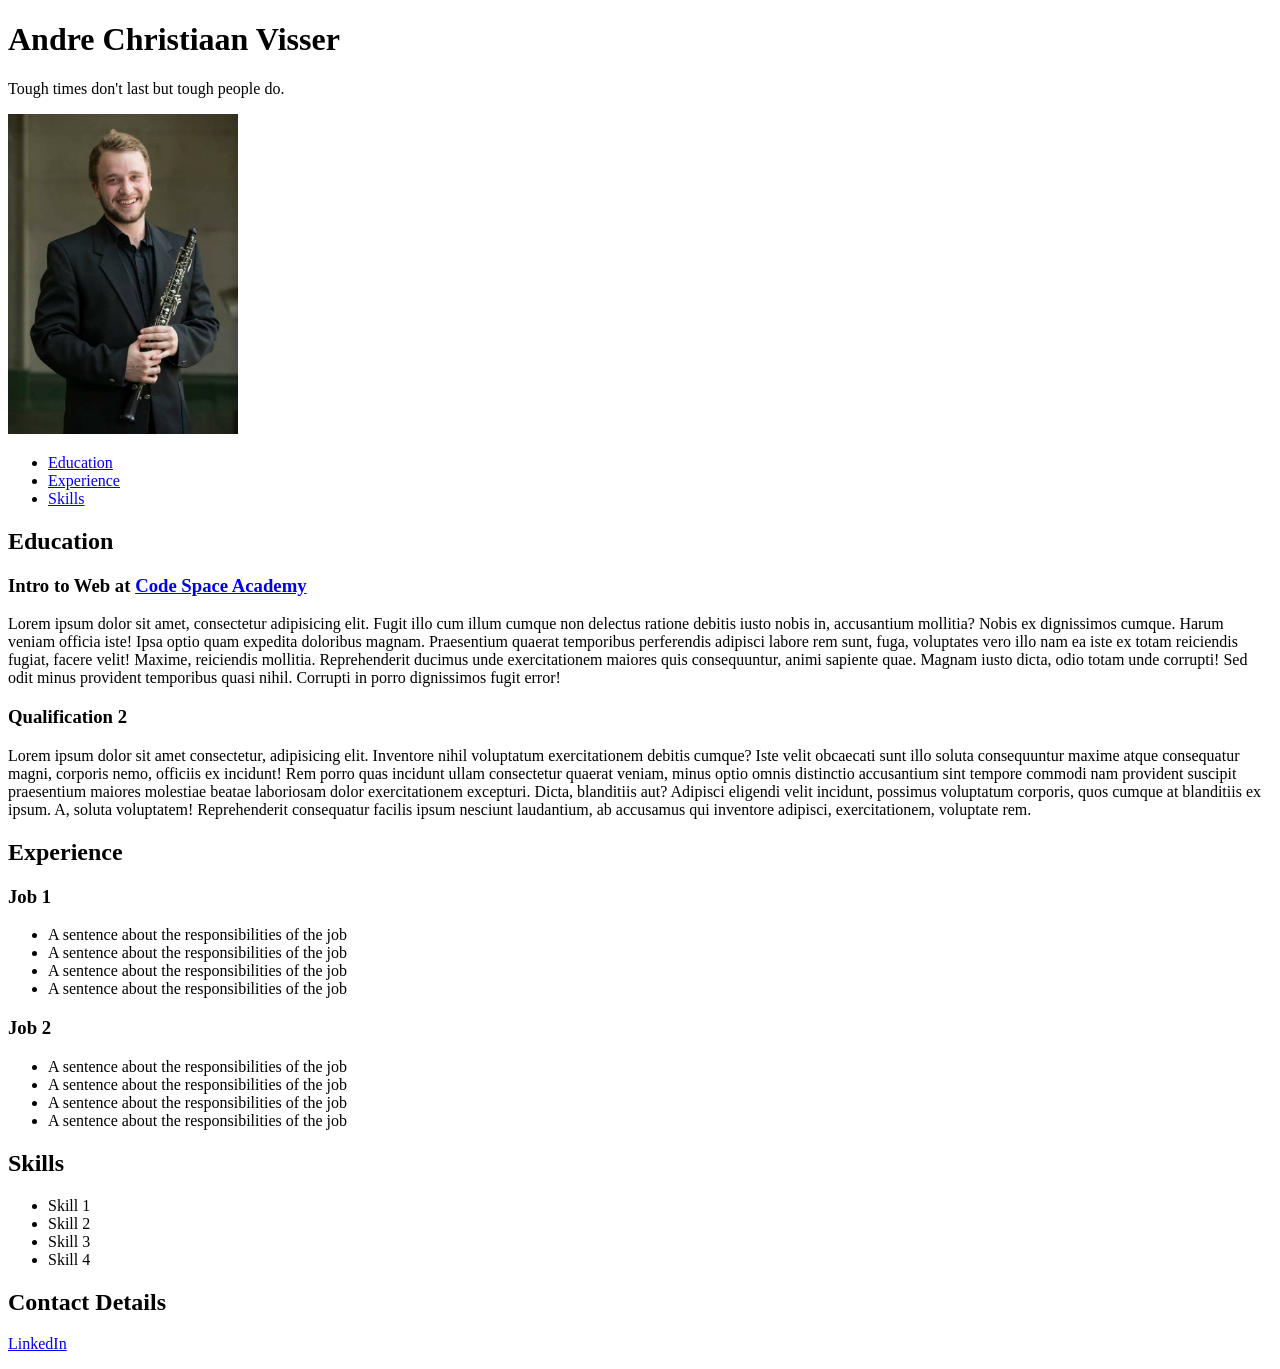
<file: myResume/index.html>
<!DOCTYPE html>
<html lang="en">
<head>
    <meta charset="UTF-8">
    <meta http-equiv="X-UA-Compatible" content="IE=edge">
    <meta name="viewport" content="width=device-width, initial-scale=1.0">
    <title>Andre's Digital Resume</title>

</head>

<body>
    <h1>Andre Christiaan Visser</h1>
    <p>Tough times don't last but tough people do.</p>
    <img src="/Images/Headshot.jpg" alt="Head-shot of Andre Visser" width="230" height="320">
    <p><ul>
        <li><a href="#Education"> Education </a></li>
        <li><a href="#Experience"> Experience </a></li>
        <li><a href="#Skills"> Skills </a></li>
    </ul></p>
    <h2 id="Education">Education</h2>
    <h3>Intro to Web at <a href="https://www.codespace.co.za/">Code Space Academy</a> </h3>
    <p>Lorem ipsum dolor sit amet, consectetur adipisicing elit. Fugit illo cum illum cumque non delectus ratione debitis iusto nobis in, accusantium mollitia? Nobis ex dignissimos cumque. Harum veniam officia iste!
    Ipsa optio quam expedita doloribus magnam. Praesentium quaerat temporibus perferendis adipisci labore rem sunt, fuga, voluptates vero illo nam ea iste ex totam reiciendis fugiat, facere velit! Maxime, reiciendis mollitia.
    Reprehenderit ducimus unde exercitationem maiores quis consequuntur, animi sapiente quae. Magnam iusto dicta, odio totam unde corrupti! Sed odit minus provident temporibus quasi nihil. Corrupti in porro dignissimos fugit error!</p>
    <h3>Qualification 2</h3>
    <p>Lorem ipsum dolor sit amet consectetur, adipisicing elit. Inventore nihil voluptatum exercitationem debitis cumque? Iste velit obcaecati sunt illo soluta consequuntur maxime atque consequatur magni, corporis nemo, officiis ex incidunt!
    Rem porro quas incidunt ullam consectetur quaerat veniam, minus optio omnis distinctio accusantium sint tempore commodi nam provident suscipit praesentium maiores molestiae beatae laboriosam dolor exercitationem excepturi. Dicta, blanditiis aut?
    Adipisci eligendi velit incidunt, possimus voluptatum corporis, quos cumque at blanditiis ex ipsum. A, soluta voluptatem! Reprehenderit consequatur facilis ipsum nesciunt laudantium, ab accusamus qui inventore adipisci, exercitationem, voluptate rem.</p>
    <h2 id="Experience">Experience</h2>
    <h3>Job 1</h3>
    <ul>
        <li>A sentence about the responsibilities of the job</li>
        <li>A sentence about the responsibilities of the job</li>
        <li>A sentence about the responsibilities of the job</li>
        <li>A sentence about the responsibilities of the job</li>
    </ul>  
    <h3>Job 2</h3>
    <ul>
        <li>A sentence about the responsibilities of the job</li>
        <li>A sentence about the responsibilities of the job</li>
        <li>A sentence about the responsibilities of the job</li>
        <li>A sentence about the responsibilities of the job</li>
    </ul>   
    <h2 id="Skills">Skills</h2>
    <ul>
        <li>Skill 1</li>
        <li>Skill 2</li>
        <li>Skill 3</li>
        <li>Skill 4</li>
    </ul> 
    <h2>Contact Details</h2>
    <p><a href="https://www.linkedin.com/in/andre-christiaan-visser-11a2b31a6/">LinkedIn</a></p>   
</body>

</html>
</file>
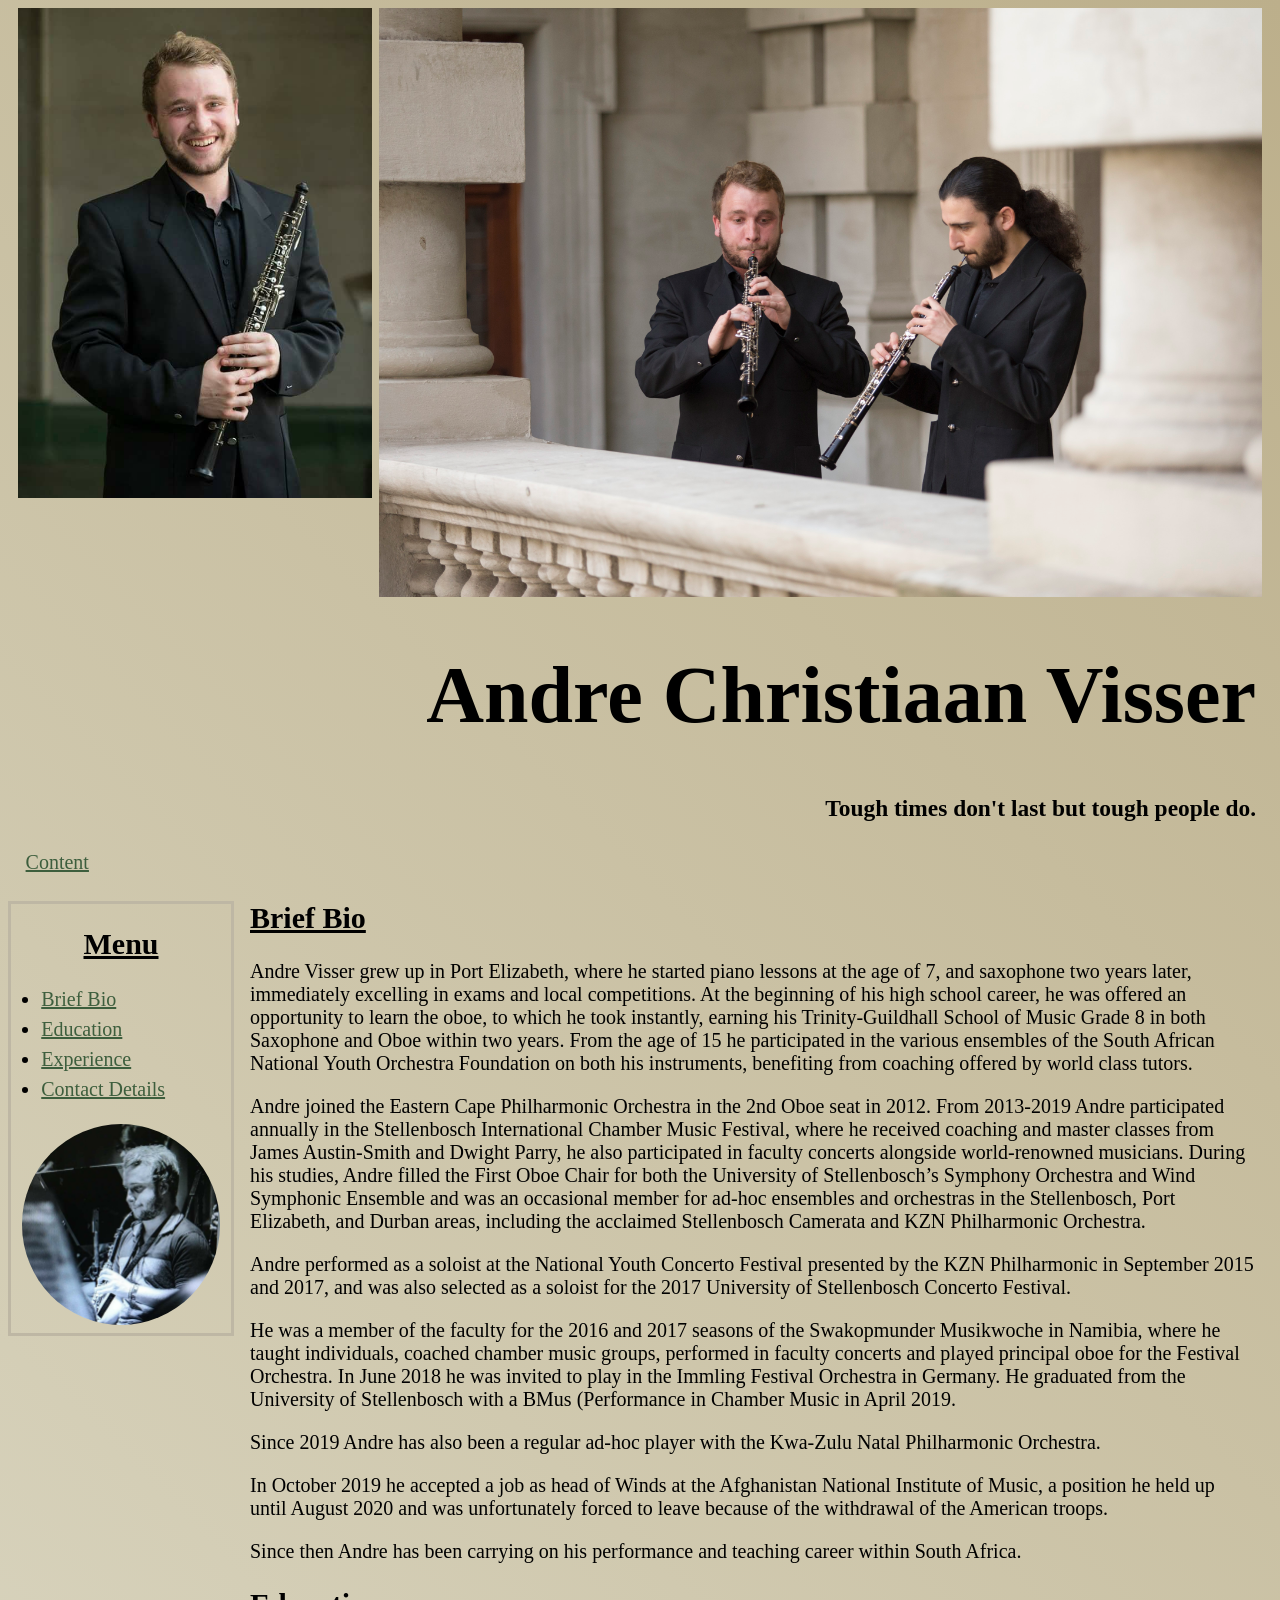
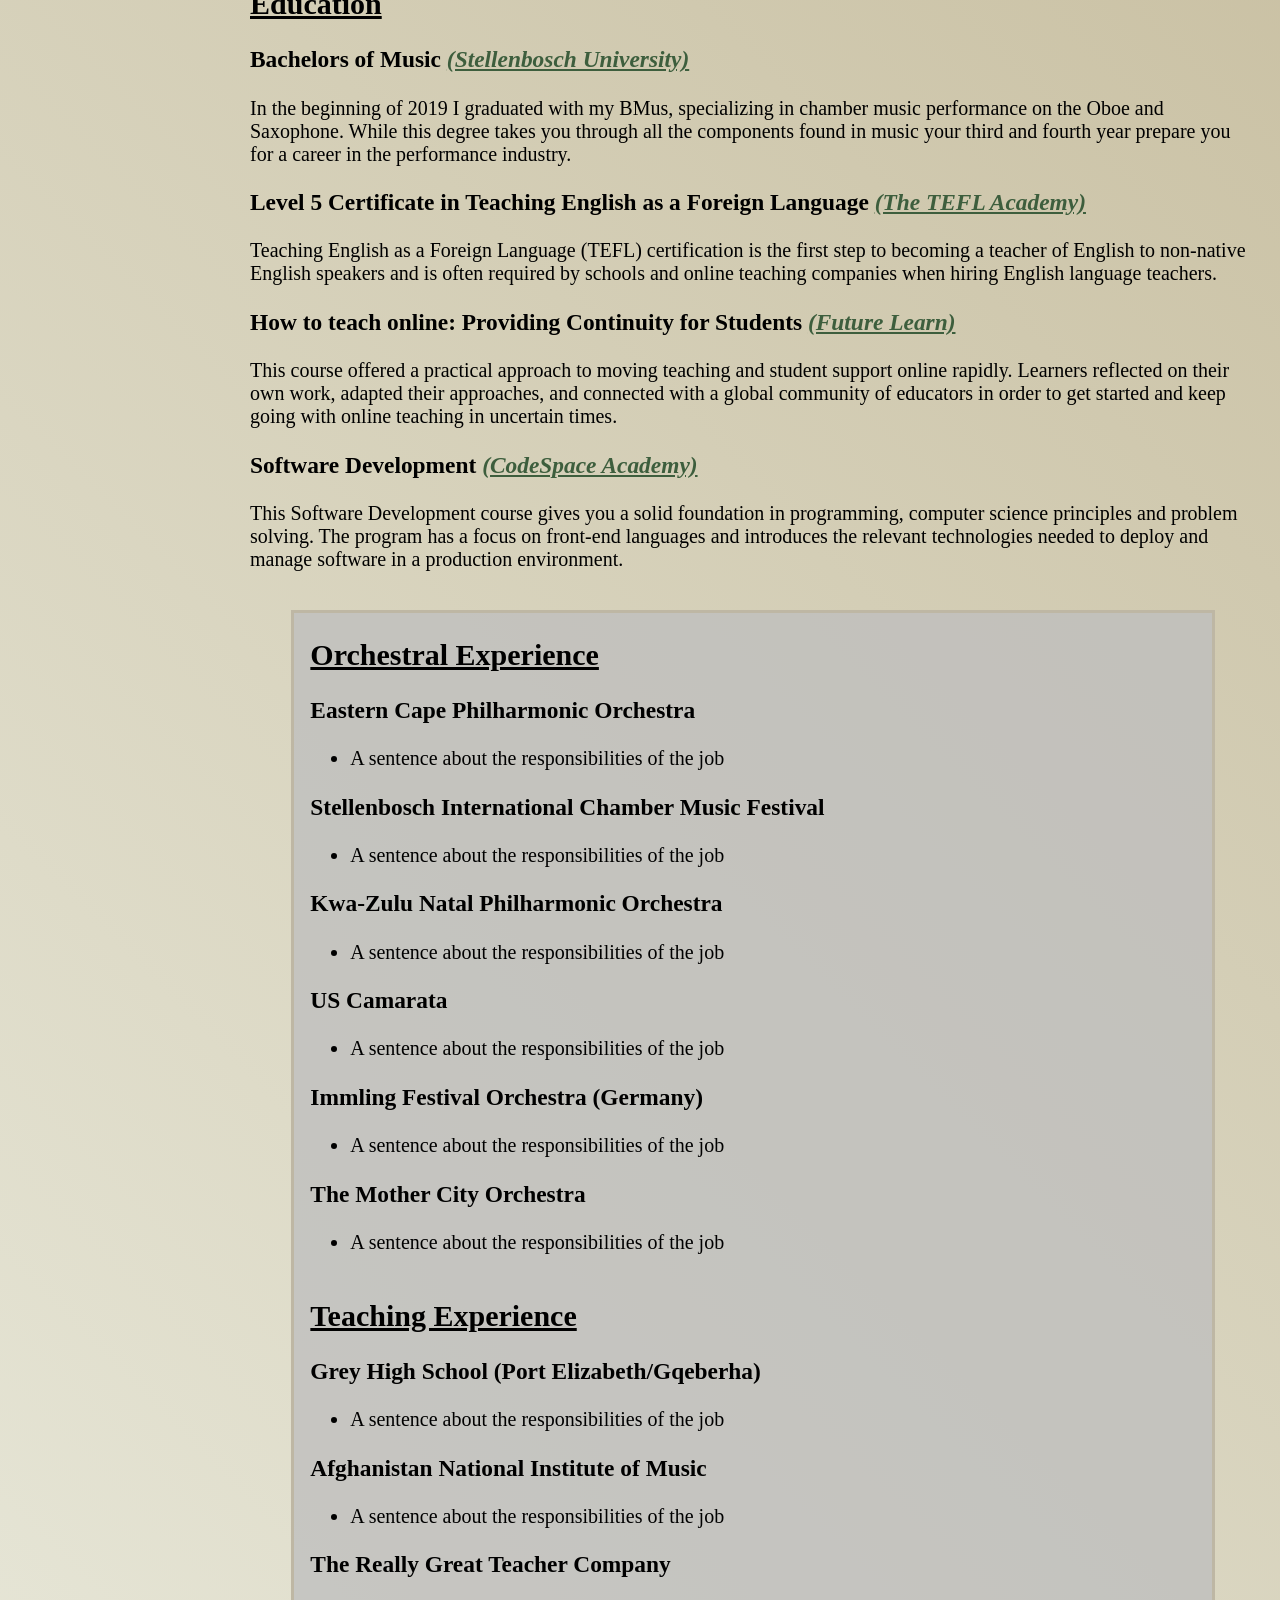
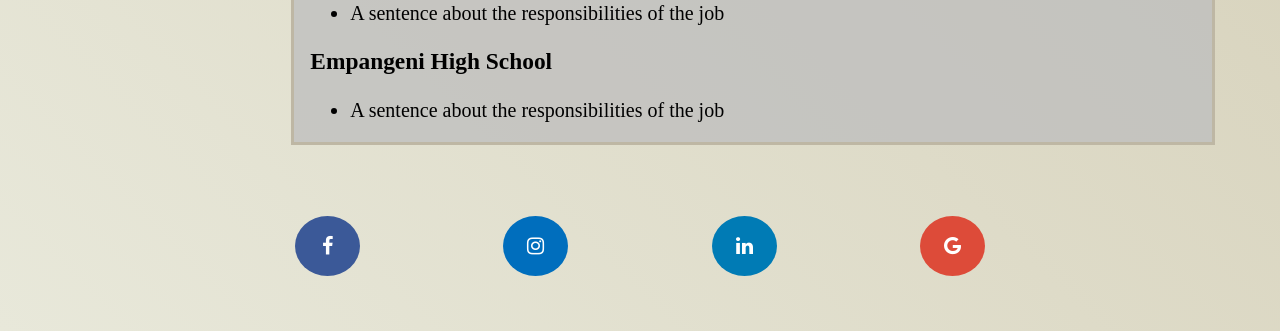
<file: Resume-Personal/index.html>
<!DOCTYPE html>
<html lang="en">

<head>
    <meta charset="UTF-8">
    <meta http-equiv="X-UA-Compatible" content="IE=edge">
    <meta name="viewport" content="width=device-width, initial-scale=1.0">
    <title>The Life of Andre</title>
    <link rel="stylesheet" type="text/css" href="/Resume-Personal/css/stylesheet.css">
    <link rel="stylesheet" href="https://cdnjs.cloudflare.com/ajax/libs/font-awesome/4.7.0/css/font-awesome.min.css">
    <link rel="icon" type="image/x-icon" href="/Resume-Personal/images/favicon.ico">
</head>

<body class="body">

    <header class="header">
        <div id="headerimages">
            <a href="#AndreVisser" id="tocontent">Content</a>
            <img id="headshot" src="/Resume-Personal/images/Headshot.jpg" alt="Head-shot of Andre Visser">
            <img id="kznpo" src="/Resume-Personal/images/KZNPO.jpg" alt="kznpo">

        </div>
        <div id="headertext">
            <h1 id="AndreVisser">Andre Christiaan Visser</h1>

            <h3>Tough times don't last but tough people do.</h3>
        </div>
    </header>

    <main class="main">

        <aside class="menu">
            <h2 id="menu">Menu</h2>
            <p>
            <ul id="menubullets">
                <li><a href="#briefBio">Brief Bio</a></li>
                <li><a href="#Education"> Education</a></li>
                <li><a href="#Experience">Experience</a></li>
                <li><a href="#contactDetails">Contact Details</a></li>
            </ul>
            </p>
            <div id="menuimgs">
                <img id="performance" src="/Resume-Personal/images/performance.jpg" alt="Performance Image">
            </div>
        </aside>

        <article class="maincontent">
            <section>
                <div>
                    <h2 class="heading2" id="briefBio">Brief Bio</h2>
                    <p>Andre Visser grew up in Port Elizabeth, where he started piano lessons at the age of 7, and
                        saxophone two years later, immediately excelling in exams and local competitions. At the
                        beginning of his high school career, he was offered an opportunity to learn the oboe, to
                        which he took instantly, earning his Trinity-Guildhall School of Music Grade 8 in both
                        Saxophone and Oboe within two years. From the age of 15 he participated in the various
                        ensembles of the South African National Youth Orchestra Foundation on both his
                        instruments, benefiting from coaching offered by world class tutors.
                    </p>
                    <p>Andre joined the Eastern Cape Philharmonic Orchestra in the 2nd Oboe seat in 2012. From 2013-2019
                        Andre
                        participated annually in the Stellenbosch International Chamber Music Festival, where he
                        received coaching and master classes from James Austin-Smith and Dwight Parry, he also
                        participated in faculty concerts alongside world-renowned musicians. During his studies,
                        Andre filled the First Oboe Chair for both the University of Stellenbosch’s Symphony
                        Orchestra and Wind Symphonic Ensemble and was an occasional member for ad-hoc
                        ensembles and orchestras in the Stellenbosch, Port Elizabeth, and Durban areas, including
                        the acclaimed Stellenbosch Camerata and KZN Philharmonic Orchestra.</p>
                    <p>Andre performed as a soloist at the National Youth Concerto Festival presented by the KZN
                        Philharmonic in September 2015 and 2017, and was also selected as a soloist for the 2017
                        University of Stellenbosch Concerto Festival.</p>
                    <p>He was a member of the faculty for the 2016 and 2017 seasons of the Swakopmunder
                        Musikwoche in Namibia, where he taught individuals, coached chamber music groups,
                        performed in faculty concerts and played principal oboe for the Festival Orchestra. In
                        June 2018 he was invited to play in the Immling Festival Orchestra in Germany.
                        He graduated from the University of Stellenbosch with a BMus (Performance in Chamber
                        Music in April 2019.</p>
                    <p>Since 2019 Andre has also been a regular ad-hoc player with the Kwa-Zulu Natal Philharmonic
                        Orchestra.</p>
                    <p>In October 2019 he accepted a job as head of Winds at the Afghanistan National Institute of
                        Music, a position he held up until August 2020 and was unfortunately forced to leave
                        because of the withdrawal of the American troops.</p>
                    <p>Since then Andre has been carrying on his performance and teaching career within South
                        Africa.</p>
                </div>
            </section>

            <section>
                <h2 class="heading2" id="Education">Education</h2>
                <div class="information">
                    <h3>Bachelors of Music <a href="http://www0.sun.ac.za/music/" target="_blank"><em>(Stellenbosch
                                University)</em></a>
                    </h3>
                    <p>In the beginning of 2019 I graduated with my BMus, specializing in chamber music performance on
                        the Oboe and Saxophone.
                        While this degree takes you through all the components found in music your third and fourth year
                        prepare you for a career in the
                        performance industry.</p>

                    <h3>Level 5 Certificate in Teaching English as a Foreign Language <a
                            href="https://www.theteflacademy.com/za/" target="_blank"><em>(The TEFL Academy)</em></a>
                    </h3>
                    <p>Teaching English as a Foreign Language (TEFL) certification is the first step to becoming a
                        teacher of English to non-native English
                        speakers and is often required by schools and online teaching companies when hiring English
                        language teachers.</p>

                    <h3>How to teach online: Providing Continuity for Students <a href="https://www.futurelearn.com/"
                            target="_blank"><em>(Future Learn)</em></a></h3>
                    <p>This course offered a practical approach to moving teaching and student support online rapidly.
                        Learners reflected on their own work,
                        adapted their approaches, and connected with a global community of educators in order to get
                        started and keep going with online
                        teaching in uncertain times.</p>

                    <h3>Software Development <a href="https://www.codespace.co.za/" target="_blank"><em>(CodeSpace Academy)</em></a>
                    </h3>
                    <p>This Software Development course gives you a solid foundation in programming, computer science
                        principles and problem solving.
                        The program has a focus on front-end languages and introduces the relevant technologies needed
                        to deploy and manage software
                        in a production environment.</p>
                </div>
            </section>

            <div id="container">
                <div id="Experience">
                    <section class="experienceborder">
                        <h2 class="heading2" id="o">Orchestral Experience</h2>
                        <div class="experienceinfo">
                            <h3>Eastern Cape Philharmonic Orchestra</h3>
                            <ul>
                                <li>A sentence about the responsibilities of the job</li>
                            </ul>
                            <h3>Stellenbosch International Chamber Music Festival</h3>
                            <ul>
                                <li>A sentence about the responsibilities of the job</li>
                            </ul>
                            <h3>Kwa-Zulu Natal Philharmonic Orchestra</h3>
                            <ul>
                                <li>A sentence about the responsibilities of the job</li>
                            </ul>
                            <h3>US Camarata</h3>
                            <ul>
                                <li>A sentence about the responsibilities of the job</li>
                            </ul>
                            <h3>Immling Festival Orchestra (Germany)</h3>
                            <ul>
                                <li>A sentence about the responsibilities of the job</li>
                            </ul>
                            <h3>The Mother City Orchestra</h3>
                            <ul>
                                <li>A sentence about the responsibilities of the job</li>
                            </ul>
                        </div>
                    </section>

                    <div id="teachingexpindent">
                        <section class="experience">
                            <h2 class="heading2" id="TeachingExperience">Teaching Experience</h2>

                            <h3>Grey High School (Port Elizabeth/Gqeberha)</h3>
                            <ul>
                                <li>A sentence about the responsibilities of the job</li>
                            </ul>
                            <h3>Afghanistan National Institute of Music</h3>
                            <ul>
                                <li>A sentence about the responsibilities of the job</li>
                            </ul>
                            <h3>The Really Great Teacher Company</h3>
                            <ul>
                                <li>A sentence about the responsibilities of the job</li>
                            </ul>
                            <h3>Empangeni High School</h3>
                            <ul>
                                <li>A sentence about the responsibilities of the job</li>
                            </ul>

                        </section>
                    </div>
                </div>
            </div>
        </article>
    </main>

    <footer class="footer">
        <div id="contactDetails">
            <a href="https://web.facebook.com/VisserMusic/" target="_blank" class="fa fa-facebook"></a>
            <a href="https://www.instagram.com/vissermusic/" target="_blank" class="fa fa-instagram"></a>
            <a href="https://www.linkedin.com/in/andre-christiaan-visser-11a2b31a6/" target="_blank"
                class="fa fa-linkedin"></a>
            <a href="mailto:chrisjanv@gmail.com" target="_blank" class="fa fa-google"></a>
        </div>
    </footer>

</body>

</html>
</file>
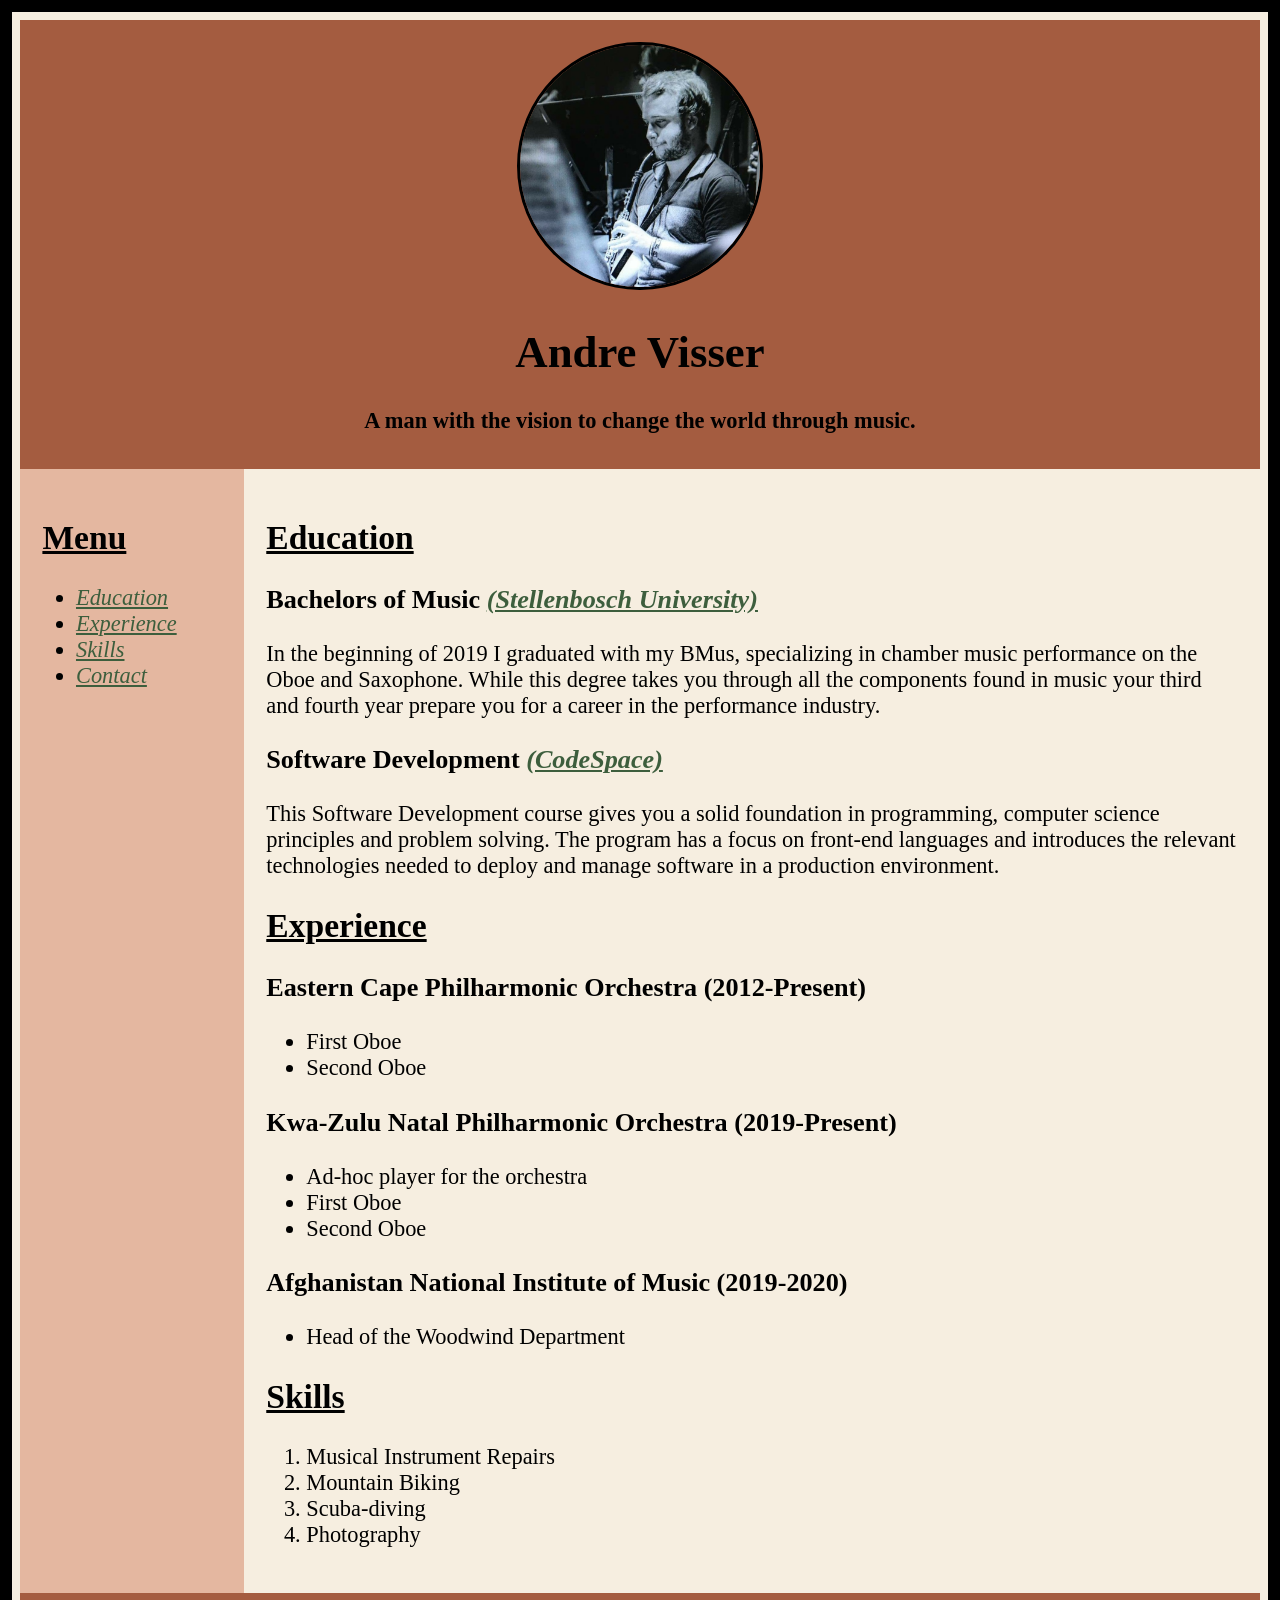
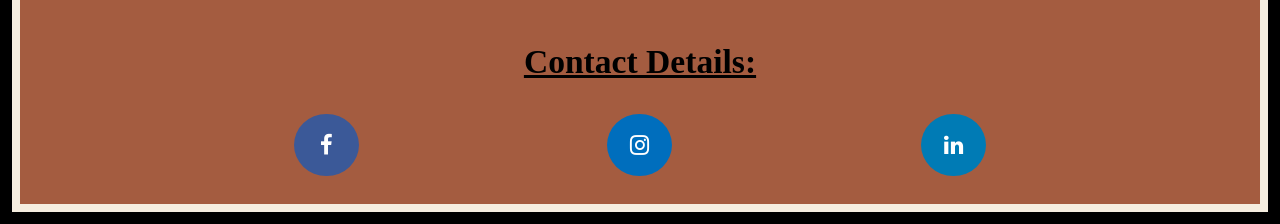
<file: Resume6/index.html>
<!DOCTYPE html>

<html lang="en">

<head>
    <meta charset="UTF-8">
    <meta http-equiv="X-UA-Compatible" content="IE=edge">
    <meta name="viewport" content="width=device-width, initial-scale=1.0">
    <link rel="stylesheet" type="text/css" href="/Resume6/css/stylesheet.css">
    <link rel="stylesheet" href="https://cdnjs.cloudflare.com/ajax/libs/font-awesome/4.7.0/css/font-awesome.min.css">
    <link rel="icon" type="image/x-icon" href="/Resume6/images/favicon.ico">
    <title>Resume of Andre Visser</title>
</head>

<body>

    <header id="header">
        <div id="headerImage">
        <img id="performanceImg" src="/Resume6/images/performance.jpg" alt="">
        </div>
        <h1>Andre Visser</h1>
        <h4>A man with the vision to change the world through music.</h4>
    </header>

    <section class="section">
        <aside id="menu">
            <h2>Menu</h2>
            <ul class="menuBullets">
                <li><a href="#education">Education</a></li>
                <li><a href="#experience">Experience</a></li>
                <li><a href="#skills">Skills</a></li>
                <li><a href="#footer">Contact</a></li>
            </ul>
            
        </aside>

        <article class="article">

            <h2 id="education">Education</h2>
            <h3>Bachelors of Music <a href="http://www0.sun.ac.za/music/" target="_blank">(Stellenbosch University)</a></h3>
            <p>In the beginning of 2019 I graduated with my BMus, specializing in chamber music performance on
                the Oboe and Saxophone. While this degree takes you through all the components found in music your third and fourth year
                prepare you for a career in the performance industry.</p>
            <h3>Software Development <a href="https://www.codespace.co.za/" target="_blank">(CodeSpace)</a></h3>
            <p>This Software Development course gives you a solid foundation in programming, computer science
                principles and problem solving. The program has a focus on front-end languages and introduces the relevant technologies needed
                to deploy and manage software in a production environment.</p>
            
            <h2 id="experience">Experience</h2>
            <h3>Eastern Cape Philharmonic Orchestra (2012-Present)</h3>
            <ul>
                <li>First Oboe</li>
                <li>Second Oboe</li>
            </ul>
            <h3>Kwa-Zulu Natal Philharmonic Orchestra (2019-Present)</h3>
            <ul>
                <li>Ad-hoc player for the orchestra</li>
                <li>First Oboe</li>
                <li>Second Oboe</li>
            </ul>
            <h3>Afghanistan National Institute of Music (2019-2020)</h3>
            <ul>
                <li>Head of the Woodwind Department</li>
            </ul>

            <h2 id="skills">Skills</h2>
            <ol>
                <li>Musical Instrument Repairs</li>
                <li>Mountain Biking</li>
                <li>Scuba-diving</li>
                <li>Photography</li>
            </ol>

        </article>
    </section>

    <footer id="footer">
        <h2>Contact Details:</h2>
        <div class="socialIcons">
        <a href="https://web.facebook.com/VisserMusic/" target="_blank" class="fa fa-facebook"></a>
        <a href="https://www.instagram.com/vissermusic/" target="_blank" class="fa fa-instagram"></a>
        <a href="https://www.linkedin.com/in/andre-christiaan-visser-11a2b31a6/" target="_blank" class="fa fa-linkedin"></a>
        </div>
    </footer>

</body>

</html>
</file>
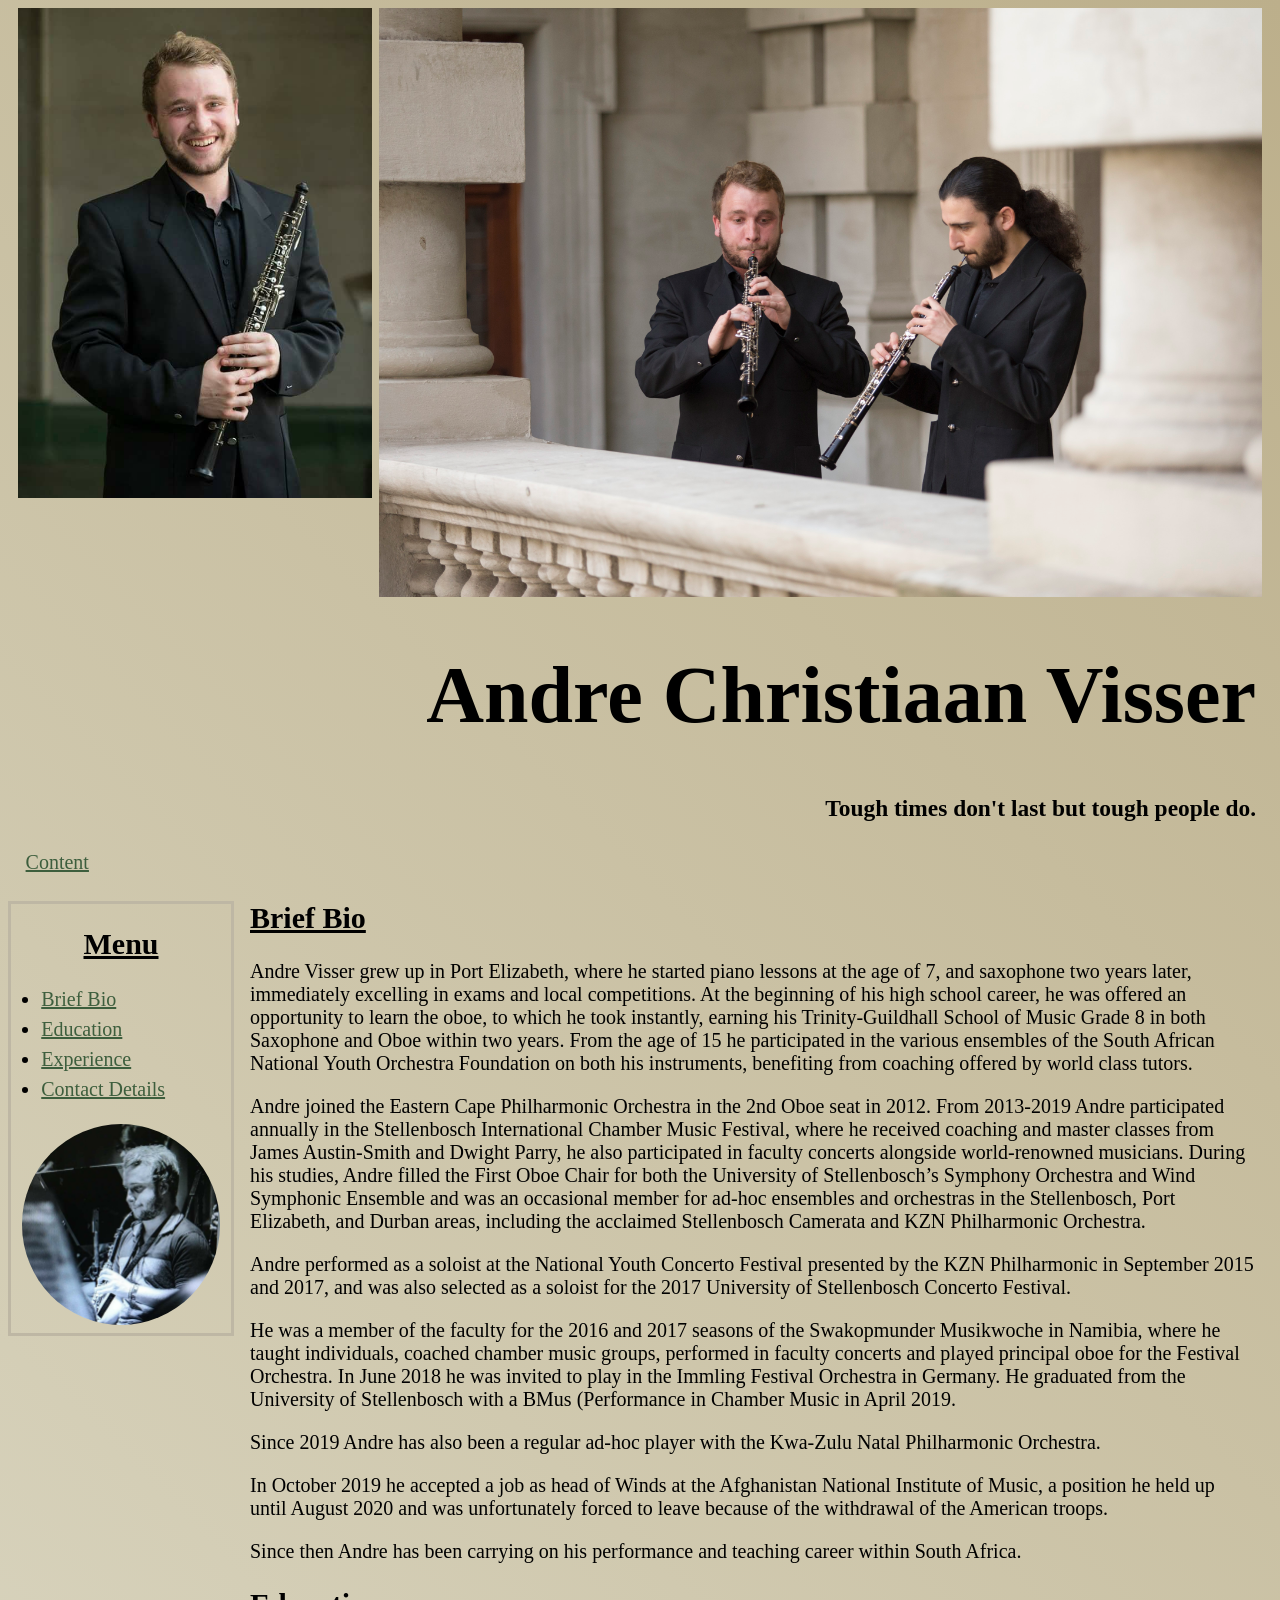
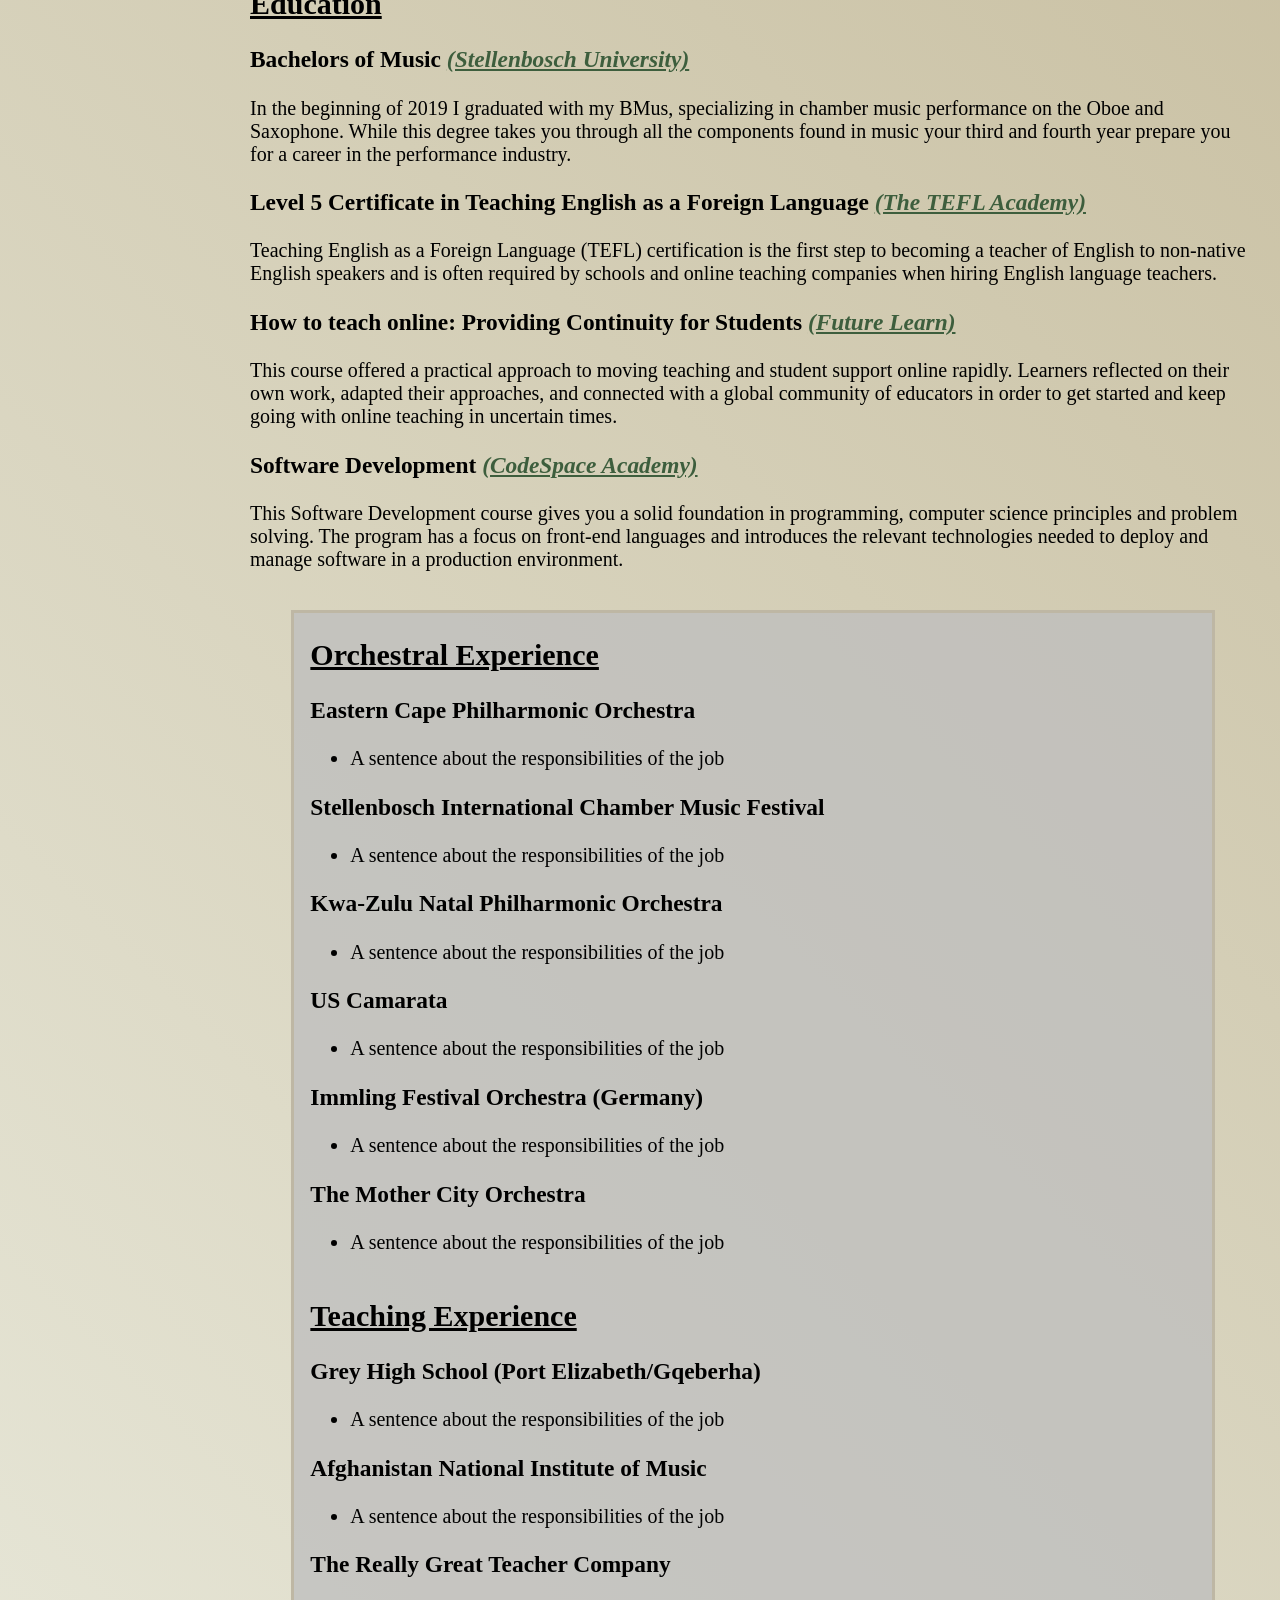
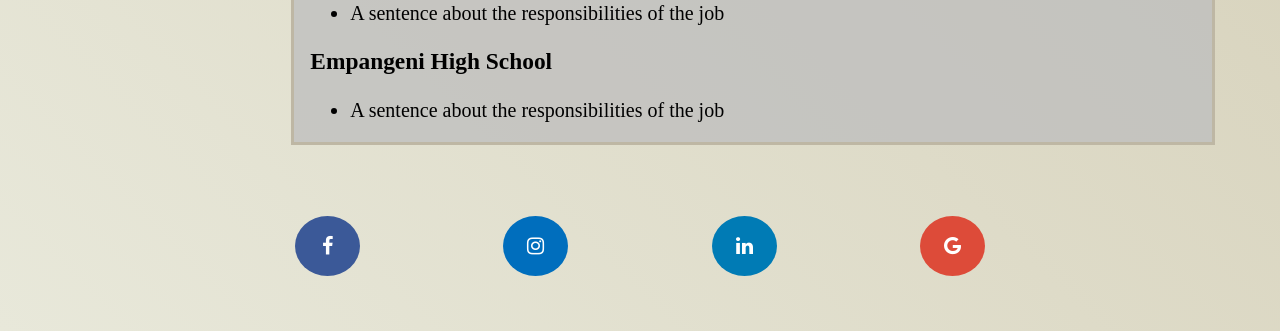
<file: Intro to Web/Resume-Personal/index.html>
<!DOCTYPE html>
<html lang="en">

<head>
    <meta charset="UTF-8">
    <meta http-equiv="X-UA-Compatible" content="IE=edge">
    <meta name="viewport" content="width=device-width, initial-scale=1.0">
    <title>The Life of Andre</title>
    <link rel="stylesheet" type="text/css" href="/Intro to Web/Resume-Personal/css/stylesheet.css">
    <link rel="stylesheet" href="https://cdnjs.cloudflare.com/ajax/libs/font-awesome/4.7.0/css/font-awesome.min.css">
    <link rel="icon" type="image/x-icon" href="/Intro to Web/Resume-Personal/images/favicon.ico">
</head>

<body class="body">

    <header class="header">
        <div id="headerimages">
            <a href="#AndreVisser" id="tocontent">Content</a>
            <img id="headshot" src="/Intro to Web/Resume-Personal/images/Headshot.jpg" alt="Head-shot of Andre Visser">
            <img id="kznpo" src="/Intro to Web/Resume-Personal/images/KZNPO.jpg" alt="kznpo">

        </div>
        <div id="headertext">
            <h1 id="AndreVisser">Andre Christiaan Visser</h1>

            <h3>Tough times don't last but tough people do.</h3>
        </div>
    </header>

    <main class="main">

        <aside class="menu">
            <h2 id="menu">Menu</h2>
            <p>
            <ul id="menubullets">
                <li><a href="#briefBio">Brief Bio</a></li>
                <li><a href="#Education"> Education</a></li>
                <li><a href="#Experience">Experience</a></li>
                <li><a href="#contactDetails">Contact Details</a></li>
            </ul>
            </p>
            <div id="menuimgs">
                <img id="performance" src="/Intro to Web/Resume-Personal/images/performance.jpg" alt="Performance Image">
            </div>
        </aside>

        <article class="maincontent">
            <section>
                <div>
                    <h2 class="heading2" id="briefBio">Brief Bio</h2>
                    <p>Andre Visser grew up in Port Elizabeth, where he started piano lessons at the age of 7, and
                        saxophone two years later, immediately excelling in exams and local competitions. At the
                        beginning of his high school career, he was offered an opportunity to learn the oboe, to
                        which he took instantly, earning his Trinity-Guildhall School of Music Grade 8 in both
                        Saxophone and Oboe within two years. From the age of 15 he participated in the various
                        ensembles of the South African National Youth Orchestra Foundation on both his
                        instruments, benefiting from coaching offered by world class tutors.
                    </p>
                    <p>Andre joined the Eastern Cape Philharmonic Orchestra in the 2nd Oboe seat in 2012. From 2013-2019
                        Andre
                        participated annually in the Stellenbosch International Chamber Music Festival, where he
                        received coaching and master classes from James Austin-Smith and Dwight Parry, he also
                        participated in faculty concerts alongside world-renowned musicians. During his studies,
                        Andre filled the First Oboe Chair for both the University of Stellenbosch’s Symphony
                        Orchestra and Wind Symphonic Ensemble and was an occasional member for ad-hoc
                        ensembles and orchestras in the Stellenbosch, Port Elizabeth, and Durban areas, including
                        the acclaimed Stellenbosch Camerata and KZN Philharmonic Orchestra.</p>
                    <p>Andre performed as a soloist at the National Youth Concerto Festival presented by the KZN
                        Philharmonic in September 2015 and 2017, and was also selected as a soloist for the 2017
                        University of Stellenbosch Concerto Festival.</p>
                    <p>He was a member of the faculty for the 2016 and 2017 seasons of the Swakopmunder
                        Musikwoche in Namibia, where he taught individuals, coached chamber music groups,
                        performed in faculty concerts and played principal oboe for the Festival Orchestra. In
                        June 2018 he was invited to play in the Immling Festival Orchestra in Germany.
                        He graduated from the University of Stellenbosch with a BMus (Performance in Chamber
                        Music in April 2019.</p>
                    <p>Since 2019 Andre has also been a regular ad-hoc player with the Kwa-Zulu Natal Philharmonic
                        Orchestra.</p>
                    <p>In October 2019 he accepted a job as head of Winds at the Afghanistan National Institute of
                        Music, a position he held up until August 2020 and was unfortunately forced to leave
                        because of the withdrawal of the American troops.</p>
                    <p>Since then Andre has been carrying on his performance and teaching career within South
                        Africa.</p>
                </div>
            </section>

            <section>
                <h2 class="heading2" id="Education">Education</h2>
                <div class="information">
                    <h3>Bachelors of Music <a href="http://www0.sun.ac.za/music/" target="_blank"><em>(Stellenbosch
                                University)</em></a>
                    </h3>
                    <p>In the beginning of 2019 I graduated with my BMus, specializing in chamber music performance on
                        the Oboe and Saxophone.
                        While this degree takes you through all the components found in music your third and fourth year
                        prepare you for a career in the
                        performance industry.</p>

                    <h3>Level 5 Certificate in Teaching English as a Foreign Language <a
                            href="https://www.theteflacademy.com/za/" target="_blank"><em>(The TEFL Academy)</em></a>
                    </h3>
                    <p>Teaching English as a Foreign Language (TEFL) certification is the first step to becoming a
                        teacher of English to non-native English
                        speakers and is often required by schools and online teaching companies when hiring English
                        language teachers.</p>

                    <h3>How to teach online: Providing Continuity for Students <a href="https://www.futurelearn.com/"
                            target="_blank"><em>(Future Learn)</em></a></h3>
                    <p>This course offered a practical approach to moving teaching and student support online rapidly.
                        Learners reflected on their own work,
                        adapted their approaches, and connected with a global community of educators in order to get
                        started and keep going with online
                        teaching in uncertain times.</p>

                    <h3>Software Development <a href="https://www.codespace.co.za/" target="_blank"><em>(CodeSpace Academy)</em></a>
                    </h3>
                    <p>This Software Development course gives you a solid foundation in programming, computer science
                        principles and problem solving.
                        The program has a focus on front-end languages and introduces the relevant technologies needed
                        to deploy and manage software
                        in a production environment.</p>
                </div>
            </section>

            <div id="container">
                <div id="Experience">
                    <section class="experienceborder">
                        <h2 class="heading2" id="o">Orchestral Experience</h2>
                        <div class="experienceinfo">
                            <h3>Eastern Cape Philharmonic Orchestra</h3>
                            <ul>
                                <li>A sentence about the responsibilities of the job</li>
                            </ul>
                            <h3>Stellenbosch International Chamber Music Festival</h3>
                            <ul>
                                <li>A sentence about the responsibilities of the job</li>
                            </ul>
                            <h3>Kwa-Zulu Natal Philharmonic Orchestra</h3>
                            <ul>
                                <li>A sentence about the responsibilities of the job</li>
                            </ul>
                            <h3>US Camarata</h3>
                            <ul>
                                <li>A sentence about the responsibilities of the job</li>
                            </ul>
                            <h3>Immling Festival Orchestra (Germany)</h3>
                            <ul>
                                <li>A sentence about the responsibilities of the job</li>
                            </ul>
                            <h3>The Mother City Orchestra</h3>
                            <ul>
                                <li>A sentence about the responsibilities of the job</li>
                            </ul>
                        </div>
                    </section>

                    <div id="teachingexpindent">
                        <section class="experience">
                            <h2 class="heading2" id="TeachingExperience">Teaching Experience</h2>

                            <h3>Grey High School (Port Elizabeth/Gqeberha)</h3>
                            <ul>
                                <li>A sentence about the responsibilities of the job</li>
                            </ul>
                            <h3>Afghanistan National Institute of Music</h3>
                            <ul>
                                <li>A sentence about the responsibilities of the job</li>
                            </ul>
                            <h3>The Really Great Teacher Company</h3>
                            <ul>
                                <li>A sentence about the responsibilities of the job</li>
                            </ul>
                            <h3>Empangeni High School</h3>
                            <ul>
                                <li>A sentence about the responsibilities of the job</li>
                            </ul>

                        </section>
                    </div>
                </div>
            </div>
        </article>
    </main>

    <footer class="footer">
        <div id="contactDetails">
            <a href="https://web.facebook.com/VisserMusic/" target="_blank" class="fa fa-facebook"></a>
            <a href="https://www.instagram.com/vissermusic/" target="_blank" class="fa fa-instagram"></a>
            <a href="https://www.linkedin.com/in/andre-christiaan-visser-11a2b31a6/" target="_blank"
                class="fa fa-linkedin"></a>
            <a href="mailto:chrisjanv@gmail.com" target="_blank" class="fa fa-google"></a>
        </div>
    </footer>

</body>

</html>
</file>
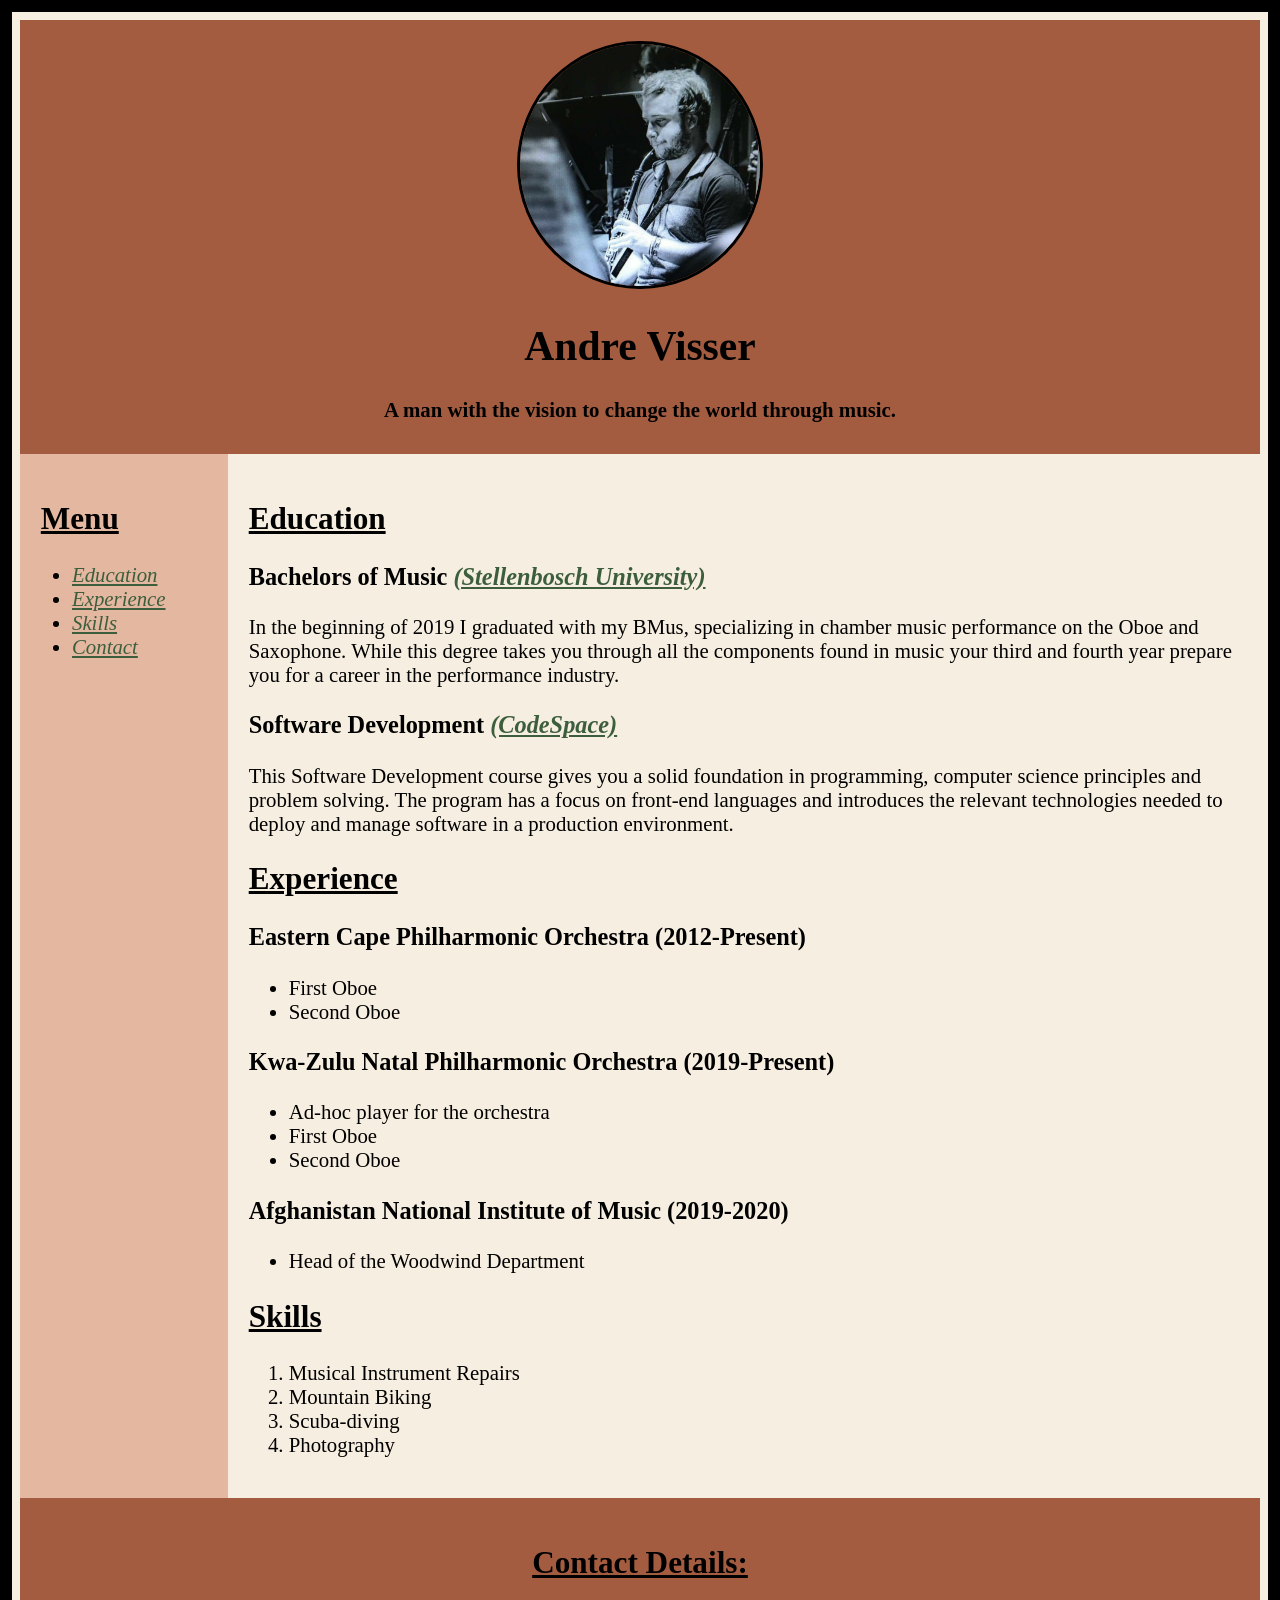
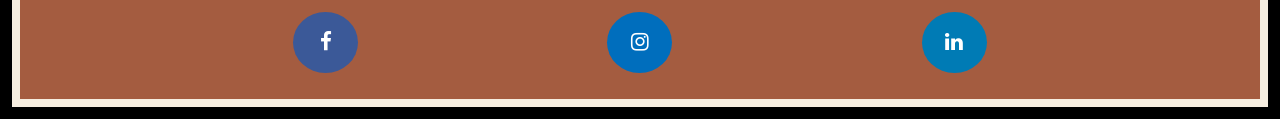
<file: Intro to Web/Resume6/index.html>
<!DOCTYPE html>

<html lang="en">

<head>
    <meta charset="UTF-8">
    <meta http-equiv="X-UA-Compatible" content="IE=edge">
    <meta name="viewport" content="width=device-width, initial-scale=1.0">
    <link rel="stylesheet" type="text/css" href="/Intro to Web/Resume6/css/stylesheet.css">
    <link rel="stylesheet" href="https://cdnjs.cloudflare.com/ajax/libs/font-awesome/4.7.0/css/font-awesome.min.css">
    <link rel="icon" type="image/x-icon" href="/Intro to Web/Resume6/images/favicon.ico">
    <title>Resume of Andre Visser</title>
</head>

<body>

    <header id="header">
        <div id="headerImage">
        <img id="performanceImg" src="/Intro to Web/Resume6/images/performance.jpg" alt="">
        </div>
        <h1>Andre Visser</h1>
        <h4>A man with the vision to change the world through music.</h4>
    </header>

    <main>
        <aside id="menu">
            <h2>Menu</h2>
            <ul class="menuBullets">
                <li><a href="#education">Education</a></li>
                <li><a href="#experience">Experience</a></li>
                <li><a href="#skills">Skills</a></li>
                <li><a href="#footer">Contact</a></li>
            </ul>
            
        </aside>

        <article class="article">

            <h2 id="education">Education</h2>
            <h3>Bachelors of Music <a href="http://www0.sun.ac.za/music/" target="_blank">(Stellenbosch University)</a></h3>
            <p>In the beginning of 2019 I graduated with my BMus, specializing in chamber music performance on
                the Oboe and Saxophone. While this degree takes you through all the components found in music your third and fourth year
                prepare you for a career in the performance industry.</p>
            <h3>Software Development <a href="https://www.codespace.co.za/" target="_blank">(CodeSpace)</a></h3>
            <p>This Software Development course gives you a solid foundation in programming, computer science
                principles and problem solving. The program has a focus on front-end languages and introduces the relevant technologies needed
                to deploy and manage software in a production environment.</p>
            
            <h2 id="experience">Experience</h2>
            <h3>Eastern Cape Philharmonic Orchestra (2012-Present)</h3>
            <ul>
                <li>First Oboe</li>
                <li>Second Oboe</li>
            </ul>
            <h3>Kwa-Zulu Natal Philharmonic Orchestra (2019-Present)</h3>
            <ul>
                <li>Ad-hoc player for the orchestra</li>
                <li>First Oboe</li>
                <li>Second Oboe</li>
            </ul>
            <h3>Afghanistan National Institute of Music (2019-2020)</h3>
            <ul>
                <li>Head of the Woodwind Department</li>
            </ul>

            <h2 id="skills">Skills</h2>
            <ol>
                <li>Musical Instrument Repairs</li>
                <li>Mountain Biking</li>
                <li>Scuba-diving</li>
                <li>Photography</li>
            </ol>

        </article>
    </main>

    <footer id="footer">
        <h2>Contact Details:</h2>
        <div class="socialIcons">
        <a href="https://web.facebook.com/VisserMusic/" target="_blank" class="fa fa-facebook"></a>
        <a href="https://www.instagram.com/vissermusic/" target="_blank" class="fa fa-instagram"></a>
        <a href="https://www.linkedin.com/in/andre-christiaan-visser-11a2b31a6/" target="_blank" class="fa fa-linkedin"></a>
        </div>
    </footer>

</body>

</html>
</file>
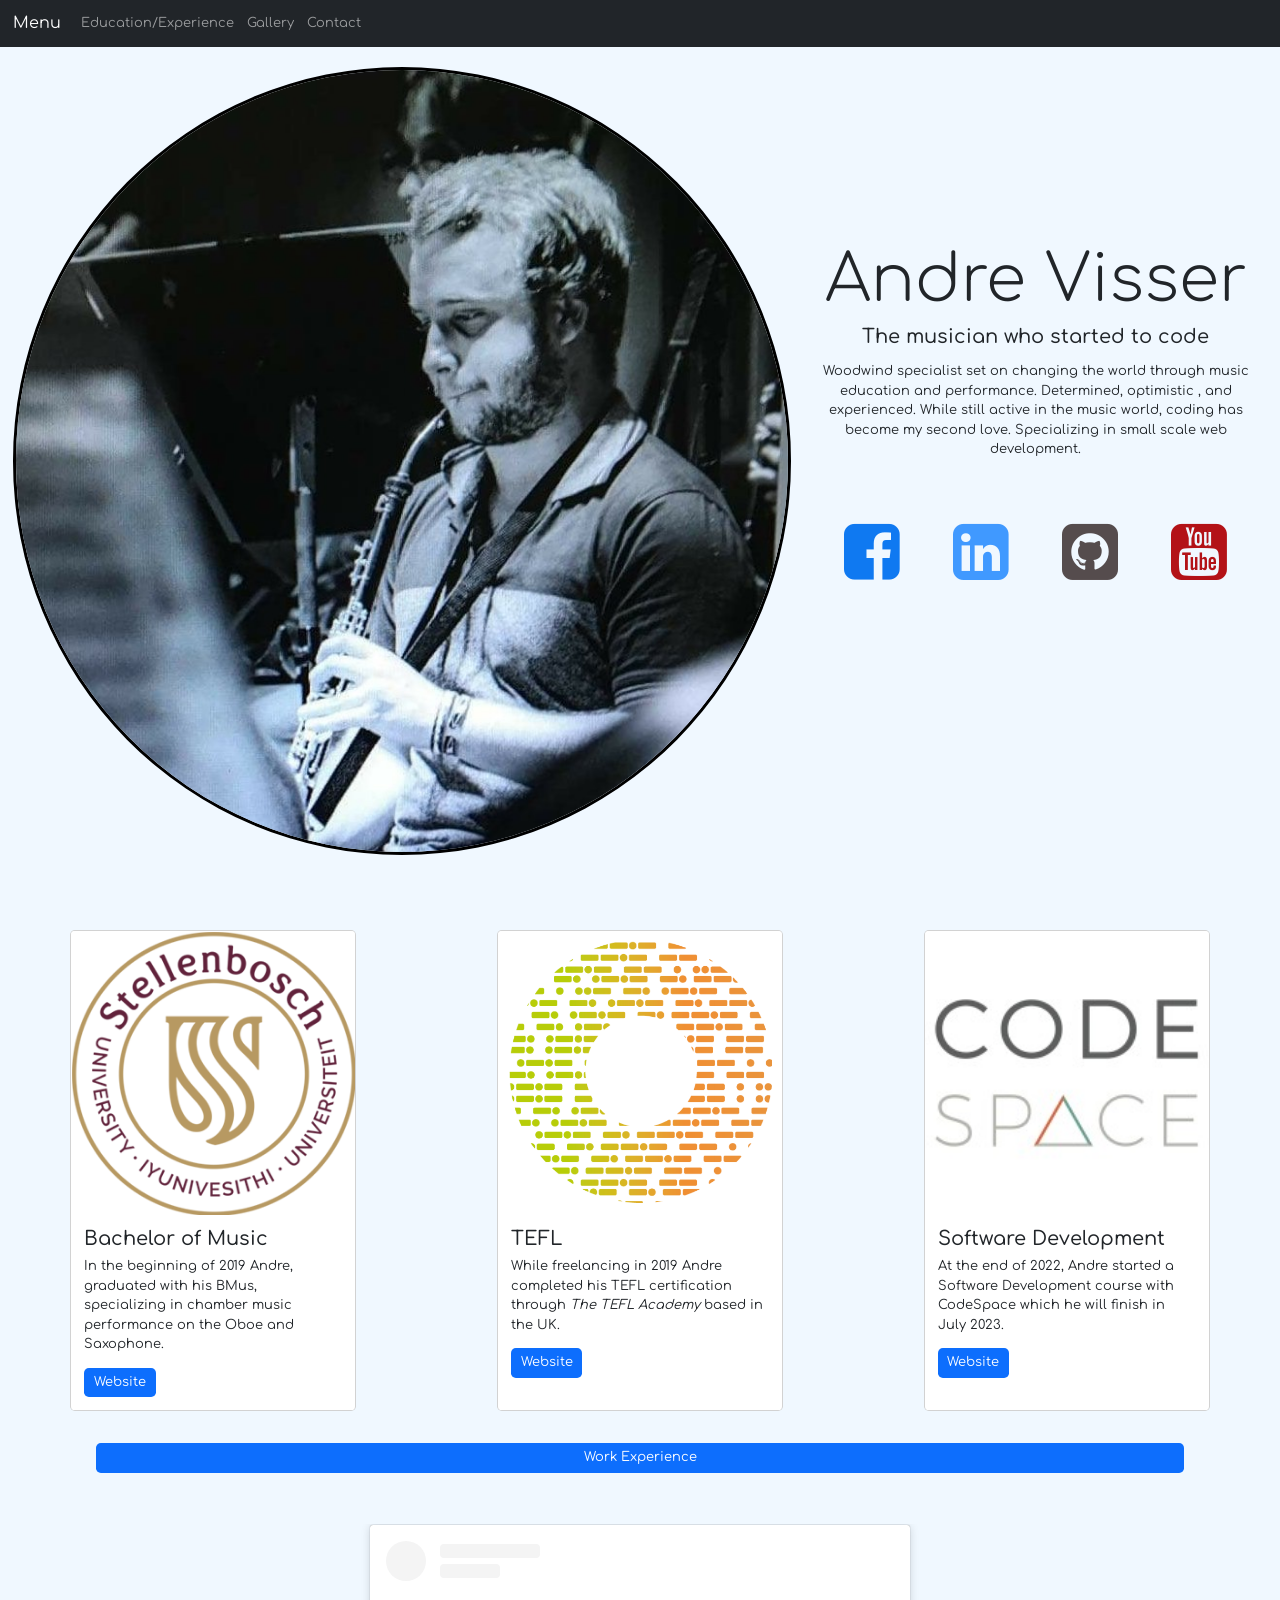
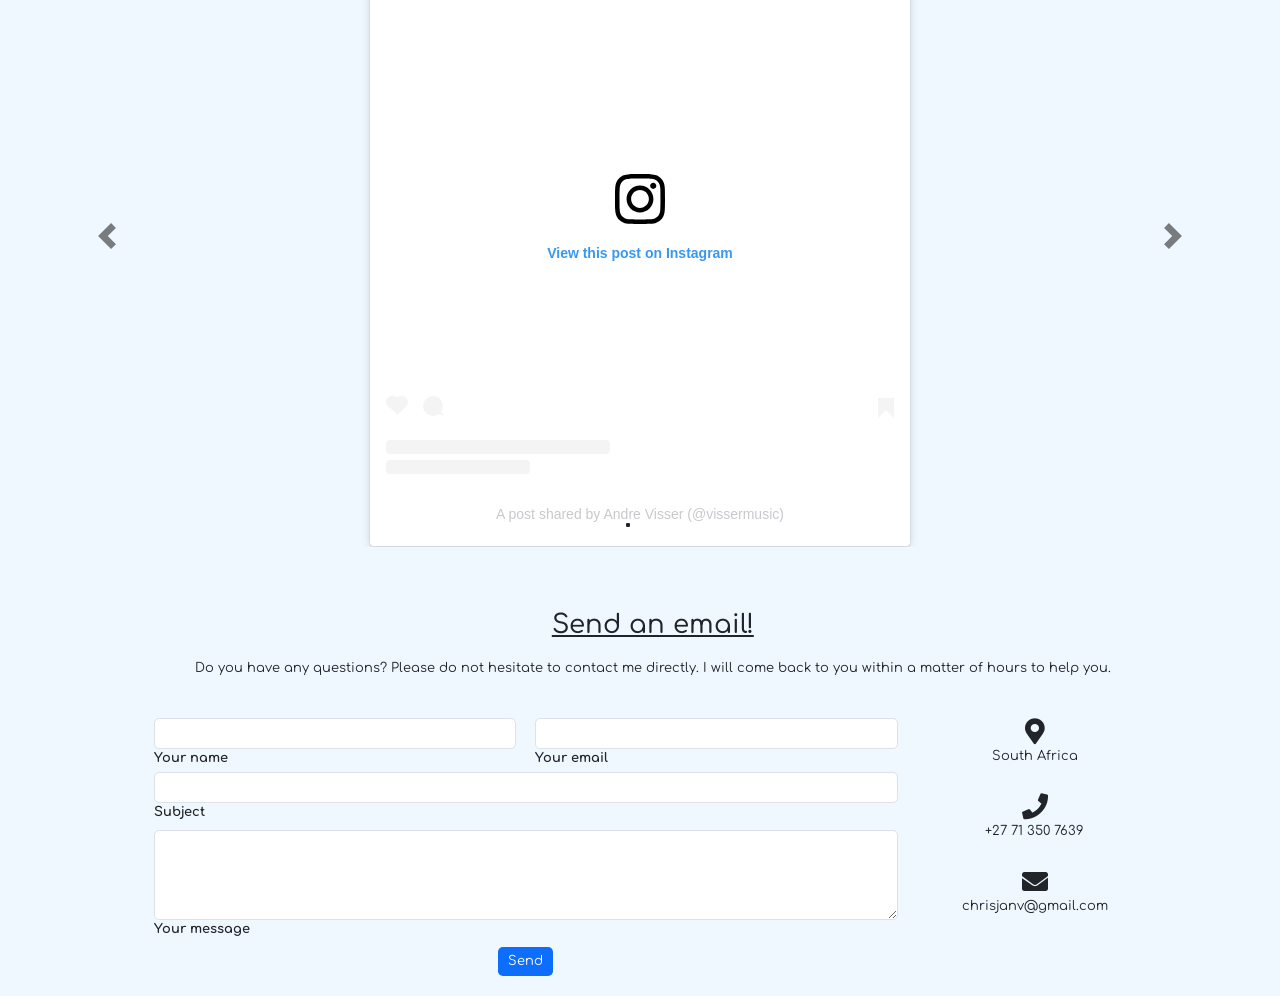
<file: Web Design/ResumeChallenges/index.html>
<!DOCTYPE html>
<html lang="en">

<head>
  <meta charset="UTF-8" />
  <meta http-equiv="X-UA-Compatible" content="IE=edge" />
  <meta name="viewport" content="width=device-width, initial-scale=1.0" />
  <title>Andre Visser</title>

  <link rel="stylesheet" href="css/resume10.css" />

  <style>
    @import url("https://fonts.googleapis.com/css2?family=Comfortaa:wght@300;400&display=swap");
  </style>

  <link href="https://cdn.jsdelivr.net/npm/bootstrap@5.2.2/dist/css/bootstrap.min.css" rel="stylesheet"
    integrity="sha384-Zenh87qX5JnK2Jl0vWa8Ck2rdkQ2Bzep5IDxbcnCeuOxjzrPF/et3URy9Bv1WTRi" crossorigin="anonymous" />
  <link rel="stylesheet" href="https://use.fontawesome.com/releases/v5.11.2/css/all.css" />
  <link rel="stylesheet" href="https://fonts.googleapis.com/css?family=Roboto:300,400,500,700&display=swap" />

  <link rel="stylesheet" href="https://cdnjs.cloudflare.com/ajax/libs/font-awesome/4.7.0/css/font-awesome.min.css" />

  <link rel="icon" type="image/x-icon" href="images/favicon.ico" />
</head>

<body class="body">

  <nav class="navbar sticky-top navbar-expand-md bg-dark navbar-dark">
    <a class="navbar-brand" href="#" id="menu">Menu</a>
    <button class="navbar-toggler" type="button" data-toggle="collapse" data-target="#collapsibleNavbar">
      <span class="navbar-toggler-icon"></span>
    </button>
    <div class="collapse navbar-collapse" id="collapsibleNavbar">
      <ul class="navbar-nav">
        <li class="nav-item" id="educationLink">
          <a class="nav-link" href="#education">Education/Experience</a>
        </li>
        <li class="nav-item" id="galleryLink">
          <a class="nav-link" href="#gallery">Gallery</a>
        </li>
        <li class="nav-item" id="contactLink">
          <a class="nav-link" href="#contactForm">Contact</a>
        </li>
      </ul>
    </div>
  </nav>

  <header class="header" id="header">
    <img class="img-responsive" id="performance" src="images/performance.jpg" alt="Head-shot of Andre Visser" />
    <div id="headerText">
      <h1 class="display-1">Andre Visser</h1>
      <h4 class="h4">The musician who started to code</h4>
      <p class="briefDescription">
        Woodwind specialist set on changing the world through music education
        and performance. Determined, optimistic , and experienced. While still
        active in the music world, coding has become my second love.
        Specializing in small scale web development.
      </p>
      <p class="p"></p>
      <div class="social-media-icons col-xs-12 headerIcons">
        <ul class="list-inline col-xs-12">
          <a href="https://web.facebook.com/VisserMusic/" target="_blank"><i
              class="fa fa-facebook-square fa-5x"></i></a>
          <a href="https://www.linkedin.com/in/andre-christiaan-visser-11a2b31a6/" target="_blank"><i
              class="fa fa-linkedin-square fa-5x"></i></a>
          <a href="https://www.github.com/Chrisjanv" target="_blank"><i class="fa fa-github-square fa-5x"></i></a>
          <a href="https://www.youtube.com/@ChrisjanAndre/featured" target="_blank"><i
              class="fa fa-youtube-square fa-5x"></i></a>

        </ul>
      </div>
    </div>
  </header>

  <main class="main" id="main">
    <!-- EDUCATION CARDS -->
    <section id="education">
      <div class="card" style="width: 22rem">
        <img class="card-img-top" src="images/Stellenbosch.png" alt="Card image cap" />
        <div class="card-body">
          <h4 class="card-title">Bachelor of Music</h4>
          <p class="card-text">
            In the beginning of 2019 Andre, graduated with his BMus,
            specializing in chamber music performance on the Oboe and
            Saxophone.
          </p>
          <a href="http://www0.sun.ac.za/music/" target="_blank" class="btn btn-primary eduLink">Website</a>
        </div>
      </div>

      <div class="card" style="width: 22rem">
        <img class="card-img-top" src="images/TEFL.png" alt="Card image cap" />
        <div class="card-body">
          <h4 class="card-title">TEFL</h4>
          <p class="card-text">
            While freelancing in 2019 Andre completed his TEFL certification
            through <em>The TEFL Academy</em> based in the UK.
          </p>
          <a href="https://www.theteflacademy.com/za/" target="_blank" class="btn btn-primary eduLink">Website</a>
        </div>
      </div>

      <div class="card" style="width: 22rem">
        <img class="card-img-top" src="images/1537945425552.jfif" alt="Card image cap" />
        <div class="card-body">
          <h4 class="card-title">Software Development</h4>
          <p class="card-text">
            At the end of 2022, Andre started a Software Development course
            with CodeSpace which he will finish in July 2023.
          </p>
          <a href="https://www.codespace.co.za/" target="_blank" class="btn btn-primary eduLink">Website</a>
        </div>
      </div>
    </section>

    <!-- Experience Modal -->
    <!-- Button trigger modal -->
    <section id="experience">
      <div id="musicExperience">
        <button id="experienceButton" type="button" class="btn btn-primary" data-toggle="modal"
          data-target="#modalCenter">
          Work Experience
        </button>

        <!-- Modal -->
        <div class="modal fade" id="modalCenter" tabindex="-1" role="dialog" aria-labelledby="modalCenterTitle"
          aria-hidden="true">
          <div class="modal-dialog modal-dialog-centered" role="document" id="modalFull">
            <div class="modal-content" id="modalContent">
              <div class="modal-body" id="modalContent">
                <div id="musicExperience" class="experienceContent">
                  <h2 class="h2">Performing Experience</h2>
                  <h4 class="h4">Eastern Cape Philharmonic Orchestra</h4>
                  <h4 class="h4">
                    Stellenbosch International Chamber Music Festival
                  </h4>
                  <h4 class="h4">Kwa-Zulu Natal Philharmonic Orchestra</h4>
                  <h4 class="h4">University of Stellenbosch Camarata</h4>
                  <h4 class="h4">Immling Festival Orchestra</h4>
                  <h4 class="h4">The Mother City Orchestra</h4>
                </div>

                <div id="educationExperience" class="experienceContent">
                  <h2 class="h2">Teaching Experience</h2>
                  <h4 class="h4">Grey High School</h4>
                  <h4 class="h4">Afghanistan National Institute of Music</h4>
                  <h4 class="h4">The really Great Teacher Company</h4>
                  <h4 class="h4">Empangeni High School</h4>
                </div>
              </div>
            </div>
          </div>
        </div>
      </div>
    </section>

    <!-- add dark mode carousel -->
    <!-- imbed individual instagram photos, youtube video. style borders. -->
    <section id="gallery">
      <div id="demo" class="carousel slide" data-ride="carousel">
        <!-- Indicators -->
        <ul class="carousel-indicators">
          <li data-target="#demo" data-slide-to="0" class="active"></li>
          <li data-target="#demo" data-slide-to="1"></li>
          <li data-target="#demo" data-slide-to="2"></li>
        </ul>
        <!-- The slideshow -->
        <div class="carousel-inner">
          <div class="carousel-item active">
            <center>
              <blockquote class="instagram-media"
                data-instgrm-permalink="https://www.instagram.com/p/CT9zyDkjqJd/?utm_source=ig_embed&amp;utm_campaign=loading"
                data-instgrm-version="14" style="
                    background: #fff;
                    border: 0;
                    border-radius: 3px;
                    box-shadow: 0 0 1px 0 rgba(0, 0, 0, 0.5),
                      0 1px 10px 0 rgba(0, 0, 0, 0.15);
                    margin: 1px;
                    max-width: 540px;
                    min-width: 326px;
                    padding: 0;
                    width: 99.375%;
                    width: -webkit-calc(100% - 2px);
                    width: calc(100% - 2px);
                  ">
                <div style="padding: 16px">
                  <a href="https://www.instagram.com/p/CT9zyDkjqJd/?utm_source=ig_embed&amp;utm_campaign=loading" style="
                        background: #ffffff;
                        line-height: 0;
                        padding: 0 0;
                        text-align: center;
                        text-decoration: none;
                        width: 100%;
                      " target="_blank">
                    <div style="
                          display: flex;
                          flex-direction: row;
                          align-items: center;
                        ">
                      <div style="
                            background-color: #f4f4f4;
                            border-radius: 50%;
                            flex-grow: 0;
                            height: 40px;
                            margin-right: 14px;
                            width: 40px;
                          "></div>
                      <div style="
                            display: flex;
                            flex-direction: column;
                            flex-grow: 1;
                            justify-content: center;
                          ">
                        <div style="
                              background-color: #f4f4f4;
                              border-radius: 4px;
                              flex-grow: 0;
                              height: 14px;
                              margin-bottom: 6px;
                              width: 100px;
                            "></div>
                        <div style="
                              background-color: #f4f4f4;
                              border-radius: 4px;
                              flex-grow: 0;
                              height: 14px;
                              width: 60px;
                            "></div>
                      </div>
                    </div>
                    <div style="padding: 19% 0"></div>
                    <div style="
                          display: block;
                          height: 50px;
                          margin: 0 auto 12px;
                          width: 50px;
                        ">
                      <svg width="50px" height="50px" viewBox="0 0 60 60" version="1.1"
                        xmlns="https://www.w3.org/2000/svg" xmlns:xlink="https://www.w3.org/1999/xlink">
                        <g stroke="none" stroke-width="1" fill="none" fill-rule="evenodd">
                          <g transform="translate(-511.000000, -20.000000)" fill="#000000">
                            <g>
                              <path
                                d="M556.869,30.41 C554.814,30.41 553.148,32.076 553.148,34.131 C553.148,36.186 554.814,37.852 556.869,37.852 C558.924,37.852 560.59,36.186 560.59,34.131 C560.59,32.076 558.924,30.41 556.869,30.41 M541,60.657 C535.114,60.657 530.342,55.887 530.342,50 C530.342,44.114 535.114,39.342 541,39.342 C546.887,39.342 551.658,44.114 551.658,50 C551.658,55.887 546.887,60.657 541,60.657 M541,33.886 C532.1,33.886 524.886,41.1 524.886,50 C524.886,58.899 532.1,66.113 541,66.113 C549.9,66.113 557.115,58.899 557.115,50 C557.115,41.1 549.9,33.886 541,33.886 M565.378,62.101 C565.244,65.022 564.756,66.606 564.346,67.663 C563.803,69.06 563.154,70.057 562.106,71.106 C561.058,72.155 560.06,72.803 558.662,73.347 C557.607,73.757 556.021,74.244 553.102,74.378 C549.944,74.521 548.997,74.552 541,74.552 C533.003,74.552 532.056,74.521 528.898,74.378 C525.979,74.244 524.393,73.757 523.338,73.347 C521.94,72.803 520.942,72.155 519.894,71.106 C518.846,70.057 518.197,69.06 517.654,67.663 C517.244,66.606 516.755,65.022 516.623,62.101 C516.479,58.943 516.448,57.996 516.448,50 C516.448,42.003 516.479,41.056 516.623,37.899 C516.755,34.978 517.244,33.391 517.654,32.338 C518.197,30.938 518.846,29.942 519.894,28.894 C520.942,27.846 521.94,27.196 523.338,26.654 C524.393,26.244 525.979,25.756 528.898,25.623 C532.057,25.479 533.004,25.448 541,25.448 C548.997,25.448 549.943,25.479 553.102,25.623 C556.021,25.756 557.607,26.244 558.662,26.654 C560.06,27.196 561.058,27.846 562.106,28.894 C563.154,29.942 563.803,30.938 564.346,32.338 C564.756,33.391 565.244,34.978 565.378,37.899 C565.522,41.056 565.552,42.003 565.552,50 C565.552,57.996 565.522,58.943 565.378,62.101 M570.82,37.631 C570.674,34.438 570.167,32.258 569.425,30.349 C568.659,28.377 567.633,26.702 565.965,25.035 C564.297,23.368 562.623,22.342 560.652,21.575 C558.743,20.834 556.562,20.326 553.369,20.18 C550.169,20.033 549.148,20 541,20 C532.853,20 531.831,20.033 528.631,20.18 C525.438,20.326 523.257,20.834 521.349,21.575 C519.376,22.342 517.703,23.368 516.035,25.035 C514.368,26.702 513.342,28.377 512.574,30.349 C511.834,32.258 511.326,34.438 511.181,37.631 C511.035,40.831 511,41.851 511,50 C511,58.147 511.035,59.17 511.181,62.369 C511.326,65.562 511.834,67.743 512.574,69.651 C513.342,71.625 514.368,73.296 516.035,74.965 C517.703,76.634 519.376,77.658 521.349,78.425 C523.257,79.167 525.438,79.673 528.631,79.82 C531.831,79.965 532.853,80.001 541,80.001 C549.148,80.001 550.169,79.965 553.369,79.82 C556.562,79.673 558.743,79.167 560.652,78.425 C562.623,77.658 564.297,76.634 565.965,74.965 C567.633,73.296 568.659,71.625 569.425,69.651 C570.167,67.743 570.674,65.562 570.82,62.369 C570.966,59.17 571,58.147 571,50 C571,41.851 570.966,40.831 570.82,37.631">
                              </path>
                            </g>
                          </g>
                        </g>
                      </svg>
                    </div>
                    <div style="padding-top: 8px">
                      <div style="
                            color: #3897f0;
                            font-family: Arial, sans-serif;
                            font-size: 14px;
                            font-style: normal;
                            font-weight: 550;
                            line-height: 18px;
                          ">
                        View this post on Instagram
                      </div>
                    </div>
                    <div style="padding: 12.5% 0"></div>
                    <div style="
                          display: flex;
                          flex-direction: row;
                          margin-bottom: 14px;
                          align-items: center;
                        ">
                      <div>
                        <div style="
                              background-color: #f4f4f4;
                              border-radius: 50%;
                              height: 12.5px;
                              width: 12.5px;
                              transform: translateX(0px) translateY(7px);
                            "></div>
                        <div style="
                              background-color: #f4f4f4;
                              height: 12.5px;
                              transform: rotate(-45deg) translateX(3px)
                                translateY(1px);
                              width: 12.5px;
                              flex-grow: 0;
                              margin-right: 14px;
                              margin-left: 2px;
                            "></div>
                        <div style="
                              background-color: #f4f4f4;
                              border-radius: 50%;
                              height: 12.5px;
                              width: 12.5px;
                              transform: translateX(9px) translateY(-18px);
                            "></div>
                      </div>
                      <div style="margin-left: 8px">
                        <div style="
                              background-color: #f4f4f4;
                              border-radius: 50%;
                              flex-grow: 0;
                              height: 20px;
                              width: 20px;
                            "></div>
                        <div style="
                              width: 0;
                              height: 0;
                              border-top: 2px solid transparent;
                              border-left: 6px solid #f4f4f4;
                              border-bottom: 2px solid transparent;
                              transform: translateX(16px) translateY(-4px)
                                rotate(30deg);
                            "></div>
                      </div>
                      <div style="margin-left: auto">
                        <div style="
                              width: 0px;
                              border-top: 8px solid #f4f4f4;
                              border-right: 8px solid transparent;
                              transform: translateY(16px);
                            "></div>
                        <div style="
                              background-color: #f4f4f4;
                              flex-grow: 0;
                              height: 12px;
                              width: 16px;
                              transform: translateY(-4px);
                            "></div>
                        <div style="
                              width: 0;
                              height: 0;
                              border-top: 8px solid #f4f4f4;
                              border-left: 8px solid transparent;
                              transform: translateY(-4px) translateX(8px);
                            "></div>
                      </div>
                    </div>
                    <div style="
                          display: flex;
                          flex-direction: column;
                          flex-grow: 1;
                          justify-content: center;
                          margin-bottom: 24px;
                        ">
                      <div style="
                            background-color: #f4f4f4;
                            border-radius: 4px;
                            flex-grow: 0;
                            height: 14px;
                            margin-bottom: 6px;
                            width: 224px;
                          "></div>
                      <div style="
                            background-color: #f4f4f4;
                            border-radius: 4px;
                            flex-grow: 0;
                            height: 14px;
                            width: 144px;
                          "></div>
                    </div>
                  </a>
                  <p style="
                        color: #c9c8cd;
                        font-family: Arial, sans-serif;
                        font-size: 14px;
                        line-height: 17px;
                        margin-bottom: 0;
                        margin-top: 8px;
                        overflow: hidden;
                        padding: 8px 0 7px;
                        text-align: center;
                        text-overflow: ellipsis;
                        white-space: nowrap;
                      ">
                    <a href="https://www.instagram.com/p/CT9zyDkjqJd/?utm_source=ig_embed&amp;utm_campaign=loading"
                      style="
                          color: #c9c8cd;
                          font-family: Arial, sans-serif;
                          font-size: 14px;
                          font-style: normal;
                          font-weight: normal;
                          line-height: 17px;
                          text-decoration: none;
                        " target="_blank">A post shared by Andre Visser (@vissermusic)</a>
                  </p>
                </div>
              </blockquote>
              <script async src="//www.instagram.com/embed.js"></script>
            </center>
          </div>
          <div class="carousel-item">
            <center>
              <blockquote class="instagram-media"
                data-instgrm-permalink="https://www.instagram.com/p/Bilz7orhktQ/?utm_source=ig_embed&amp;utm_campaign=loading"
                data-instgrm-version="14" style="
                    background: #fff;
                    border: 0;
                    border-radius: 3px;
                    box-shadow: 0 0 1px 0 rgba(0, 0, 0, 0.5),
                      0 1px 10px 0 rgba(0, 0, 0, 0.15);
                    margin: 1px;
                    max-width: 540px;
                    min-width: 326px;
                    padding: 0;
                    width: 99.375%;
                    width: -webkit-calc(100% - 2px);
                    width: calc(100% - 2px);
                  ">
                <div style="padding: 16px">
                  <a href="https://www.instagram.com/p/Bilz7orhktQ/?utm_source=ig_embed&amp;utm_campaign=loading" style="
                        background: #ffffff;
                        line-height: 0;
                        padding: 0 0;
                        text-align: center;
                        text-decoration: none;
                        width: 100%;
                      " target="_blank">
                    <div style="
                          display: flex;
                          flex-direction: row;
                          align-items: center;
                        ">
                      <div style="
                            background-color: #f4f4f4;
                            border-radius: 50%;
                            flex-grow: 0;
                            height: 40px;
                            margin-right: 14px;
                            width: 40px;
                          "></div>
                      <div style="
                            display: flex;
                            flex-direction: column;
                            flex-grow: 1;
                            justify-content: center;
                          ">
                        <div style="
                              background-color: #f4f4f4;
                              border-radius: 4px;
                              flex-grow: 0;
                              height: 14px;
                              margin-bottom: 6px;
                              width: 100px;
                            "></div>
                        <div style="
                              background-color: #f4f4f4;
                              border-radius: 4px;
                              flex-grow: 0;
                              height: 14px;
                              width: 60px;
                            "></div>
                      </div>
                    </div>
                    <div style="padding: 19% 0"></div>
                    <div style="
                          display: block;
                          height: 50px;
                          margin: 0 auto 12px;
                          width: 50px;
                        ">
                      <svg width="50px" height="50px" viewBox="0 0 60 60" version="1.1"
                        xmlns="https://www.w3.org/2000/svg" xmlns:xlink="https://www.w3.org/1999/xlink">
                        <g stroke="none" stroke-width="1" fill="none" fill-rule="evenodd">
                          <g transform="translate(-511.000000, -20.000000)" fill="#000000">
                            <g>
                              <path
                                d="M556.869,30.41 C554.814,30.41 553.148,32.076 553.148,34.131 C553.148,36.186 554.814,37.852 556.869,37.852 C558.924,37.852 560.59,36.186 560.59,34.131 C560.59,32.076 558.924,30.41 556.869,30.41 M541,60.657 C535.114,60.657 530.342,55.887 530.342,50 C530.342,44.114 535.114,39.342 541,39.342 C546.887,39.342 551.658,44.114 551.658,50 C551.658,55.887 546.887,60.657 541,60.657 M541,33.886 C532.1,33.886 524.886,41.1 524.886,50 C524.886,58.899 532.1,66.113 541,66.113 C549.9,66.113 557.115,58.899 557.115,50 C557.115,41.1 549.9,33.886 541,33.886 M565.378,62.101 C565.244,65.022 564.756,66.606 564.346,67.663 C563.803,69.06 563.154,70.057 562.106,71.106 C561.058,72.155 560.06,72.803 558.662,73.347 C557.607,73.757 556.021,74.244 553.102,74.378 C549.944,74.521 548.997,74.552 541,74.552 C533.003,74.552 532.056,74.521 528.898,74.378 C525.979,74.244 524.393,73.757 523.338,73.347 C521.94,72.803 520.942,72.155 519.894,71.106 C518.846,70.057 518.197,69.06 517.654,67.663 C517.244,66.606 516.755,65.022 516.623,62.101 C516.479,58.943 516.448,57.996 516.448,50 C516.448,42.003 516.479,41.056 516.623,37.899 C516.755,34.978 517.244,33.391 517.654,32.338 C518.197,30.938 518.846,29.942 519.894,28.894 C520.942,27.846 521.94,27.196 523.338,26.654 C524.393,26.244 525.979,25.756 528.898,25.623 C532.057,25.479 533.004,25.448 541,25.448 C548.997,25.448 549.943,25.479 553.102,25.623 C556.021,25.756 557.607,26.244 558.662,26.654 C560.06,27.196 561.058,27.846 562.106,28.894 C563.154,29.942 563.803,30.938 564.346,32.338 C564.756,33.391 565.244,34.978 565.378,37.899 C565.522,41.056 565.552,42.003 565.552,50 C565.552,57.996 565.522,58.943 565.378,62.101 M570.82,37.631 C570.674,34.438 570.167,32.258 569.425,30.349 C568.659,28.377 567.633,26.702 565.965,25.035 C564.297,23.368 562.623,22.342 560.652,21.575 C558.743,20.834 556.562,20.326 553.369,20.18 C550.169,20.033 549.148,20 541,20 C532.853,20 531.831,20.033 528.631,20.18 C525.438,20.326 523.257,20.834 521.349,21.575 C519.376,22.342 517.703,23.368 516.035,25.035 C514.368,26.702 513.342,28.377 512.574,30.349 C511.834,32.258 511.326,34.438 511.181,37.631 C511.035,40.831 511,41.851 511,50 C511,58.147 511.035,59.17 511.181,62.369 C511.326,65.562 511.834,67.743 512.574,69.651 C513.342,71.625 514.368,73.296 516.035,74.965 C517.703,76.634 519.376,77.658 521.349,78.425 C523.257,79.167 525.438,79.673 528.631,79.82 C531.831,79.965 532.853,80.001 541,80.001 C549.148,80.001 550.169,79.965 553.369,79.82 C556.562,79.673 558.743,79.167 560.652,78.425 C562.623,77.658 564.297,76.634 565.965,74.965 C567.633,73.296 568.659,71.625 569.425,69.651 C570.167,67.743 570.674,65.562 570.82,62.369 C570.966,59.17 571,58.147 571,50 C571,41.851 570.966,40.831 570.82,37.631">
                              </path>
                            </g>
                          </g>
                        </g>
                      </svg>
                    </div>
                    <div style="padding-top: 8px">
                      <div style="
                            color: #3897f0;
                            font-family: Arial, sans-serif;
                            font-size: 14px;
                            font-style: normal;
                            font-weight: 550;
                            line-height: 18px;
                          ">
                        View this post on Instagram
                      </div>
                    </div>
                    <div style="padding: 12.5% 0"></div>
                    <div style="
                          display: flex;
                          flex-direction: row;
                          margin-bottom: 14px;
                          align-items: center;
                        ">
                      <div>
                        <div style="
                              background-color: #f4f4f4;
                              border-radius: 50%;
                              height: 12.5px;
                              width: 12.5px;
                              transform: translateX(0px) translateY(7px);
                            "></div>
                        <div style="
                              background-color: #f4f4f4;
                              height: 12.5px;
                              transform: rotate(-45deg) translateX(3px)
                                translateY(1px);
                              width: 12.5px;
                              flex-grow: 0;
                              margin-right: 14px;
                              margin-left: 2px;
                            "></div>
                        <div style="
                              background-color: #f4f4f4;
                              border-radius: 50%;
                              height: 12.5px;
                              width: 12.5px;
                              transform: translateX(9px) translateY(-18px);
                            "></div>
                      </div>
                      <div style="margin-left: 8px">
                        <div style="
                              background-color: #f4f4f4;
                              border-radius: 50%;
                              flex-grow: 0;
                              height: 20px;
                              width: 20px;
                            "></div>
                        <div style="
                              width: 0;
                              height: 0;
                              border-top: 2px solid transparent;
                              border-left: 6px solid #f4f4f4;
                              border-bottom: 2px solid transparent;
                              transform: translateX(16px) translateY(-4px)
                                rotate(30deg);
                            "></div>
                      </div>
                      <div style="margin-left: auto">
                        <div style="
                              width: 0px;
                              border-top: 8px solid #f4f4f4;
                              border-right: 8px solid transparent;
                              transform: translateY(16px);
                            "></div>
                        <div style="
                              background-color: #f4f4f4;
                              flex-grow: 0;
                              height: 12px;
                              width: 16px;
                              transform: translateY(-4px);
                            "></div>
                        <div style="
                              width: 0;
                              height: 0;
                              border-top: 8px solid #f4f4f4;
                              border-left: 8px solid transparent;
                              transform: translateY(-4px) translateX(8px);
                            "></div>
                      </div>
                    </div>
                    <div style="
                          display: flex;
                          flex-direction: column;
                          flex-grow: 1;
                          justify-content: center;
                          margin-bottom: 24px;
                        ">
                      <div style="
                            background-color: #f4f4f4;
                            border-radius: 4px;
                            flex-grow: 0;
                            height: 14px;
                            margin-bottom: 6px;
                            width: 224px;
                          "></div>
                      <div style="
                            background-color: #f4f4f4;
                            border-radius: 4px;
                            flex-grow: 0;
                            height: 14px;
                            width: 144px;
                          "></div>
                    </div>
                  </a>
                  <p style="
                        color: #c9c8cd;
                        font-family: Arial, sans-serif;
                        font-size: 14px;
                        line-height: 17px;
                        margin-bottom: 0;
                        margin-top: 8px;
                        overflow: hidden;
                        padding: 8px 0 7px;
                        text-align: center;
                        text-overflow: ellipsis;
                        white-space: nowrap;
                      ">
                    <a href="https://www.instagram.com/p/Bilz7orhktQ/?utm_source=ig_embed&amp;utm_campaign=loading"
                      style="
                          color: #c9c8cd;
                          font-family: Arial, sans-serif;
                          font-size: 14px;
                          font-style: normal;
                          font-weight: normal;
                          line-height: 17px;
                          text-decoration: none;
                        " target="_blank">A post shared by Andre Visser (@vissermusic)</a>
                  </p>
                </div>
              </blockquote>
              <script async src="//www.instagram.com/embed.js"></script>
            </center>
          </div>
          <div class="carousel-item">
            <center>
              <blockquote class="instagram-media"
                data-instgrm-permalink="https://www.instagram.com/p/Bj1VNmMhZxs/?utm_source=ig_embed&amp;utm_campaign=loading"
                data-instgrm-version="14" style="
                    background: #fff;
                    border: 0;
                    border-radius: 3px;
                    box-shadow: 0 0 1px 0 rgba(0, 0, 0, 0.5),
                      0 1px 10px 0 rgba(0, 0, 0, 0.15);
                    margin: 1px;
                    max-width: 540px;
                    min-width: 326px;
                    padding: 0;
                    width: 99.375%;
                    width: -webkit-calc(100% - 2px);
                    width: calc(100% - 2px);
                  ">
                <div style="padding: 16px">
                  <a href="https://www.instagram.com/p/Bj1VNmMhZxs/?utm_source=ig_embed&amp;utm_campaign=loading" style="
                        background: #ffffff;
                        line-height: 0;
                        padding: 0 0;
                        text-align: center;
                        text-decoration: none;
                        width: 100%;
                      " target="_blank">
                    <div style="
                          display: flex;
                          flex-direction: row;
                          align-items: center;
                        ">
                      <div style="
                            background-color: #f4f4f4;
                            border-radius: 50%;
                            flex-grow: 0;
                            height: 40px;
                            margin-right: 14px;
                            width: 40px;
                          "></div>
                      <div style="
                            display: flex;
                            flex-direction: column;
                            flex-grow: 1;
                            justify-content: center;
                          ">
                        <div style="
                              background-color: #f4f4f4;
                              border-radius: 4px;
                              flex-grow: 0;
                              height: 14px;
                              margin-bottom: 6px;
                              width: 100px;
                            "></div>
                        <div style="
                              background-color: #f4f4f4;
                              border-radius: 4px;
                              flex-grow: 0;
                              height: 14px;
                              width: 60px;
                            "></div>
                      </div>
                    </div>
                    <div style="padding: 19% 0"></div>
                    <div style="
                          display: block;
                          height: 50px;
                          margin: 0 auto 12px;
                          width: 50px;
                        ">
                      <svg width="50px" height="50px" viewBox="0 0 60 60" version="1.1"
                        xmlns="https://www.w3.org/2000/svg" xmlns:xlink="https://www.w3.org/1999/xlink">
                        <g stroke="none" stroke-width="1" fill="none" fill-rule="evenodd">
                          <g transform="translate(-511.000000, -20.000000)" fill="#000000">
                            <g>
                              <path
                                d="M556.869,30.41 C554.814,30.41 553.148,32.076 553.148,34.131 C553.148,36.186 554.814,37.852 556.869,37.852 C558.924,37.852 560.59,36.186 560.59,34.131 C560.59,32.076 558.924,30.41 556.869,30.41 M541,60.657 C535.114,60.657 530.342,55.887 530.342,50 C530.342,44.114 535.114,39.342 541,39.342 C546.887,39.342 551.658,44.114 551.658,50 C551.658,55.887 546.887,60.657 541,60.657 M541,33.886 C532.1,33.886 524.886,41.1 524.886,50 C524.886,58.899 532.1,66.113 541,66.113 C549.9,66.113 557.115,58.899 557.115,50 C557.115,41.1 549.9,33.886 541,33.886 M565.378,62.101 C565.244,65.022 564.756,66.606 564.346,67.663 C563.803,69.06 563.154,70.057 562.106,71.106 C561.058,72.155 560.06,72.803 558.662,73.347 C557.607,73.757 556.021,74.244 553.102,74.378 C549.944,74.521 548.997,74.552 541,74.552 C533.003,74.552 532.056,74.521 528.898,74.378 C525.979,74.244 524.393,73.757 523.338,73.347 C521.94,72.803 520.942,72.155 519.894,71.106 C518.846,70.057 518.197,69.06 517.654,67.663 C517.244,66.606 516.755,65.022 516.623,62.101 C516.479,58.943 516.448,57.996 516.448,50 C516.448,42.003 516.479,41.056 516.623,37.899 C516.755,34.978 517.244,33.391 517.654,32.338 C518.197,30.938 518.846,29.942 519.894,28.894 C520.942,27.846 521.94,27.196 523.338,26.654 C524.393,26.244 525.979,25.756 528.898,25.623 C532.057,25.479 533.004,25.448 541,25.448 C548.997,25.448 549.943,25.479 553.102,25.623 C556.021,25.756 557.607,26.244 558.662,26.654 C560.06,27.196 561.058,27.846 562.106,28.894 C563.154,29.942 563.803,30.938 564.346,32.338 C564.756,33.391 565.244,34.978 565.378,37.899 C565.522,41.056 565.552,42.003 565.552,50 C565.552,57.996 565.522,58.943 565.378,62.101 M570.82,37.631 C570.674,34.438 570.167,32.258 569.425,30.349 C568.659,28.377 567.633,26.702 565.965,25.035 C564.297,23.368 562.623,22.342 560.652,21.575 C558.743,20.834 556.562,20.326 553.369,20.18 C550.169,20.033 549.148,20 541,20 C532.853,20 531.831,20.033 528.631,20.18 C525.438,20.326 523.257,20.834 521.349,21.575 C519.376,22.342 517.703,23.368 516.035,25.035 C514.368,26.702 513.342,28.377 512.574,30.349 C511.834,32.258 511.326,34.438 511.181,37.631 C511.035,40.831 511,41.851 511,50 C511,58.147 511.035,59.17 511.181,62.369 C511.326,65.562 511.834,67.743 512.574,69.651 C513.342,71.625 514.368,73.296 516.035,74.965 C517.703,76.634 519.376,77.658 521.349,78.425 C523.257,79.167 525.438,79.673 528.631,79.82 C531.831,79.965 532.853,80.001 541,80.001 C549.148,80.001 550.169,79.965 553.369,79.82 C556.562,79.673 558.743,79.167 560.652,78.425 C562.623,77.658 564.297,76.634 565.965,74.965 C567.633,73.296 568.659,71.625 569.425,69.651 C570.167,67.743 570.674,65.562 570.82,62.369 C570.966,59.17 571,58.147 571,50 C571,41.851 570.966,40.831 570.82,37.631">
                              </path>
                            </g>
                          </g>
                        </g>
                      </svg>
                    </div>
                    <div style="padding-top: 8px">
                      <div style="
                            color: #3897f0;
                            font-family: Arial, sans-serif;
                            font-size: 14px;
                            font-style: normal;
                            font-weight: 550;
                            line-height: 18px;
                          ">
                        View this post on Instagram
                      </div>
                    </div>
                    <div style="padding: 12.5% 0"></div>
                    <div style="
                          display: flex;
                          flex-direction: row;
                          margin-bottom: 14px;
                          align-items: center;
                        ">
                      <div>
                        <div style="
                              background-color: #f4f4f4;
                              border-radius: 50%;
                              height: 12.5px;
                              width: 12.5px;
                              transform: translateX(0px) translateY(7px);
                            "></div>
                        <div style="
                              background-color: #f4f4f4;
                              height: 12.5px;
                              transform: rotate(-45deg) translateX(3px)
                                translateY(1px);
                              width: 12.5px;
                              flex-grow: 0;
                              margin-right: 14px;
                              margin-left: 2px;
                            "></div>
                        <div style="
                              background-color: #f4f4f4;
                              border-radius: 50%;
                              height: 12.5px;
                              width: 12.5px;
                              transform: translateX(9px) translateY(-18px);
                            "></div>
                      </div>
                      <div style="margin-left: 8px">
                        <div style="
                              background-color: #f4f4f4;
                              border-radius: 50%;
                              flex-grow: 0;
                              height: 20px;
                              width: 20px;
                            "></div>
                        <div style="
                              width: 0;
                              height: 0;
                              border-top: 2px solid transparent;
                              border-left: 6px solid #f4f4f4;
                              border-bottom: 2px solid transparent;
                              transform: translateX(16px) translateY(-4px)
                                rotate(30deg);
                            "></div>
                      </div>
                      <div style="margin-left: auto">
                        <div style="
                              width: 0px;
                              border-top: 8px solid #f4f4f4;
                              border-right: 8px solid transparent;
                              transform: translateY(16px);
                            "></div>
                        <div style="
                              background-color: #f4f4f4;
                              flex-grow: 0;
                              height: 12px;
                              width: 16px;
                              transform: translateY(-4px);
                            "></div>
                        <div style="
                              width: 0;
                              height: 0;
                              border-top: 8px solid #f4f4f4;
                              border-left: 8px solid transparent;
                              transform: translateY(-4px) translateX(8px);
                            "></div>
                      </div>
                    </div>
                    <div style="
                          display: flex;
                          flex-direction: column;
                          flex-grow: 1;
                          justify-content: center;
                          margin-bottom: 24px;
                        ">
                      <div style="
                            background-color: #f4f4f4;
                            border-radius: 4px;
                            flex-grow: 0;
                            height: 14px;
                            margin-bottom: 6px;
                            width: 224px;
                          "></div>
                      <div style="
                            background-color: #f4f4f4;
                            border-radius: 4px;
                            flex-grow: 0;
                            height: 14px;
                            width: 144px;
                          "></div>
                    </div>
                  </a>
                  <p style="
                        color: #c9c8cd;
                        font-family: Arial, sans-serif;
                        font-size: 14px;
                        line-height: 17px;
                        margin-bottom: 0;
                        margin-top: 8px;
                        overflow: hidden;
                        padding: 8px 0 7px;
                        text-align: center;
                        text-overflow: ellipsis;
                        white-space: nowrap;
                      ">
                    <a href="https://www.instagram.com/p/Bj1VNmMhZxs/?utm_source=ig_embed&amp;utm_campaign=loading"
                      style="
                          color: #c9c8cd;
                          font-family: Arial, sans-serif;
                          font-size: 14px;
                          font-style: normal;
                          font-weight: normal;
                          line-height: 17px;
                          text-decoration: none;
                        " target="_blank">A post shared by Andre Visser (@vissermusic)</a>
                  </p>
                </div>
              </blockquote>
              <script async src="//www.instagram.com/embed.js"></script>
            </center>
          </div>
          <div class="carousel-item">
            <center>
              <blockquote class="instagram-media"
                data-instgrm-permalink="https://www.instagram.com/p/BlGVbgRgKvv/?utm_source=ig_embed&amp;utm_campaign=loading"
                data-instgrm-version="14" style="
                    background: #fff;
                    border: 0;
                    border-radius: 3px;
                    box-shadow: 0 0 1px 0 rgba(0, 0, 0, 0.5),
                      0 1px 10px 0 rgba(0, 0, 0, 0.15);
                    margin: 1px;
                    max-width: 540px;
                    min-width: 326px;
                    padding: 0;
                    width: 99.375%;
                    width: -webkit-calc(100% - 2px);
                    width: calc(100% - 2px);
                  ">
                <div style="padding: 16px">
                  <a href="https://www.instagram.com/p/BlGVbgRgKvv/?utm_source=ig_embed&amp;utm_campaign=loading" style="
                        background: #ffffff;
                        line-height: 0;
                        padding: 0 0;
                        text-align: center;
                        text-decoration: none;
                        width: 100%;
                      " target="_blank">
                    <div style="
                          display: flex;
                          flex-direction: row;
                          align-items: center;
                        ">
                      <div style="
                            background-color: #f4f4f4;
                            border-radius: 50%;
                            flex-grow: 0;
                            height: 40px;
                            margin-right: 14px;
                            width: 40px;
                          "></div>
                      <div style="
                            display: flex;
                            flex-direction: column;
                            flex-grow: 1;
                            justify-content: center;
                          ">
                        <div style="
                              background-color: #f4f4f4;
                              border-radius: 4px;
                              flex-grow: 0;
                              height: 14px;
                              margin-bottom: 6px;
                              width: 100px;
                            "></div>
                        <div style="
                              background-color: #f4f4f4;
                              border-radius: 4px;
                              flex-grow: 0;
                              height: 14px;
                              width: 60px;
                            "></div>
                      </div>
                    </div>
                    <div style="padding: 19% 0"></div>
                    <div style="
                          display: block;
                          height: 50px;
                          margin: 0 auto 12px;
                          width: 50px;
                        ">
                      <svg width="50px" height="50px" viewBox="0 0 60 60" version="1.1"
                        xmlns="https://www.w3.org/2000/svg" xmlns:xlink="https://www.w3.org/1999/xlink">
                        <g stroke="none" stroke-width="1" fill="none" fill-rule="evenodd">
                          <g transform="translate(-511.000000, -20.000000)" fill="#000000">
                            <g>
                              <path
                                d="M556.869,30.41 C554.814,30.41 553.148,32.076 553.148,34.131 C553.148,36.186 554.814,37.852 556.869,37.852 C558.924,37.852 560.59,36.186 560.59,34.131 C560.59,32.076 558.924,30.41 556.869,30.41 M541,60.657 C535.114,60.657 530.342,55.887 530.342,50 C530.342,44.114 535.114,39.342 541,39.342 C546.887,39.342 551.658,44.114 551.658,50 C551.658,55.887 546.887,60.657 541,60.657 M541,33.886 C532.1,33.886 524.886,41.1 524.886,50 C524.886,58.899 532.1,66.113 541,66.113 C549.9,66.113 557.115,58.899 557.115,50 C557.115,41.1 549.9,33.886 541,33.886 M565.378,62.101 C565.244,65.022 564.756,66.606 564.346,67.663 C563.803,69.06 563.154,70.057 562.106,71.106 C561.058,72.155 560.06,72.803 558.662,73.347 C557.607,73.757 556.021,74.244 553.102,74.378 C549.944,74.521 548.997,74.552 541,74.552 C533.003,74.552 532.056,74.521 528.898,74.378 C525.979,74.244 524.393,73.757 523.338,73.347 C521.94,72.803 520.942,72.155 519.894,71.106 C518.846,70.057 518.197,69.06 517.654,67.663 C517.244,66.606 516.755,65.022 516.623,62.101 C516.479,58.943 516.448,57.996 516.448,50 C516.448,42.003 516.479,41.056 516.623,37.899 C516.755,34.978 517.244,33.391 517.654,32.338 C518.197,30.938 518.846,29.942 519.894,28.894 C520.942,27.846 521.94,27.196 523.338,26.654 C524.393,26.244 525.979,25.756 528.898,25.623 C532.057,25.479 533.004,25.448 541,25.448 C548.997,25.448 549.943,25.479 553.102,25.623 C556.021,25.756 557.607,26.244 558.662,26.654 C560.06,27.196 561.058,27.846 562.106,28.894 C563.154,29.942 563.803,30.938 564.346,32.338 C564.756,33.391 565.244,34.978 565.378,37.899 C565.522,41.056 565.552,42.003 565.552,50 C565.552,57.996 565.522,58.943 565.378,62.101 M570.82,37.631 C570.674,34.438 570.167,32.258 569.425,30.349 C568.659,28.377 567.633,26.702 565.965,25.035 C564.297,23.368 562.623,22.342 560.652,21.575 C558.743,20.834 556.562,20.326 553.369,20.18 C550.169,20.033 549.148,20 541,20 C532.853,20 531.831,20.033 528.631,20.18 C525.438,20.326 523.257,20.834 521.349,21.575 C519.376,22.342 517.703,23.368 516.035,25.035 C514.368,26.702 513.342,28.377 512.574,30.349 C511.834,32.258 511.326,34.438 511.181,37.631 C511.035,40.831 511,41.851 511,50 C511,58.147 511.035,59.17 511.181,62.369 C511.326,65.562 511.834,67.743 512.574,69.651 C513.342,71.625 514.368,73.296 516.035,74.965 C517.703,76.634 519.376,77.658 521.349,78.425 C523.257,79.167 525.438,79.673 528.631,79.82 C531.831,79.965 532.853,80.001 541,80.001 C549.148,80.001 550.169,79.965 553.369,79.82 C556.562,79.673 558.743,79.167 560.652,78.425 C562.623,77.658 564.297,76.634 565.965,74.965 C567.633,73.296 568.659,71.625 569.425,69.651 C570.167,67.743 570.674,65.562 570.82,62.369 C570.966,59.17 571,58.147 571,50 C571,41.851 570.966,40.831 570.82,37.631">
                              </path>
                            </g>
                          </g>
                        </g>
                      </svg>
                    </div>
                    <div style="padding-top: 8px">
                      <div style="
                            color: #3897f0;
                            font-family: Arial, sans-serif;
                            font-size: 14px;
                            font-style: normal;
                            font-weight: 550;
                            line-height: 18px;
                          ">
                        View this post on Instagram
                      </div>
                    </div>
                    <div style="padding: 12.5% 0"></div>
                    <div style="
                          display: flex;
                          flex-direction: row;
                          margin-bottom: 14px;
                          align-items: center;
                        ">
                      <div>
                        <div style="
                              background-color: #f4f4f4;
                              border-radius: 50%;
                              height: 12.5px;
                              width: 12.5px;
                              transform: translateX(0px) translateY(7px);
                            "></div>
                        <div style="
                              background-color: #f4f4f4;
                              height: 12.5px;
                              transform: rotate(-45deg) translateX(3px)
                                translateY(1px);
                              width: 12.5px;
                              flex-grow: 0;
                              margin-right: 14px;
                              margin-left: 2px;
                            "></div>
                        <div style="
                              background-color: #f4f4f4;
                              border-radius: 50%;
                              height: 12.5px;
                              width: 12.5px;
                              transform: translateX(9px) translateY(-18px);
                            "></div>
                      </div>
                      <div style="margin-left: 8px">
                        <div style="
                              background-color: #f4f4f4;
                              border-radius: 50%;
                              flex-grow: 0;
                              height: 20px;
                              width: 20px;
                            "></div>
                        <div style="
                              width: 0;
                              height: 0;
                              border-top: 2px solid transparent;
                              border-left: 6px solid #f4f4f4;
                              border-bottom: 2px solid transparent;
                              transform: translateX(16px) translateY(-4px)
                                rotate(30deg);
                            "></div>
                      </div>
                      <div style="margin-left: auto">
                        <div style="
                              width: 0px;
                              border-top: 8px solid #f4f4f4;
                              border-right: 8px solid transparent;
                              transform: translateY(16px);
                            "></div>
                        <div style="
                              background-color: #f4f4f4;
                              flex-grow: 0;
                              height: 12px;
                              width: 16px;
                              transform: translateY(-4px);
                            "></div>
                        <div style="
                              width: 0;
                              height: 0;
                              border-top: 8px solid #f4f4f4;
                              border-left: 8px solid transparent;
                              transform: translateY(-4px) translateX(8px);
                            "></div>
                      </div>
                    </div>
                    <div style="
                          display: flex;
                          flex-direction: column;
                          flex-grow: 1;
                          justify-content: center;
                          margin-bottom: 24px;
                        ">
                      <div style="
                            background-color: #f4f4f4;
                            border-radius: 4px;
                            flex-grow: 0;
                            height: 14px;
                            margin-bottom: 6px;
                            width: 224px;
                          "></div>
                      <div style="
                            background-color: #f4f4f4;
                            border-radius: 4px;
                            flex-grow: 0;
                            height: 14px;
                            width: 144px;
                          "></div>
                    </div>
                  </a>
                  <p style="
                        color: #c9c8cd;
                        font-family: Arial, sans-serif;
                        font-size: 14px;
                        line-height: 17px;
                        margin-bottom: 0;
                        margin-top: 8px;
                        overflow: hidden;
                        padding: 8px 0 7px;
                        text-align: center;
                        text-overflow: ellipsis;
                        white-space: nowrap;
                      ">
                    <a href="https://www.instagram.com/p/BlGVbgRgKvv/?utm_source=ig_embed&amp;utm_campaign=loading"
                      style="
                          color: #c9c8cd;
                          font-family: Arial, sans-serif;
                          font-size: 14px;
                          font-style: normal;
                          font-weight: normal;
                          line-height: 17px;
                          text-decoration: none;
                        " target="_blank">A post shared by Andre Visser (@vissermusic)</a>
                  </p>
                </div>
              </blockquote>
              <script async src="//www.instagram.com/embed.js"></script>
            </center>
          </div>
          <div class="carousel-item">
            <center>
              <blockquote class="instagram-media"
                data-instgrm-permalink="https://www.instagram.com/p/BwBz7rnnY4X/?utm_source=ig_embed&amp;utm_campaign=loading"
                data-instgrm-version="14" style="
                    background: #fff;
                    border: 0;
                    border-radius: 3px;
                    box-shadow: 0 0 1px 0 rgba(0, 0, 0, 0.5),
                      0 1px 10px 0 rgba(0, 0, 0, 0.15);
                    margin: 1px;
                    max-width: 540px;
                    min-width: 326px;
                    padding: 0;
                    width: 99.375%;
                    width: -webkit-calc(100% - 2px);
                    width: calc(100% - 2px);
                  ">
                <div style="padding: 16px">
                  <a href="https://www.instagram.com/p/BwBz7rnnY4X/?utm_source=ig_embed&amp;utm_campaign=loading" style="
                        background: #ffffff;
                        line-height: 0;
                        padding: 0 0;
                        text-align: center;
                        text-decoration: none;
                        width: 100%;
                      " target="_blank">
                    <div style="
                          display: flex;
                          flex-direction: row;
                          align-items: center;
                        ">
                      <div style="
                            background-color: #f4f4f4;
                            border-radius: 50%;
                            flex-grow: 0;
                            height: 40px;
                            margin-right: 14px;
                            width: 40px;
                          "></div>
                      <div style="
                            display: flex;
                            flex-direction: column;
                            flex-grow: 1;
                            justify-content: center;
                          ">
                        <div style="
                              background-color: #f4f4f4;
                              border-radius: 4px;
                              flex-grow: 0;
                              height: 14px;
                              margin-bottom: 6px;
                              width: 100px;
                            "></div>
                        <div style="
                              background-color: #f4f4f4;
                              border-radius: 4px;
                              flex-grow: 0;
                              height: 14px;
                              width: 60px;
                            "></div>
                      </div>
                    </div>
                    <div style="padding: 19% 0"></div>
                    <div style="
                          display: block;
                          height: 50px;
                          margin: 0 auto 12px;
                          width: 50px;
                        ">
                      <svg width="50px" height="50px" viewBox="0 0 60 60" version="1.1"
                        xmlns="https://www.w3.org/2000/svg" xmlns:xlink="https://www.w3.org/1999/xlink">
                        <g stroke="none" stroke-width="1" fill="none" fill-rule="evenodd">
                          <g transform="translate(-511.000000, -20.000000)" fill="#000000">
                            <g>
                              <path
                                d="M556.869,30.41 C554.814,30.41 553.148,32.076 553.148,34.131 C553.148,36.186 554.814,37.852 556.869,37.852 C558.924,37.852 560.59,36.186 560.59,34.131 C560.59,32.076 558.924,30.41 556.869,30.41 M541,60.657 C535.114,60.657 530.342,55.887 530.342,50 C530.342,44.114 535.114,39.342 541,39.342 C546.887,39.342 551.658,44.114 551.658,50 C551.658,55.887 546.887,60.657 541,60.657 M541,33.886 C532.1,33.886 524.886,41.1 524.886,50 C524.886,58.899 532.1,66.113 541,66.113 C549.9,66.113 557.115,58.899 557.115,50 C557.115,41.1 549.9,33.886 541,33.886 M565.378,62.101 C565.244,65.022 564.756,66.606 564.346,67.663 C563.803,69.06 563.154,70.057 562.106,71.106 C561.058,72.155 560.06,72.803 558.662,73.347 C557.607,73.757 556.021,74.244 553.102,74.378 C549.944,74.521 548.997,74.552 541,74.552 C533.003,74.552 532.056,74.521 528.898,74.378 C525.979,74.244 524.393,73.757 523.338,73.347 C521.94,72.803 520.942,72.155 519.894,71.106 C518.846,70.057 518.197,69.06 517.654,67.663 C517.244,66.606 516.755,65.022 516.623,62.101 C516.479,58.943 516.448,57.996 516.448,50 C516.448,42.003 516.479,41.056 516.623,37.899 C516.755,34.978 517.244,33.391 517.654,32.338 C518.197,30.938 518.846,29.942 519.894,28.894 C520.942,27.846 521.94,27.196 523.338,26.654 C524.393,26.244 525.979,25.756 528.898,25.623 C532.057,25.479 533.004,25.448 541,25.448 C548.997,25.448 549.943,25.479 553.102,25.623 C556.021,25.756 557.607,26.244 558.662,26.654 C560.06,27.196 561.058,27.846 562.106,28.894 C563.154,29.942 563.803,30.938 564.346,32.338 C564.756,33.391 565.244,34.978 565.378,37.899 C565.522,41.056 565.552,42.003 565.552,50 C565.552,57.996 565.522,58.943 565.378,62.101 M570.82,37.631 C570.674,34.438 570.167,32.258 569.425,30.349 C568.659,28.377 567.633,26.702 565.965,25.035 C564.297,23.368 562.623,22.342 560.652,21.575 C558.743,20.834 556.562,20.326 553.369,20.18 C550.169,20.033 549.148,20 541,20 C532.853,20 531.831,20.033 528.631,20.18 C525.438,20.326 523.257,20.834 521.349,21.575 C519.376,22.342 517.703,23.368 516.035,25.035 C514.368,26.702 513.342,28.377 512.574,30.349 C511.834,32.258 511.326,34.438 511.181,37.631 C511.035,40.831 511,41.851 511,50 C511,58.147 511.035,59.17 511.181,62.369 C511.326,65.562 511.834,67.743 512.574,69.651 C513.342,71.625 514.368,73.296 516.035,74.965 C517.703,76.634 519.376,77.658 521.349,78.425 C523.257,79.167 525.438,79.673 528.631,79.82 C531.831,79.965 532.853,80.001 541,80.001 C549.148,80.001 550.169,79.965 553.369,79.82 C556.562,79.673 558.743,79.167 560.652,78.425 C562.623,77.658 564.297,76.634 565.965,74.965 C567.633,73.296 568.659,71.625 569.425,69.651 C570.167,67.743 570.674,65.562 570.82,62.369 C570.966,59.17 571,58.147 571,50 C571,41.851 570.966,40.831 570.82,37.631">
                              </path>
                            </g>
                          </g>
                        </g>
                      </svg>
                    </div>
                    <div style="padding-top: 8px">
                      <div style="
                            color: #3897f0;
                            font-family: Arial, sans-serif;
                            font-size: 14px;
                            font-style: normal;
                            font-weight: 550;
                            line-height: 18px;
                          ">
                        View this post on Instagram
                      </div>
                    </div>
                    <div style="padding: 12.5% 0"></div>
                    <div style="
                          display: flex;
                          flex-direction: row;
                          margin-bottom: 14px;
                          align-items: center;
                        ">
                      <div>
                        <div style="
                              background-color: #f4f4f4;
                              border-radius: 50%;
                              height: 12.5px;
                              width: 12.5px;
                              transform: translateX(0px) translateY(7px);
                            "></div>
                        <div style="
                              background-color: #f4f4f4;
                              height: 12.5px;
                              transform: rotate(-45deg) translateX(3px)
                                translateY(1px);
                              width: 12.5px;
                              flex-grow: 0;
                              margin-right: 14px;
                              margin-left: 2px;
                            "></div>
                        <div style="
                              background-color: #f4f4f4;
                              border-radius: 50%;
                              height: 12.5px;
                              width: 12.5px;
                              transform: translateX(9px) translateY(-18px);
                            "></div>
                      </div>
                      <div style="margin-left: 8px">
                        <div style="
                              background-color: #f4f4f4;
                              border-radius: 50%;
                              flex-grow: 0;
                              height: 20px;
                              width: 20px;
                            "></div>
                        <div style="
                              width: 0;
                              height: 0;
                              border-top: 2px solid transparent;
                              border-left: 6px solid #f4f4f4;
                              border-bottom: 2px solid transparent;
                              transform: translateX(16px) translateY(-4px)
                                rotate(30deg);
                            "></div>
                      </div>
                      <div style="margin-left: auto">
                        <div style="
                              width: 0px;
                              border-top: 8px solid #f4f4f4;
                              border-right: 8px solid transparent;
                              transform: translateY(16px);
                            "></div>
                        <div style="
                              background-color: #f4f4f4;
                              flex-grow: 0;
                              height: 12px;
                              width: 16px;
                              transform: translateY(-4px);
                            "></div>
                        <div style="
                              width: 0;
                              height: 0;
                              border-top: 8px solid #f4f4f4;
                              border-left: 8px solid transparent;
                              transform: translateY(-4px) translateX(8px);
                            "></div>
                      </div>
                    </div>
                    <div style="
                          display: flex;
                          flex-direction: column;
                          flex-grow: 1;
                          justify-content: center;
                          margin-bottom: 24px;
                        ">
                      <div style="
                            background-color: #f4f4f4;
                            border-radius: 4px;
                            flex-grow: 0;
                            height: 14px;
                            margin-bottom: 6px;
                            width: 224px;
                          "></div>
                      <div style="
                            background-color: #f4f4f4;
                            border-radius: 4px;
                            flex-grow: 0;
                            height: 14px;
                            width: 144px;
                          "></div>
                    </div>
                  </a>
                  <p style="
                        color: #c9c8cd;
                        font-family: Arial, sans-serif;
                        font-size: 14px;
                        line-height: 17px;
                        margin-bottom: 0;
                        margin-top: 8px;
                        overflow: hidden;
                        padding: 8px 0 7px;
                        text-align: center;
                        text-overflow: ellipsis;
                        white-space: nowrap;
                      ">
                    <a href="https://www.instagram.com/p/BwBz7rnnY4X/?utm_source=ig_embed&amp;utm_campaign=loading"
                      style="
                          color: #c9c8cd;
                          font-family: Arial, sans-serif;
                          font-size: 14px;
                          font-style: normal;
                          font-weight: normal;
                          line-height: 17px;
                          text-decoration: none;
                        " target="_blank">A post shared by Andre Visser (@vissermusic)</a>
                  </p>
                </div>
              </blockquote>
              <script async src="//www.instagram.com/embed.js"></script>
            </center>
          </div>
          <div class="carousel-item">
            <center>
              <blockquote class="instagram-media"
                data-instgrm-permalink="https://www.instagram.com/p/B0Gt577HucS/?utm_source=ig_embed&amp;utm_campaign=loading"
                data-instgrm-version="14" style="
                    background: #fff;
                    border: 0;
                    border-radius: 3px;
                    box-shadow: 0 0 1px 0 rgba(0, 0, 0, 0.5),
                      0 1px 10px 0 rgba(0, 0, 0, 0.15);
                    margin: 1px;
                    max-width: 540px;
                    min-width: 326px;
                    padding: 0;
                    width: 99.375%;
                    width: -webkit-calc(100% - 2px);
                    width: calc(100% - 2px);
                  ">
                <div style="padding: 16px">
                  <a href="https://www.instagram.com/p/B0Gt577HucS/?utm_source=ig_embed&amp;utm_campaign=loading" style="
                        background: #ffffff;
                        line-height: 0;
                        padding: 0 0;
                        text-align: center;
                        text-decoration: none;
                        width: 100%;
                      " target="_blank">
                    <div style="
                          display: flex;
                          flex-direction: row;
                          align-items: center;
                        ">
                      <div style="
                            background-color: #f4f4f4;
                            border-radius: 50%;
                            flex-grow: 0;
                            height: 40px;
                            margin-right: 14px;
                            width: 40px;
                          "></div>
                      <div style="
                            display: flex;
                            flex-direction: column;
                            flex-grow: 1;
                            justify-content: center;
                          ">
                        <div style="
                              background-color: #f4f4f4;
                              border-radius: 4px;
                              flex-grow: 0;
                              height: 14px;
                              margin-bottom: 6px;
                              width: 100px;
                            "></div>
                        <div style="
                              background-color: #f4f4f4;
                              border-radius: 4px;
                              flex-grow: 0;
                              height: 14px;
                              width: 60px;
                            "></div>
                      </div>
                    </div>
                    <div style="padding: 19% 0"></div>
                    <div style="
                          display: block;
                          height: 50px;
                          margin: 0 auto 12px;
                          width: 50px;
                        ">
                      <svg width="50px" height="50px" viewBox="0 0 60 60" version="1.1"
                        xmlns="https://www.w3.org/2000/svg" xmlns:xlink="https://www.w3.org/1999/xlink">
                        <g stroke="none" stroke-width="1" fill="none" fill-rule="evenodd">
                          <g transform="translate(-511.000000, -20.000000)" fill="#000000">
                            <g>
                              <path
                                d="M556.869,30.41 C554.814,30.41 553.148,32.076 553.148,34.131 C553.148,36.186 554.814,37.852 556.869,37.852 C558.924,37.852 560.59,36.186 560.59,34.131 C560.59,32.076 558.924,30.41 556.869,30.41 M541,60.657 C535.114,60.657 530.342,55.887 530.342,50 C530.342,44.114 535.114,39.342 541,39.342 C546.887,39.342 551.658,44.114 551.658,50 C551.658,55.887 546.887,60.657 541,60.657 M541,33.886 C532.1,33.886 524.886,41.1 524.886,50 C524.886,58.899 532.1,66.113 541,66.113 C549.9,66.113 557.115,58.899 557.115,50 C557.115,41.1 549.9,33.886 541,33.886 M565.378,62.101 C565.244,65.022 564.756,66.606 564.346,67.663 C563.803,69.06 563.154,70.057 562.106,71.106 C561.058,72.155 560.06,72.803 558.662,73.347 C557.607,73.757 556.021,74.244 553.102,74.378 C549.944,74.521 548.997,74.552 541,74.552 C533.003,74.552 532.056,74.521 528.898,74.378 C525.979,74.244 524.393,73.757 523.338,73.347 C521.94,72.803 520.942,72.155 519.894,71.106 C518.846,70.057 518.197,69.06 517.654,67.663 C517.244,66.606 516.755,65.022 516.623,62.101 C516.479,58.943 516.448,57.996 516.448,50 C516.448,42.003 516.479,41.056 516.623,37.899 C516.755,34.978 517.244,33.391 517.654,32.338 C518.197,30.938 518.846,29.942 519.894,28.894 C520.942,27.846 521.94,27.196 523.338,26.654 C524.393,26.244 525.979,25.756 528.898,25.623 C532.057,25.479 533.004,25.448 541,25.448 C548.997,25.448 549.943,25.479 553.102,25.623 C556.021,25.756 557.607,26.244 558.662,26.654 C560.06,27.196 561.058,27.846 562.106,28.894 C563.154,29.942 563.803,30.938 564.346,32.338 C564.756,33.391 565.244,34.978 565.378,37.899 C565.522,41.056 565.552,42.003 565.552,50 C565.552,57.996 565.522,58.943 565.378,62.101 M570.82,37.631 C570.674,34.438 570.167,32.258 569.425,30.349 C568.659,28.377 567.633,26.702 565.965,25.035 C564.297,23.368 562.623,22.342 560.652,21.575 C558.743,20.834 556.562,20.326 553.369,20.18 C550.169,20.033 549.148,20 541,20 C532.853,20 531.831,20.033 528.631,20.18 C525.438,20.326 523.257,20.834 521.349,21.575 C519.376,22.342 517.703,23.368 516.035,25.035 C514.368,26.702 513.342,28.377 512.574,30.349 C511.834,32.258 511.326,34.438 511.181,37.631 C511.035,40.831 511,41.851 511,50 C511,58.147 511.035,59.17 511.181,62.369 C511.326,65.562 511.834,67.743 512.574,69.651 C513.342,71.625 514.368,73.296 516.035,74.965 C517.703,76.634 519.376,77.658 521.349,78.425 C523.257,79.167 525.438,79.673 528.631,79.82 C531.831,79.965 532.853,80.001 541,80.001 C549.148,80.001 550.169,79.965 553.369,79.82 C556.562,79.673 558.743,79.167 560.652,78.425 C562.623,77.658 564.297,76.634 565.965,74.965 C567.633,73.296 568.659,71.625 569.425,69.651 C570.167,67.743 570.674,65.562 570.82,62.369 C570.966,59.17 571,58.147 571,50 C571,41.851 570.966,40.831 570.82,37.631">
                              </path>
                            </g>
                          </g>
                        </g>
                      </svg>
                    </div>
                    <div style="padding-top: 8px">
                      <div style="
                            color: #3897f0;
                            font-family: Arial, sans-serif;
                            font-size: 14px;
                            font-style: normal;
                            font-weight: 550;
                            line-height: 18px;
                          ">
                        View this post on Instagram
                      </div>
                    </div>
                    <div style="padding: 12.5% 0"></div>
                    <div style="
                          display: flex;
                          flex-direction: row;
                          margin-bottom: 14px;
                          align-items: center;
                        ">
                      <div>
                        <div style="
                              background-color: #f4f4f4;
                              border-radius: 50%;
                              height: 12.5px;
                              width: 12.5px;
                              transform: translateX(0px) translateY(7px);
                            "></div>
                        <div style="
                              background-color: #f4f4f4;
                              height: 12.5px;
                              transform: rotate(-45deg) translateX(3px)
                                translateY(1px);
                              width: 12.5px;
                              flex-grow: 0;
                              margin-right: 14px;
                              margin-left: 2px;
                            "></div>
                        <div style="
                              background-color: #f4f4f4;
                              border-radius: 50%;
                              height: 12.5px;
                              width: 12.5px;
                              transform: translateX(9px) translateY(-18px);
                            "></div>
                      </div>
                      <div style="margin-left: 8px">
                        <div style="
                              background-color: #f4f4f4;
                              border-radius: 50%;
                              flex-grow: 0;
                              height: 20px;
                              width: 20px;
                            "></div>
                        <div style="
                              width: 0;
                              height: 0;
                              border-top: 2px solid transparent;
                              border-left: 6px solid #f4f4f4;
                              border-bottom: 2px solid transparent;
                              transform: translateX(16px) translateY(-4px)
                                rotate(30deg);
                            "></div>
                      </div>
                      <div style="margin-left: auto">
                        <div style="
                              width: 0px;
                              border-top: 8px solid #f4f4f4;
                              border-right: 8px solid transparent;
                              transform: translateY(16px);
                            "></div>
                        <div style="
                              background-color: #f4f4f4;
                              flex-grow: 0;
                              height: 12px;
                              width: 16px;
                              transform: translateY(-4px);
                            "></div>
                        <div style="
                              width: 0;
                              height: 0;
                              border-top: 8px solid #f4f4f4;
                              border-left: 8px solid transparent;
                              transform: translateY(-4px) translateX(8px);
                            "></div>
                      </div>
                    </div>
                    <div style="
                          display: flex;
                          flex-direction: column;
                          flex-grow: 1;
                          justify-content: center;
                          margin-bottom: 24px;
                        ">
                      <div style="
                            background-color: #f4f4f4;
                            border-radius: 4px;
                            flex-grow: 0;
                            height: 14px;
                            margin-bottom: 6px;
                            width: 224px;
                          "></div>
                      <div style="
                            background-color: #f4f4f4;
                            border-radius: 4px;
                            flex-grow: 0;
                            height: 14px;
                            width: 144px;
                          "></div>
                    </div>
                  </a>
                  <p style="
                        color: #c9c8cd;
                        font-family: Arial, sans-serif;
                        font-size: 14px;
                        line-height: 17px;
                        margin-bottom: 0;
                        margin-top: 8px;
                        overflow: hidden;
                        padding: 8px 0 7px;
                        text-align: center;
                        text-overflow: ellipsis;
                        white-space: nowrap;
                      ">
                    <a href="https://www.instagram.com/p/B0Gt577HucS/?utm_source=ig_embed&amp;utm_campaign=loading"
                      style="
                          color: #c9c8cd;
                          font-family: Arial, sans-serif;
                          font-size: 14px;
                          font-style: normal;
                          font-weight: normal;
                          line-height: 17px;
                          text-decoration: none;
                        " target="_blank">A post shared by Andre Visser (@vissermusic)</a>
                  </p>
                </div>
              </blockquote>
              <script async src="//www.instagram.com/embed.js"></script>
            </center>
          </div>
          <div class="carousel-item">
            <center>
              <blockquote class="instagram-media"
                data-instgrm-permalink="https://www.instagram.com/p/B4FF_chnNps/?utm_source=ig_embed&amp;utm_campaign=loading"
                data-instgrm-version="14" style="
                    background: #fff;
                    border: 0;
                    border-radius: 3px;
                    box-shadow: 0 0 1px 0 rgba(0, 0, 0, 0.5),
                      0 1px 10px 0 rgba(0, 0, 0, 0.15);
                    margin: 1px;
                    max-width: 540px;
                    min-width: 326px;
                    padding: 0;
                    width: 99.375%;
                    width: -webkit-calc(100% - 2px);
                    width: calc(100% - 2px);
                  ">
                <div style="padding: 16px">
                  <a href="https://www.instagram.com/p/B4FF_chnNps/?utm_source=ig_embed&amp;utm_campaign=loading" style="
                        background: #ffffff;
                        line-height: 0;
                        padding: 0 0;
                        text-align: center;
                        text-decoration: none;
                        width: 100%;
                      " target="_blank">
                    <div style="
                          display: flex;
                          flex-direction: row;
                          align-items: center;
                        ">
                      <div style="
                            background-color: #f4f4f4;
                            border-radius: 50%;
                            flex-grow: 0;
                            height: 40px;
                            margin-right: 14px;
                            width: 40px;
                          "></div>
                      <div style="
                            display: flex;
                            flex-direction: column;
                            flex-grow: 1;
                            justify-content: center;
                          ">
                        <div style="
                              background-color: #f4f4f4;
                              border-radius: 4px;
                              flex-grow: 0;
                              height: 14px;
                              margin-bottom: 6px;
                              width: 100px;
                            "></div>
                        <div style="
                              background-color: #f4f4f4;
                              border-radius: 4px;
                              flex-grow: 0;
                              height: 14px;
                              width: 60px;
                            "></div>
                      </div>
                    </div>
                    <div style="padding: 19% 0"></div>
                    <div style="
                          display: block;
                          height: 50px;
                          margin: 0 auto 12px;
                          width: 50px;
                        ">
                      <svg width="50px" height="50px" viewBox="0 0 60 60" version="1.1"
                        xmlns="https://www.w3.org/2000/svg" xmlns:xlink="https://www.w3.org/1999/xlink">
                        <g stroke="none" stroke-width="1" fill="none" fill-rule="evenodd">
                          <g transform="translate(-511.000000, -20.000000)" fill="#000000">
                            <g>
                              <path
                                d="M556.869,30.41 C554.814,30.41 553.148,32.076 553.148,34.131 C553.148,36.186 554.814,37.852 556.869,37.852 C558.924,37.852 560.59,36.186 560.59,34.131 C560.59,32.076 558.924,30.41 556.869,30.41 M541,60.657 C535.114,60.657 530.342,55.887 530.342,50 C530.342,44.114 535.114,39.342 541,39.342 C546.887,39.342 551.658,44.114 551.658,50 C551.658,55.887 546.887,60.657 541,60.657 M541,33.886 C532.1,33.886 524.886,41.1 524.886,50 C524.886,58.899 532.1,66.113 541,66.113 C549.9,66.113 557.115,58.899 557.115,50 C557.115,41.1 549.9,33.886 541,33.886 M565.378,62.101 C565.244,65.022 564.756,66.606 564.346,67.663 C563.803,69.06 563.154,70.057 562.106,71.106 C561.058,72.155 560.06,72.803 558.662,73.347 C557.607,73.757 556.021,74.244 553.102,74.378 C549.944,74.521 548.997,74.552 541,74.552 C533.003,74.552 532.056,74.521 528.898,74.378 C525.979,74.244 524.393,73.757 523.338,73.347 C521.94,72.803 520.942,72.155 519.894,71.106 C518.846,70.057 518.197,69.06 517.654,67.663 C517.244,66.606 516.755,65.022 516.623,62.101 C516.479,58.943 516.448,57.996 516.448,50 C516.448,42.003 516.479,41.056 516.623,37.899 C516.755,34.978 517.244,33.391 517.654,32.338 C518.197,30.938 518.846,29.942 519.894,28.894 C520.942,27.846 521.94,27.196 523.338,26.654 C524.393,26.244 525.979,25.756 528.898,25.623 C532.057,25.479 533.004,25.448 541,25.448 C548.997,25.448 549.943,25.479 553.102,25.623 C556.021,25.756 557.607,26.244 558.662,26.654 C560.06,27.196 561.058,27.846 562.106,28.894 C563.154,29.942 563.803,30.938 564.346,32.338 C564.756,33.391 565.244,34.978 565.378,37.899 C565.522,41.056 565.552,42.003 565.552,50 C565.552,57.996 565.522,58.943 565.378,62.101 M570.82,37.631 C570.674,34.438 570.167,32.258 569.425,30.349 C568.659,28.377 567.633,26.702 565.965,25.035 C564.297,23.368 562.623,22.342 560.652,21.575 C558.743,20.834 556.562,20.326 553.369,20.18 C550.169,20.033 549.148,20 541,20 C532.853,20 531.831,20.033 528.631,20.18 C525.438,20.326 523.257,20.834 521.349,21.575 C519.376,22.342 517.703,23.368 516.035,25.035 C514.368,26.702 513.342,28.377 512.574,30.349 C511.834,32.258 511.326,34.438 511.181,37.631 C511.035,40.831 511,41.851 511,50 C511,58.147 511.035,59.17 511.181,62.369 C511.326,65.562 511.834,67.743 512.574,69.651 C513.342,71.625 514.368,73.296 516.035,74.965 C517.703,76.634 519.376,77.658 521.349,78.425 C523.257,79.167 525.438,79.673 528.631,79.82 C531.831,79.965 532.853,80.001 541,80.001 C549.148,80.001 550.169,79.965 553.369,79.82 C556.562,79.673 558.743,79.167 560.652,78.425 C562.623,77.658 564.297,76.634 565.965,74.965 C567.633,73.296 568.659,71.625 569.425,69.651 C570.167,67.743 570.674,65.562 570.82,62.369 C570.966,59.17 571,58.147 571,50 C571,41.851 570.966,40.831 570.82,37.631">
                              </path>
                            </g>
                          </g>
                        </g>
                      </svg>
                    </div>
                    <div style="padding-top: 8px">
                      <div style="
                            color: #3897f0;
                            font-family: Arial, sans-serif;
                            font-size: 14px;
                            font-style: normal;
                            font-weight: 550;
                            line-height: 18px;
                          ">
                        View this post on Instagram
                      </div>
                    </div>
                    <div style="padding: 12.5% 0"></div>
                    <div style="
                          display: flex;
                          flex-direction: row;
                          margin-bottom: 14px;
                          align-items: center;
                        ">
                      <div>
                        <div style="
                              background-color: #f4f4f4;
                              border-radius: 50%;
                              height: 12.5px;
                              width: 12.5px;
                              transform: translateX(0px) translateY(7px);
                            "></div>
                        <div style="
                              background-color: #f4f4f4;
                              height: 12.5px;
                              transform: rotate(-45deg) translateX(3px)
                                translateY(1px);
                              width: 12.5px;
                              flex-grow: 0;
                              margin-right: 14px;
                              margin-left: 2px;
                            "></div>
                        <div style="
                              background-color: #f4f4f4;
                              border-radius: 50%;
                              height: 12.5px;
                              width: 12.5px;
                              transform: translateX(9px) translateY(-18px);
                            "></div>
                      </div>
                      <div style="margin-left: 8px">
                        <div style="
                              background-color: #f4f4f4;
                              border-radius: 50%;
                              flex-grow: 0;
                              height: 20px;
                              width: 20px;
                            "></div>
                        <div style="
                              width: 0;
                              height: 0;
                              border-top: 2px solid transparent;
                              border-left: 6px solid #f4f4f4;
                              border-bottom: 2px solid transparent;
                              transform: translateX(16px) translateY(-4px)
                                rotate(30deg);
                            "></div>
                      </div>
                      <div style="margin-left: auto">
                        <div style="
                              width: 0px;
                              border-top: 8px solid #f4f4f4;
                              border-right: 8px solid transparent;
                              transform: translateY(16px);
                            "></div>
                        <div style="
                              background-color: #f4f4f4;
                              flex-grow: 0;
                              height: 12px;
                              width: 16px;
                              transform: translateY(-4px);
                            "></div>
                        <div style="
                              width: 0;
                              height: 0;
                              border-top: 8px solid #f4f4f4;
                              border-left: 8px solid transparent;
                              transform: translateY(-4px) translateX(8px);
                            "></div>
                      </div>
                    </div>
                    <div style="
                          display: flex;
                          flex-direction: column;
                          flex-grow: 1;
                          justify-content: center;
                          margin-bottom: 24px;
                        ">
                      <div style="
                            background-color: #f4f4f4;
                            border-radius: 4px;
                            flex-grow: 0;
                            height: 14px;
                            margin-bottom: 6px;
                            width: 224px;
                          "></div>
                      <div style="
                            background-color: #f4f4f4;
                            border-radius: 4px;
                            flex-grow: 0;
                            height: 14px;
                            width: 144px;
                          "></div>
                    </div>
                  </a>
                  <p style="
                        color: #c9c8cd;
                        font-family: Arial, sans-serif;
                        font-size: 14px;
                        line-height: 17px;
                        margin-bottom: 0;
                        margin-top: 8px;
                        overflow: hidden;
                        padding: 8px 0 7px;
                        text-align: center;
                        text-overflow: ellipsis;
                        white-space: nowrap;
                      ">
                    <a href="https://www.instagram.com/p/B4FF_chnNps/?utm_source=ig_embed&amp;utm_campaign=loading"
                      style="
                          color: #c9c8cd;
                          font-family: Arial, sans-serif;
                          font-size: 14px;
                          font-style: normal;
                          font-weight: normal;
                          line-height: 17px;
                          text-decoration: none;
                        " target="_blank">A post shared by Andre Visser (@vissermusic)</a>
                  </p>
                </div>
              </blockquote>
              <script async src="//www.instagram.com/embed.js"></script>
            </center>
          </div>
          <div class="carousel-item">
            <center>
              <blockquote class="instagram-media"
                data-instgrm-permalink="https://www.instagram.com/p/B8IZ2J1nTgi/?utm_source=ig_embed&amp;utm_campaign=loading"
                data-instgrm-version="14" style="
                    background: #fff;
                    border: 0;
                    border-radius: 3px;
                    box-shadow: 0 0 1px 0 rgba(0, 0, 0, 0.5),
                      0 1px 10px 0 rgba(0, 0, 0, 0.15);
                    margin: 1px;
                    max-width: 540px;
                    min-width: 326px;
                    padding: 0;
                    width: 99.375%;
                    width: -webkit-calc(100% - 2px);
                    width: calc(100% - 2px);
                  ">
                <div style="padding: 16px">
                  <a href="https://www.instagram.com/p/B8IZ2J1nTgi/?utm_source=ig_embed&amp;utm_campaign=loading" style="
                        background: #ffffff;
                        line-height: 0;
                        padding: 0 0;
                        text-align: center;
                        text-decoration: none;
                        width: 100%;
                      " target="_blank">
                    <div style="
                          display: flex;
                          flex-direction: row;
                          align-items: center;
                        ">
                      <div style="
                            background-color: #f4f4f4;
                            border-radius: 50%;
                            flex-grow: 0;
                            height: 40px;
                            margin-right: 14px;
                            width: 40px;
                          "></div>
                      <div style="
                            display: flex;
                            flex-direction: column;
                            flex-grow: 1;
                            justify-content: center;
                          ">
                        <div style="
                              background-color: #f4f4f4;
                              border-radius: 4px;
                              flex-grow: 0;
                              height: 14px;
                              margin-bottom: 6px;
                              width: 100px;
                            "></div>
                        <div style="
                              background-color: #f4f4f4;
                              border-radius: 4px;
                              flex-grow: 0;
                              height: 14px;
                              width: 60px;
                            "></div>
                      </div>
                    </div>
                    <div style="padding: 19% 0"></div>
                    <div style="
                          display: block;
                          height: 50px;
                          margin: 0 auto 12px;
                          width: 50px;
                        ">
                      <svg width="50px" height="50px" viewBox="0 0 60 60" version="1.1"
                        xmlns="https://www.w3.org/2000/svg" xmlns:xlink="https://www.w3.org/1999/xlink">
                        <g stroke="none" stroke-width="1" fill="none" fill-rule="evenodd">
                          <g transform="translate(-511.000000, -20.000000)" fill="#000000">
                            <g>
                              <path
                                d="M556.869,30.41 C554.814,30.41 553.148,32.076 553.148,34.131 C553.148,36.186 554.814,37.852 556.869,37.852 C558.924,37.852 560.59,36.186 560.59,34.131 C560.59,32.076 558.924,30.41 556.869,30.41 M541,60.657 C535.114,60.657 530.342,55.887 530.342,50 C530.342,44.114 535.114,39.342 541,39.342 C546.887,39.342 551.658,44.114 551.658,50 C551.658,55.887 546.887,60.657 541,60.657 M541,33.886 C532.1,33.886 524.886,41.1 524.886,50 C524.886,58.899 532.1,66.113 541,66.113 C549.9,66.113 557.115,58.899 557.115,50 C557.115,41.1 549.9,33.886 541,33.886 M565.378,62.101 C565.244,65.022 564.756,66.606 564.346,67.663 C563.803,69.06 563.154,70.057 562.106,71.106 C561.058,72.155 560.06,72.803 558.662,73.347 C557.607,73.757 556.021,74.244 553.102,74.378 C549.944,74.521 548.997,74.552 541,74.552 C533.003,74.552 532.056,74.521 528.898,74.378 C525.979,74.244 524.393,73.757 523.338,73.347 C521.94,72.803 520.942,72.155 519.894,71.106 C518.846,70.057 518.197,69.06 517.654,67.663 C517.244,66.606 516.755,65.022 516.623,62.101 C516.479,58.943 516.448,57.996 516.448,50 C516.448,42.003 516.479,41.056 516.623,37.899 C516.755,34.978 517.244,33.391 517.654,32.338 C518.197,30.938 518.846,29.942 519.894,28.894 C520.942,27.846 521.94,27.196 523.338,26.654 C524.393,26.244 525.979,25.756 528.898,25.623 C532.057,25.479 533.004,25.448 541,25.448 C548.997,25.448 549.943,25.479 553.102,25.623 C556.021,25.756 557.607,26.244 558.662,26.654 C560.06,27.196 561.058,27.846 562.106,28.894 C563.154,29.942 563.803,30.938 564.346,32.338 C564.756,33.391 565.244,34.978 565.378,37.899 C565.522,41.056 565.552,42.003 565.552,50 C565.552,57.996 565.522,58.943 565.378,62.101 M570.82,37.631 C570.674,34.438 570.167,32.258 569.425,30.349 C568.659,28.377 567.633,26.702 565.965,25.035 C564.297,23.368 562.623,22.342 560.652,21.575 C558.743,20.834 556.562,20.326 553.369,20.18 C550.169,20.033 549.148,20 541,20 C532.853,20 531.831,20.033 528.631,20.18 C525.438,20.326 523.257,20.834 521.349,21.575 C519.376,22.342 517.703,23.368 516.035,25.035 C514.368,26.702 513.342,28.377 512.574,30.349 C511.834,32.258 511.326,34.438 511.181,37.631 C511.035,40.831 511,41.851 511,50 C511,58.147 511.035,59.17 511.181,62.369 C511.326,65.562 511.834,67.743 512.574,69.651 C513.342,71.625 514.368,73.296 516.035,74.965 C517.703,76.634 519.376,77.658 521.349,78.425 C523.257,79.167 525.438,79.673 528.631,79.82 C531.831,79.965 532.853,80.001 541,80.001 C549.148,80.001 550.169,79.965 553.369,79.82 C556.562,79.673 558.743,79.167 560.652,78.425 C562.623,77.658 564.297,76.634 565.965,74.965 C567.633,73.296 568.659,71.625 569.425,69.651 C570.167,67.743 570.674,65.562 570.82,62.369 C570.966,59.17 571,58.147 571,50 C571,41.851 570.966,40.831 570.82,37.631">
                              </path>
                            </g>
                          </g>
                        </g>
                      </svg>
                    </div>
                    <div style="padding-top: 8px">
                      <div style="
                            color: #3897f0;
                            font-family: Arial, sans-serif;
                            font-size: 14px;
                            font-style: normal;
                            font-weight: 550;
                            line-height: 18px;
                          ">
                        View this post on Instagram
                      </div>
                    </div>
                    <div style="padding: 12.5% 0"></div>
                    <div style="
                          display: flex;
                          flex-direction: row;
                          margin-bottom: 14px;
                          align-items: center;
                        ">
                      <div>
                        <div style="
                              background-color: #f4f4f4;
                              border-radius: 50%;
                              height: 12.5px;
                              width: 12.5px;
                              transform: translateX(0px) translateY(7px);
                            "></div>
                        <div style="
                              background-color: #f4f4f4;
                              height: 12.5px;
                              transform: rotate(-45deg) translateX(3px)
                                translateY(1px);
                              width: 12.5px;
                              flex-grow: 0;
                              margin-right: 14px;
                              margin-left: 2px;
                            "></div>
                        <div style="
                              background-color: #f4f4f4;
                              border-radius: 50%;
                              height: 12.5px;
                              width: 12.5px;
                              transform: translateX(9px) translateY(-18px);
                            "></div>
                      </div>
                      <div style="margin-left: 8px">
                        <div style="
                              background-color: #f4f4f4;
                              border-radius: 50%;
                              flex-grow: 0;
                              height: 20px;
                              width: 20px;
                            "></div>
                        <div style="
                              width: 0;
                              height: 0;
                              border-top: 2px solid transparent;
                              border-left: 6px solid #f4f4f4;
                              border-bottom: 2px solid transparent;
                              transform: translateX(16px) translateY(-4px)
                                rotate(30deg);
                            "></div>
                      </div>
                      <div style="margin-left: auto">
                        <div style="
                              width: 0px;
                              border-top: 8px solid #f4f4f4;
                              border-right: 8px solid transparent;
                              transform: translateY(16px);
                            "></div>
                        <div style="
                              background-color: #f4f4f4;
                              flex-grow: 0;
                              height: 12px;
                              width: 16px;
                              transform: translateY(-4px);
                            "></div>
                        <div style="
                              width: 0;
                              height: 0;
                              border-top: 8px solid #f4f4f4;
                              border-left: 8px solid transparent;
                              transform: translateY(-4px) translateX(8px);
                            "></div>
                      </div>
                    </div>
                    <div style="
                          display: flex;
                          flex-direction: column;
                          flex-grow: 1;
                          justify-content: center;
                          margin-bottom: 24px;
                        ">
                      <div style="
                            background-color: #f4f4f4;
                            border-radius: 4px;
                            flex-grow: 0;
                            height: 14px;
                            margin-bottom: 6px;
                            width: 224px;
                          "></div>
                      <div style="
                            background-color: #f4f4f4;
                            border-radius: 4px;
                            flex-grow: 0;
                            height: 14px;
                            width: 144px;
                          "></div>
                    </div>
                  </a>
                  <p style="
                        color: #c9c8cd;
                        font-family: Arial, sans-serif;
                        font-size: 14px;
                        line-height: 17px;
                        margin-bottom: 0;
                        margin-top: 8px;
                        overflow: hidden;
                        padding: 8px 0 7px;
                        text-align: center;
                        text-overflow: ellipsis;
                        white-space: nowrap;
                      ">
                    <a href="https://www.instagram.com/p/B8IZ2J1nTgi/?utm_source=ig_embed&amp;utm_campaign=loading"
                      style="
                          color: #c9c8cd;
                          font-family: Arial, sans-serif;
                          font-size: 14px;
                          font-style: normal;
                          font-weight: normal;
                          line-height: 17px;
                          text-decoration: none;
                        " target="_blank">A post shared by Andre Visser (@vissermusic)</a>
                  </p>
                </div>
              </blockquote>
              <script async src="//www.instagram.com/embed.js"></script>
            </center>
          </div>
          <div class="carousel-item">
            <center>
              <blockquote class="instagram-media"
                data-instgrm-permalink="https://www.instagram.com/p/B8G8hDBHYC6/?utm_source=ig_embed&amp;utm_campaign=loading"
                data-instgrm-version="14" style="
                    background: #fff;
                    border: 0;
                    border-radius: 3px;
                    box-shadow: 0 0 1px 0 rgba(0, 0, 0, 0.5),
                      0 1px 10px 0 rgba(0, 0, 0, 0.15);
                    margin: 1px;
                    max-width: 540px;
                    min-width: 326px;
                    padding: 0;
                    width: 99.375%;
                    width: -webkit-calc(100% - 2px);
                    width: calc(100% - 2px);
                  ">
                <div style="padding: 16px">
                  <a href="https://www.instagram.com/p/B8G8hDBHYC6/?utm_source=ig_embed&amp;utm_campaign=loading" style="
                        background: #ffffff;
                        line-height: 0;
                        padding: 0 0;
                        text-align: center;
                        text-decoration: none;
                        width: 100%;
                      " target="_blank">
                    <div style="
                          display: flex;
                          flex-direction: row;
                          align-items: center;
                        ">
                      <div style="
                            background-color: #f4f4f4;
                            border-radius: 50%;
                            flex-grow: 0;
                            height: 40px;
                            margin-right: 14px;
                            width: 40px;
                          "></div>
                      <div style="
                            display: flex;
                            flex-direction: column;
                            flex-grow: 1;
                            justify-content: center;
                          ">
                        <div style="
                              background-color: #f4f4f4;
                              border-radius: 4px;
                              flex-grow: 0;
                              height: 14px;
                              margin-bottom: 6px;
                              width: 100px;
                            "></div>
                        <div style="
                              background-color: #f4f4f4;
                              border-radius: 4px;
                              flex-grow: 0;
                              height: 14px;
                              width: 60px;
                            "></div>
                      </div>
                    </div>
                    <div style="padding: 19% 0"></div>
                    <div style="
                          display: block;
                          height: 50px;
                          margin: 0 auto 12px;
                          width: 50px;
                        ">
                      <svg width="50px" height="50px" viewBox="0 0 60 60" version="1.1"
                        xmlns="https://www.w3.org/2000/svg" xmlns:xlink="https://www.w3.org/1999/xlink">
                        <g stroke="none" stroke-width="1" fill="none" fill-rule="evenodd">
                          <g transform="translate(-511.000000, -20.000000)" fill="#000000">
                            <g>
                              <path
                                d="M556.869,30.41 C554.814,30.41 553.148,32.076 553.148,34.131 C553.148,36.186 554.814,37.852 556.869,37.852 C558.924,37.852 560.59,36.186 560.59,34.131 C560.59,32.076 558.924,30.41 556.869,30.41 M541,60.657 C535.114,60.657 530.342,55.887 530.342,50 C530.342,44.114 535.114,39.342 541,39.342 C546.887,39.342 551.658,44.114 551.658,50 C551.658,55.887 546.887,60.657 541,60.657 M541,33.886 C532.1,33.886 524.886,41.1 524.886,50 C524.886,58.899 532.1,66.113 541,66.113 C549.9,66.113 557.115,58.899 557.115,50 C557.115,41.1 549.9,33.886 541,33.886 M565.378,62.101 C565.244,65.022 564.756,66.606 564.346,67.663 C563.803,69.06 563.154,70.057 562.106,71.106 C561.058,72.155 560.06,72.803 558.662,73.347 C557.607,73.757 556.021,74.244 553.102,74.378 C549.944,74.521 548.997,74.552 541,74.552 C533.003,74.552 532.056,74.521 528.898,74.378 C525.979,74.244 524.393,73.757 523.338,73.347 C521.94,72.803 520.942,72.155 519.894,71.106 C518.846,70.057 518.197,69.06 517.654,67.663 C517.244,66.606 516.755,65.022 516.623,62.101 C516.479,58.943 516.448,57.996 516.448,50 C516.448,42.003 516.479,41.056 516.623,37.899 C516.755,34.978 517.244,33.391 517.654,32.338 C518.197,30.938 518.846,29.942 519.894,28.894 C520.942,27.846 521.94,27.196 523.338,26.654 C524.393,26.244 525.979,25.756 528.898,25.623 C532.057,25.479 533.004,25.448 541,25.448 C548.997,25.448 549.943,25.479 553.102,25.623 C556.021,25.756 557.607,26.244 558.662,26.654 C560.06,27.196 561.058,27.846 562.106,28.894 C563.154,29.942 563.803,30.938 564.346,32.338 C564.756,33.391 565.244,34.978 565.378,37.899 C565.522,41.056 565.552,42.003 565.552,50 C565.552,57.996 565.522,58.943 565.378,62.101 M570.82,37.631 C570.674,34.438 570.167,32.258 569.425,30.349 C568.659,28.377 567.633,26.702 565.965,25.035 C564.297,23.368 562.623,22.342 560.652,21.575 C558.743,20.834 556.562,20.326 553.369,20.18 C550.169,20.033 549.148,20 541,20 C532.853,20 531.831,20.033 528.631,20.18 C525.438,20.326 523.257,20.834 521.349,21.575 C519.376,22.342 517.703,23.368 516.035,25.035 C514.368,26.702 513.342,28.377 512.574,30.349 C511.834,32.258 511.326,34.438 511.181,37.631 C511.035,40.831 511,41.851 511,50 C511,58.147 511.035,59.17 511.181,62.369 C511.326,65.562 511.834,67.743 512.574,69.651 C513.342,71.625 514.368,73.296 516.035,74.965 C517.703,76.634 519.376,77.658 521.349,78.425 C523.257,79.167 525.438,79.673 528.631,79.82 C531.831,79.965 532.853,80.001 541,80.001 C549.148,80.001 550.169,79.965 553.369,79.82 C556.562,79.673 558.743,79.167 560.652,78.425 C562.623,77.658 564.297,76.634 565.965,74.965 C567.633,73.296 568.659,71.625 569.425,69.651 C570.167,67.743 570.674,65.562 570.82,62.369 C570.966,59.17 571,58.147 571,50 C571,41.851 570.966,40.831 570.82,37.631">
                              </path>
                            </g>
                          </g>
                        </g>
                      </svg>
                    </div>
                    <div style="padding-top: 8px">
                      <div style="
                            color: #3897f0;
                            font-family: Arial, sans-serif;
                            font-size: 14px;
                            font-style: normal;
                            font-weight: 550;
                            line-height: 18px;
                          ">
                        View this post on Instagram
                      </div>
                    </div>
                    <div style="padding: 12.5% 0"></div>
                    <div style="
                          display: flex;
                          flex-direction: row;
                          margin-bottom: 14px;
                          align-items: center;
                        ">
                      <div>
                        <div style="
                              background-color: #f4f4f4;
                              border-radius: 50%;
                              height: 12.5px;
                              width: 12.5px;
                              transform: translateX(0px) translateY(7px);
                            "></div>
                        <div style="
                              background-color: #f4f4f4;
                              height: 12.5px;
                              transform: rotate(-45deg) translateX(3px)
                                translateY(1px);
                              width: 12.5px;
                              flex-grow: 0;
                              margin-right: 14px;
                              margin-left: 2px;
                            "></div>
                        <div style="
                              background-color: #f4f4f4;
                              border-radius: 50%;
                              height: 12.5px;
                              width: 12.5px;
                              transform: translateX(9px) translateY(-18px);
                            "></div>
                      </div>
                      <div style="margin-left: 8px">
                        <div style="
                              background-color: #f4f4f4;
                              border-radius: 50%;
                              flex-grow: 0;
                              height: 20px;
                              width: 20px;
                            "></div>
                        <div style="
                              width: 0;
                              height: 0;
                              border-top: 2px solid transparent;
                              border-left: 6px solid #f4f4f4;
                              border-bottom: 2px solid transparent;
                              transform: translateX(16px) translateY(-4px)
                                rotate(30deg);
                            "></div>
                      </div>
                      <div style="margin-left: auto">
                        <div style="
                              width: 0px;
                              border-top: 8px solid #f4f4f4;
                              border-right: 8px solid transparent;
                              transform: translateY(16px);
                            "></div>
                        <div style="
                              background-color: #f4f4f4;
                              flex-grow: 0;
                              height: 12px;
                              width: 16px;
                              transform: translateY(-4px);
                            "></div>
                        <div style="
                              width: 0;
                              height: 0;
                              border-top: 8px solid #f4f4f4;
                              border-left: 8px solid transparent;
                              transform: translateY(-4px) translateX(8px);
                            "></div>
                      </div>
                    </div>
                    <div style="
                          display: flex;
                          flex-direction: column;
                          flex-grow: 1;
                          justify-content: center;
                          margin-bottom: 24px;
                        ">
                      <div style="
                            background-color: #f4f4f4;
                            border-radius: 4px;
                            flex-grow: 0;
                            height: 14px;
                            margin-bottom: 6px;
                            width: 224px;
                          "></div>
                      <div style="
                            background-color: #f4f4f4;
                            border-radius: 4px;
                            flex-grow: 0;
                            height: 14px;
                            width: 144px;
                          "></div>
                    </div>
                  </a>
                  <p style="
                        color: #c9c8cd;
                        font-family: Arial, sans-serif;
                        font-size: 14px;
                        line-height: 17px;
                        margin-bottom: 0;
                        margin-top: 8px;
                        overflow: hidden;
                        padding: 8px 0 7px;
                        text-align: center;
                        text-overflow: ellipsis;
                        white-space: nowrap;
                      ">
                    <a href="https://www.instagram.com/p/B8G8hDBHYC6/?utm_source=ig_embed&amp;utm_campaign=loading"
                      style="
                          color: #c9c8cd;
                          font-family: Arial, sans-serif;
                          font-size: 14px;
                          font-style: normal;
                          font-weight: normal;
                          line-height: 17px;
                          text-decoration: none;
                        " target="_blank">A post shared by Andre Visser (@vissermusic)</a>
                  </p>
                </div>
              </blockquote>
              <script async src="//www.instagram.com/embed.js"></script>
            </center>
          </div>
          <div class="carousel-item">
            <center>
              <blockquote class="instagram-media"
                data-instgrm-permalink="https://www.instagram.com/p/CAGBC3hDTBu/?utm_source=ig_embed&amp;utm_campaign=loading"
                data-instgrm-version="14" style="
                    background: #fff;
                    border: 0;
                    border-radius: 3px;
                    box-shadow: 0 0 1px 0 rgba(0, 0, 0, 0.5),
                      0 1px 10px 0 rgba(0, 0, 0, 0.15);
                    margin: 1px;
                    max-width: 540px;
                    min-width: 326px;
                    padding: 0;
                    width: 99.375%;
                    width: -webkit-calc(100% - 2px);
                    width: calc(100% - 2px);
                  ">
                <div style="padding: 16px">
                  <a href="https://www.instagram.com/p/CAGBC3hDTBu/?utm_source=ig_embed&amp;utm_campaign=loading" style="
                        background: #ffffff;
                        line-height: 0;
                        padding: 0 0;
                        text-align: center;
                        text-decoration: none;
                        width: 100%;
                      " target="_blank">
                    <div style="
                          display: flex;
                          flex-direction: row;
                          align-items: center;
                        ">
                      <div style="
                            background-color: #f4f4f4;
                            border-radius: 50%;
                            flex-grow: 0;
                            height: 40px;
                            margin-right: 14px;
                            width: 40px;
                          "></div>
                      <div style="
                            display: flex;
                            flex-direction: column;
                            flex-grow: 1;
                            justify-content: center;
                          ">
                        <div style="
                              background-color: #f4f4f4;
                              border-radius: 4px;
                              flex-grow: 0;
                              height: 14px;
                              margin-bottom: 6px;
                              width: 100px;
                            "></div>
                        <div style="
                              background-color: #f4f4f4;
                              border-radius: 4px;
                              flex-grow: 0;
                              height: 14px;
                              width: 60px;
                            "></div>
                      </div>
                    </div>
                    <div style="padding: 19% 0"></div>
                    <div style="
                          display: block;
                          height: 50px;
                          margin: 0 auto 12px;
                          width: 50px;
                        ">
                      <svg width="50px" height="50px" viewBox="0 0 60 60" version="1.1"
                        xmlns="https://www.w3.org/2000/svg" xmlns:xlink="https://www.w3.org/1999/xlink">
                        <g stroke="none" stroke-width="1" fill="none" fill-rule="evenodd">
                          <g transform="translate(-511.000000, -20.000000)" fill="#000000">
                            <g>
                              <path
                                d="M556.869,30.41 C554.814,30.41 553.148,32.076 553.148,34.131 C553.148,36.186 554.814,37.852 556.869,37.852 C558.924,37.852 560.59,36.186 560.59,34.131 C560.59,32.076 558.924,30.41 556.869,30.41 M541,60.657 C535.114,60.657 530.342,55.887 530.342,50 C530.342,44.114 535.114,39.342 541,39.342 C546.887,39.342 551.658,44.114 551.658,50 C551.658,55.887 546.887,60.657 541,60.657 M541,33.886 C532.1,33.886 524.886,41.1 524.886,50 C524.886,58.899 532.1,66.113 541,66.113 C549.9,66.113 557.115,58.899 557.115,50 C557.115,41.1 549.9,33.886 541,33.886 M565.378,62.101 C565.244,65.022 564.756,66.606 564.346,67.663 C563.803,69.06 563.154,70.057 562.106,71.106 C561.058,72.155 560.06,72.803 558.662,73.347 C557.607,73.757 556.021,74.244 553.102,74.378 C549.944,74.521 548.997,74.552 541,74.552 C533.003,74.552 532.056,74.521 528.898,74.378 C525.979,74.244 524.393,73.757 523.338,73.347 C521.94,72.803 520.942,72.155 519.894,71.106 C518.846,70.057 518.197,69.06 517.654,67.663 C517.244,66.606 516.755,65.022 516.623,62.101 C516.479,58.943 516.448,57.996 516.448,50 C516.448,42.003 516.479,41.056 516.623,37.899 C516.755,34.978 517.244,33.391 517.654,32.338 C518.197,30.938 518.846,29.942 519.894,28.894 C520.942,27.846 521.94,27.196 523.338,26.654 C524.393,26.244 525.979,25.756 528.898,25.623 C532.057,25.479 533.004,25.448 541,25.448 C548.997,25.448 549.943,25.479 553.102,25.623 C556.021,25.756 557.607,26.244 558.662,26.654 C560.06,27.196 561.058,27.846 562.106,28.894 C563.154,29.942 563.803,30.938 564.346,32.338 C564.756,33.391 565.244,34.978 565.378,37.899 C565.522,41.056 565.552,42.003 565.552,50 C565.552,57.996 565.522,58.943 565.378,62.101 M570.82,37.631 C570.674,34.438 570.167,32.258 569.425,30.349 C568.659,28.377 567.633,26.702 565.965,25.035 C564.297,23.368 562.623,22.342 560.652,21.575 C558.743,20.834 556.562,20.326 553.369,20.18 C550.169,20.033 549.148,20 541,20 C532.853,20 531.831,20.033 528.631,20.18 C525.438,20.326 523.257,20.834 521.349,21.575 C519.376,22.342 517.703,23.368 516.035,25.035 C514.368,26.702 513.342,28.377 512.574,30.349 C511.834,32.258 511.326,34.438 511.181,37.631 C511.035,40.831 511,41.851 511,50 C511,58.147 511.035,59.17 511.181,62.369 C511.326,65.562 511.834,67.743 512.574,69.651 C513.342,71.625 514.368,73.296 516.035,74.965 C517.703,76.634 519.376,77.658 521.349,78.425 C523.257,79.167 525.438,79.673 528.631,79.82 C531.831,79.965 532.853,80.001 541,80.001 C549.148,80.001 550.169,79.965 553.369,79.82 C556.562,79.673 558.743,79.167 560.652,78.425 C562.623,77.658 564.297,76.634 565.965,74.965 C567.633,73.296 568.659,71.625 569.425,69.651 C570.167,67.743 570.674,65.562 570.82,62.369 C570.966,59.17 571,58.147 571,50 C571,41.851 570.966,40.831 570.82,37.631">
                              </path>
                            </g>
                          </g>
                        </g>
                      </svg>
                    </div>
                    <div style="padding-top: 8px">
                      <div style="
                            color: #3897f0;
                            font-family: Arial, sans-serif;
                            font-size: 14px;
                            font-style: normal;
                            font-weight: 550;
                            line-height: 18px;
                          ">
                        View this post on Instagram
                      </div>
                    </div>
                    <div style="padding: 12.5% 0"></div>
                    <div style="
                          display: flex;
                          flex-direction: row;
                          margin-bottom: 14px;
                          align-items: center;
                        ">
                      <div>
                        <div style="
                              background-color: #f4f4f4;
                              border-radius: 50%;
                              height: 12.5px;
                              width: 12.5px;
                              transform: translateX(0px) translateY(7px);
                            "></div>
                        <div style="
                              background-color: #f4f4f4;
                              height: 12.5px;
                              transform: rotate(-45deg) translateX(3px)
                                translateY(1px);
                              width: 12.5px;
                              flex-grow: 0;
                              margin-right: 14px;
                              margin-left: 2px;
                            "></div>
                        <div style="
                              background-color: #f4f4f4;
                              border-radius: 50%;
                              height: 12.5px;
                              width: 12.5px;
                              transform: translateX(9px) translateY(-18px);
                            "></div>
                      </div>
                      <div style="margin-left: 8px">
                        <div style="
                              background-color: #f4f4f4;
                              border-radius: 50%;
                              flex-grow: 0;
                              height: 20px;
                              width: 20px;
                            "></div>
                        <div style="
                              width: 0;
                              height: 0;
                              border-top: 2px solid transparent;
                              border-left: 6px solid #f4f4f4;
                              border-bottom: 2px solid transparent;
                              transform: translateX(16px) translateY(-4px)
                                rotate(30deg);
                            "></div>
                      </div>
                      <div style="margin-left: auto">
                        <div style="
                              width: 0px;
                              border-top: 8px solid #f4f4f4;
                              border-right: 8px solid transparent;
                              transform: translateY(16px);
                            "></div>
                        <div style="
                              background-color: #f4f4f4;
                              flex-grow: 0;
                              height: 12px;
                              width: 16px;
                              transform: translateY(-4px);
                            "></div>
                        <div style="
                              width: 0;
                              height: 0;
                              border-top: 8px solid #f4f4f4;
                              border-left: 8px solid transparent;
                              transform: translateY(-4px) translateX(8px);
                            "></div>
                      </div>
                    </div>
                    <div style="
                          display: flex;
                          flex-direction: column;
                          flex-grow: 1;
                          justify-content: center;
                          margin-bottom: 24px;
                        ">
                      <div style="
                            background-color: #f4f4f4;
                            border-radius: 4px;
                            flex-grow: 0;
                            height: 14px;
                            margin-bottom: 6px;
                            width: 224px;
                          "></div>
                      <div style="
                            background-color: #f4f4f4;
                            border-radius: 4px;
                            flex-grow: 0;
                            height: 14px;
                            width: 144px;
                          "></div>
                    </div>
                  </a>
                  <p style="
                        color: #c9c8cd;
                        font-family: Arial, sans-serif;
                        font-size: 14px;
                        line-height: 17px;
                        margin-bottom: 0;
                        margin-top: 8px;
                        overflow: hidden;
                        padding: 8px 0 7px;
                        text-align: center;
                        text-overflow: ellipsis;
                        white-space: nowrap;
                      ">
                    <a href="https://www.instagram.com/p/CAGBC3hDTBu/?utm_source=ig_embed&amp;utm_campaign=loading"
                      style="
                          color: #c9c8cd;
                          font-family: Arial, sans-serif;
                          font-size: 14px;
                          font-style: normal;
                          font-weight: normal;
                          line-height: 17px;
                          text-decoration: none;
                        " target="_blank">A post shared by Andre Visser (@vissermusic)</a>
                  </p>
                </div>
              </blockquote>
              <script async src="//www.instagram.com/embed.js"></script>
            </center>
          </div>
          <div class="carousel-item">
            <center>
              <blockquote class="instagram-media"
                data-instgrm-permalink="https://www.instagram.com/p/CLwIyIwjA_j/?utm_source=ig_embed&amp;utm_campaign=loading"
                data-instgrm-version="14" style="
                    background: #fff;
                    border: 0;
                    border-radius: 3px;
                    box-shadow: 0 0 1px 0 rgba(0, 0, 0, 0.5),
                      0 1px 10px 0 rgba(0, 0, 0, 0.15);
                    margin: 1px;
                    max-width: 540px;
                    min-width: 326px;
                    padding: 0;
                    width: 99.375%;
                    width: -webkit-calc(100% - 2px);
                    width: calc(100% - 2px);
                  ">
                <div style="padding: 16px">
                  <a href="https://www.instagram.com/p/CLwIyIwjA_j/?utm_source=ig_embed&amp;utm_campaign=loading" style="
                        background: #ffffff;
                        line-height: 0;
                        padding: 0 0;
                        text-align: center;
                        text-decoration: none;
                        width: 100%;
                      " target="_blank">
                    <div style="
                          display: flex;
                          flex-direction: row;
                          align-items: center;
                        ">
                      <div style="
                            background-color: #f4f4f4;
                            border-radius: 50%;
                            flex-grow: 0;
                            height: 40px;
                            margin-right: 14px;
                            width: 40px;
                          "></div>
                      <div style="
                            display: flex;
                            flex-direction: column;
                            flex-grow: 1;
                            justify-content: center;
                          ">
                        <div style="
                              background-color: #f4f4f4;
                              border-radius: 4px;
                              flex-grow: 0;
                              height: 14px;
                              margin-bottom: 6px;
                              width: 100px;
                            "></div>
                        <div style="
                              background-color: #f4f4f4;
                              border-radius: 4px;
                              flex-grow: 0;
                              height: 14px;
                              width: 60px;
                            "></div>
                      </div>
                    </div>
                    <div style="padding: 19% 0"></div>
                    <div style="
                          display: block;
                          height: 50px;
                          margin: 0 auto 12px;
                          width: 50px;
                        ">
                      <svg width="50px" height="50px" viewBox="0 0 60 60" version="1.1"
                        xmlns="https://www.w3.org/2000/svg" xmlns:xlink="https://www.w3.org/1999/xlink">
                        <g stroke="none" stroke-width="1" fill="none" fill-rule="evenodd">
                          <g transform="translate(-511.000000, -20.000000)" fill="#000000">
                            <g>
                              <path
                                d="M556.869,30.41 C554.814,30.41 553.148,32.076 553.148,34.131 C553.148,36.186 554.814,37.852 556.869,37.852 C558.924,37.852 560.59,36.186 560.59,34.131 C560.59,32.076 558.924,30.41 556.869,30.41 M541,60.657 C535.114,60.657 530.342,55.887 530.342,50 C530.342,44.114 535.114,39.342 541,39.342 C546.887,39.342 551.658,44.114 551.658,50 C551.658,55.887 546.887,60.657 541,60.657 M541,33.886 C532.1,33.886 524.886,41.1 524.886,50 C524.886,58.899 532.1,66.113 541,66.113 C549.9,66.113 557.115,58.899 557.115,50 C557.115,41.1 549.9,33.886 541,33.886 M565.378,62.101 C565.244,65.022 564.756,66.606 564.346,67.663 C563.803,69.06 563.154,70.057 562.106,71.106 C561.058,72.155 560.06,72.803 558.662,73.347 C557.607,73.757 556.021,74.244 553.102,74.378 C549.944,74.521 548.997,74.552 541,74.552 C533.003,74.552 532.056,74.521 528.898,74.378 C525.979,74.244 524.393,73.757 523.338,73.347 C521.94,72.803 520.942,72.155 519.894,71.106 C518.846,70.057 518.197,69.06 517.654,67.663 C517.244,66.606 516.755,65.022 516.623,62.101 C516.479,58.943 516.448,57.996 516.448,50 C516.448,42.003 516.479,41.056 516.623,37.899 C516.755,34.978 517.244,33.391 517.654,32.338 C518.197,30.938 518.846,29.942 519.894,28.894 C520.942,27.846 521.94,27.196 523.338,26.654 C524.393,26.244 525.979,25.756 528.898,25.623 C532.057,25.479 533.004,25.448 541,25.448 C548.997,25.448 549.943,25.479 553.102,25.623 C556.021,25.756 557.607,26.244 558.662,26.654 C560.06,27.196 561.058,27.846 562.106,28.894 C563.154,29.942 563.803,30.938 564.346,32.338 C564.756,33.391 565.244,34.978 565.378,37.899 C565.522,41.056 565.552,42.003 565.552,50 C565.552,57.996 565.522,58.943 565.378,62.101 M570.82,37.631 C570.674,34.438 570.167,32.258 569.425,30.349 C568.659,28.377 567.633,26.702 565.965,25.035 C564.297,23.368 562.623,22.342 560.652,21.575 C558.743,20.834 556.562,20.326 553.369,20.18 C550.169,20.033 549.148,20 541,20 C532.853,20 531.831,20.033 528.631,20.18 C525.438,20.326 523.257,20.834 521.349,21.575 C519.376,22.342 517.703,23.368 516.035,25.035 C514.368,26.702 513.342,28.377 512.574,30.349 C511.834,32.258 511.326,34.438 511.181,37.631 C511.035,40.831 511,41.851 511,50 C511,58.147 511.035,59.17 511.181,62.369 C511.326,65.562 511.834,67.743 512.574,69.651 C513.342,71.625 514.368,73.296 516.035,74.965 C517.703,76.634 519.376,77.658 521.349,78.425 C523.257,79.167 525.438,79.673 528.631,79.82 C531.831,79.965 532.853,80.001 541,80.001 C549.148,80.001 550.169,79.965 553.369,79.82 C556.562,79.673 558.743,79.167 560.652,78.425 C562.623,77.658 564.297,76.634 565.965,74.965 C567.633,73.296 568.659,71.625 569.425,69.651 C570.167,67.743 570.674,65.562 570.82,62.369 C570.966,59.17 571,58.147 571,50 C571,41.851 570.966,40.831 570.82,37.631">
                              </path>
                            </g>
                          </g>
                        </g>
                      </svg>
                    </div>
                    <div style="padding-top: 8px">
                      <div style="
                            color: #3897f0;
                            font-family: Arial, sans-serif;
                            font-size: 14px;
                            font-style: normal;
                            font-weight: 550;
                            line-height: 18px;
                          ">
                        View this post on Instagram
                      </div>
                    </div>
                    <div style="padding: 12.5% 0"></div>
                    <div style="
                          display: flex;
                          flex-direction: row;
                          margin-bottom: 14px;
                          align-items: center;
                        ">
                      <div>
                        <div style="
                              background-color: #f4f4f4;
                              border-radius: 50%;
                              height: 12.5px;
                              width: 12.5px;
                              transform: translateX(0px) translateY(7px);
                            "></div>
                        <div style="
                              background-color: #f4f4f4;
                              height: 12.5px;
                              transform: rotate(-45deg) translateX(3px)
                                translateY(1px);
                              width: 12.5px;
                              flex-grow: 0;
                              margin-right: 14px;
                              margin-left: 2px;
                            "></div>
                        <div style="
                              background-color: #f4f4f4;
                              border-radius: 50%;
                              height: 12.5px;
                              width: 12.5px;
                              transform: translateX(9px) translateY(-18px);
                            "></div>
                      </div>
                      <div style="margin-left: 8px">
                        <div style="
                              background-color: #f4f4f4;
                              border-radius: 50%;
                              flex-grow: 0;
                              height: 20px;
                              width: 20px;
                            "></div>
                        <div style="
                              width: 0;
                              height: 0;
                              border-top: 2px solid transparent;
                              border-left: 6px solid #f4f4f4;
                              border-bottom: 2px solid transparent;
                              transform: translateX(16px) translateY(-4px)
                                rotate(30deg);
                            "></div>
                      </div>
                      <div style="margin-left: auto">
                        <div style="
                              width: 0px;
                              border-top: 8px solid #f4f4f4;
                              border-right: 8px solid transparent;
                              transform: translateY(16px);
                            "></div>
                        <div style="
                              background-color: #f4f4f4;
                              flex-grow: 0;
                              height: 12px;
                              width: 16px;
                              transform: translateY(-4px);
                            "></div>
                        <div style="
                              width: 0;
                              height: 0;
                              border-top: 8px solid #f4f4f4;
                              border-left: 8px solid transparent;
                              transform: translateY(-4px) translateX(8px);
                            "></div>
                      </div>
                    </div>
                    <div style="
                          display: flex;
                          flex-direction: column;
                          flex-grow: 1;
                          justify-content: center;
                          margin-bottom: 24px;
                        ">
                      <div style="
                            background-color: #f4f4f4;
                            border-radius: 4px;
                            flex-grow: 0;
                            height: 14px;
                            margin-bottom: 6px;
                            width: 224px;
                          "></div>
                      <div style="
                            background-color: #f4f4f4;
                            border-radius: 4px;
                            flex-grow: 0;
                            height: 14px;
                            width: 144px;
                          "></div>
                    </div>
                  </a>
                  <p style="
                        color: #c9c8cd;
                        font-family: Arial, sans-serif;
                        font-size: 14px;
                        line-height: 17px;
                        margin-bottom: 0;
                        margin-top: 8px;
                        overflow: hidden;
                        padding: 8px 0 7px;
                        text-align: center;
                        text-overflow: ellipsis;
                        white-space: nowrap;
                      ">
                    <a href="https://www.instagram.com/p/CLwIyIwjA_j/?utm_source=ig_embed&amp;utm_campaign=loading"
                      style="
                          color: #c9c8cd;
                          font-family: Arial, sans-serif;
                          font-size: 14px;
                          font-style: normal;
                          font-weight: normal;
                          line-height: 17px;
                          text-decoration: none;
                        " target="_blank">A post shared by Andre Visser (@vissermusic)</a>
                  </p>
                </div>
              </blockquote>
              <script async src="//www.instagram.com/embed.js"></script>
            </center>
          </div>
          <!-- <div class="carousel-item">
                        <center></center>
                    </div> -->
        </div>
        <!-- Left and right controls -->
        <a class="carousel-control-prev" href="#demo" data-slide="prev">
          <span class="carousel-control-prev-icon galleryButton"></span>
        </a>
        <a class="carousel-control-next" href="#demo" data-slide="next">
          <span class="carousel-control-next-icon galleryButton"></span>
        </a>
      </div>
    </section>
  </main>

  <footer class="footer" id="footer">
    <div class="mb-4" id="contactForm">
      <!--Section heading-->
      <h2 class="h1-responsive font-weight-bold text-center my-4">
        Send an email!
      </h2>
      <!--Section description-->
      <p class="text-center w-responsive mx-auto mb-5">
        Do you have any questions? Please do not hesitate to contact me
        directly. I will come back to you within a matter of hours to help
        you.
      </p>
      <div class="row">
        <!--Grid column-->
        <div class="col-md-9 mb-md-0 mb-5">
          <form id="contact-form" name="contact-form" action="mail.php" method="POST">
            <!--Grid row-->
            <div class="row">
              <!--Grid column-->
              <div class="col-md-6">
                <div class="md-form mb-0">
                  <input type="text" id="name" name="name" class="form-control" />
                  <label for="name" class="formLabel">Your name</label>
                </div>
              </div>
              <!--Grid column-->

              <!--Grid column-->
              <div class="col-md-6">
                <div class="md-form mb-0">
                  <input type="text" id="email" name="email" class="form-control" />
                  <label for="email" class="formLabel">Your email</label>
                </div>
              </div>
              <!--Grid column-->
            </div>
            <!--Grid row-->

            <!--Grid row-->
            <div class="row">
              <div class="col-md-12">
                <div class="md-form mb-0">
                  <input type="text" id="subject" name="subject" class="form-control" />
                  <label for="subject" class="formLabel">Subject</label>
                </div>
              </div>
            </div>
            <!--Grid row-->

            <!--Grid row-->
            <div class="row">
              <!--Grid column-->
              <div class="col-md-12">
                <div class="md-form">
                  <textarea type="text" id="message" name="message" rows="4"
                    class="form-control md-textarea"></textarea>
                  <label for="message" class="formLabel">Your message</label>
                </div>
              </div>
            </div>
          </form>

          <div class="text-center text-md-left">
            <a class="btn btn-primary eduLink" onclick="document.getElementById('contact-form').submit();">Send</a>
          </div>
          <div class="status"></div>
        </div>
        <!--Grid column-->

        <!--Grid column-->
        <div class="col-md-3 text-center">
          <ul class="list-unstyled mb-0">
            <li>
              <i class="fas fa-map-marker-alt fa-2x"></i>
              <p>South Africa</p>
            </li>

            <li>
              <i class="fas fa-phone mt-3 fa-2x"></i>
              <p>+27 71 350 7639</p>
            </li>

            <li>
              <i class="fas fa-envelope mt-3 fa-2x"></i>
              <p>chrisjanv@gmail.com</p>
            </li>
          </ul>
        </div>
        <!--Grid column-->
      </div>
    </div>
  </footer>

  <script src="resume10.js"></script>
  <script src="https://code.jquery.com/jquery-3.3.1.slim.min.js"
    integrity="sha384-q8i/X+965DzO0rT7abK41JStQIAqVgRVzpbzo5smXKp4YfRvH+8abtTE1Pi6jizo"
    crossorigin="anonymous"></script>
  <script src="https://cdn.jsdelivr.net/npm/popper.js@1.14.7/dist/umd/popper.min.js"
    integrity="sha384-UO2eT0CpHqdSJQ6hJty5KVphtPhzWj9WO1clHTMGa3JDZwrnQq4sF86dIHNDz0W1"
    crossorigin="anonymous"></script>
  <script src="https://cdn.jsdelivr.net/npm/bootstrap@4.3.1/dist/js/bootstrap.min.js"
    integrity="sha384-JjSmVgyd0p3pXB1rRibZUAYoIIy6OrQ6VrjIEaFf/nJGzIxFDsf4x0xIM+B07jRM"
    crossorigin="anonymous"></script>
  <script src="https://cdn.jsdelivr.net/npm/bootstrap@5.2.3/dist/js/bootstrap.bundle.min.js"
    integrity="sha384-kenU1KFdBIe4zVF0s0G1M5b4hcpxyD9F7jL+jjXkk+Q2h455rYXK/7HAuoJl+0I4"
    crossorigin="anonymous"></script>
</body>

</html>
</file>
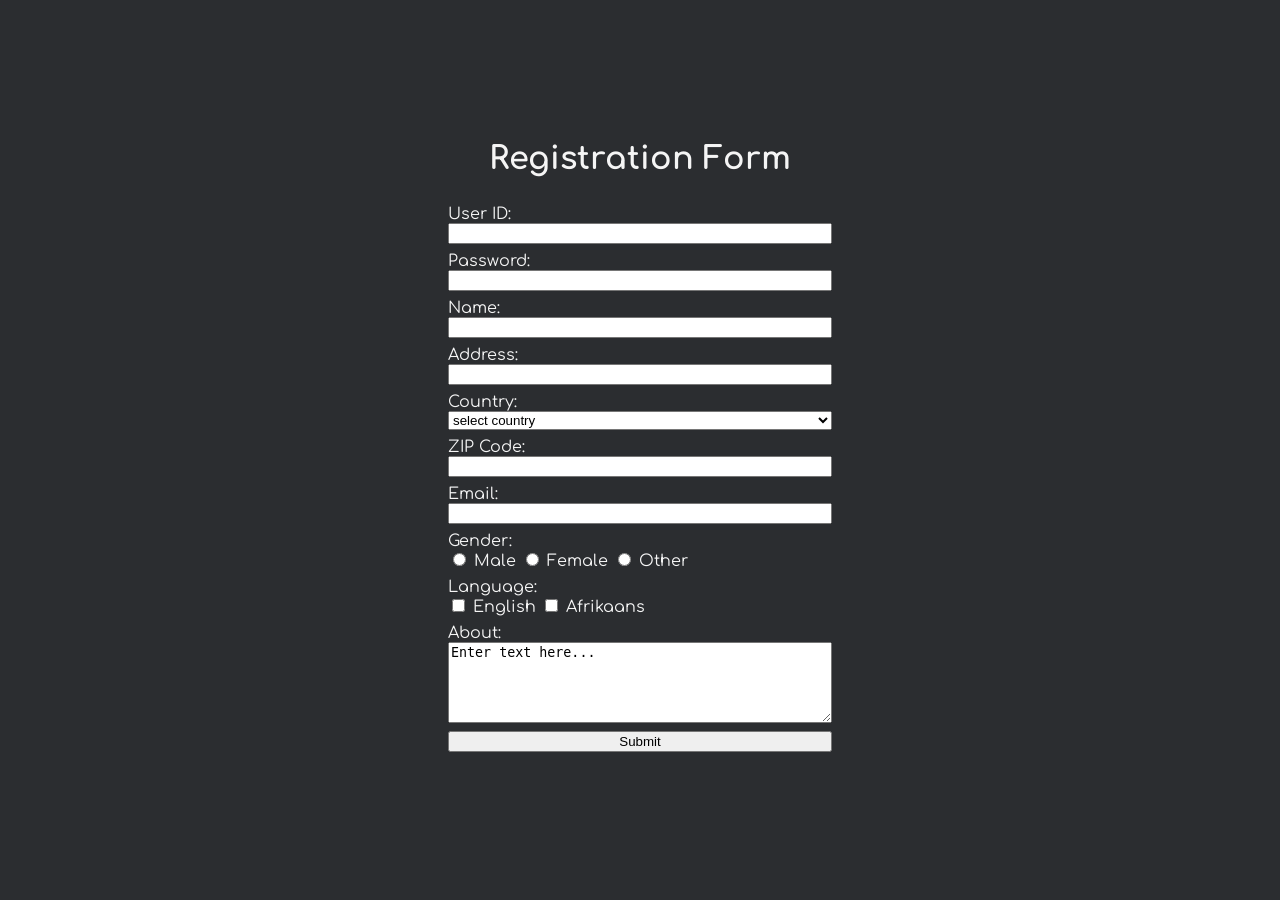
<file: formValidation/formValidation.html>
<!DOCTYPE html>
<html lang="en">

<head>
    <meta charset="UTF-8">
    <meta http-equiv="X-UA-Compatible" content="IE=edge">
    <meta name="viewport" content="width=device-width, initial-scale=1.0">
    <title>Document</title>
    <link rel="stylesheet" href="/formValidation/formValidation.css">
    <link rel="preconnect" href="https://fonts.googleapis.com">
    <link rel="preconnect" href="https://fonts.gstatic.com" crossorigin>
    <link href="https://fonts.googleapis.com/css2?family=Comfortaa:wght@300&display=swap" rel="stylesheet">
</head>

<body>

    <form action="" method="" class="formChallenge">
        <h1>Registration Form</h1>
        <label for="userID">User ID:</label>
        <input type="text" id="userID" minlength="5" maxlength="12" required>
        <label for="password">Password:</label>
        <input type="password" id="password" minlength="7" maxlength="12" required>
        <label for="name">Name:</label>
        <input type="text" id="name" required>
        <label for="address">Address:</label>
        <input type="text" id="address">
        <label for="country">Country:</label>
        <select type="country" id="country" required>
            <option>select country</option>
            <option value="AF">Afghanistan</option>
            <option value="AX">Aland Islands</option>
            <option value="AL">Albania</option>
            <option value="DZ">Algeria</option>
            <option value="AS">American Samoa</option>
            <option value="AD">Andorra</option>
            <option value="AO">Angola</option>
            <option value="AI">Anguilla</option>
            <option value="AQ">Antarctica</option>
            <option value="AG">Antigua and Barbuda</option>
            <option value="AR">Argentina</option>
            <option value="AM">Armenia</option>
            <option value="AW">Aruba</option>
            <option value="AU">Australia</option>
            <option value="AT">Austria</option>
            <option value="AZ">Azerbaijan</option>
            <option value="BS">Bahamas</option>
            <option value="BH">Bahrain</option>
            <option value="BD">Bangladesh</option>
            <option value="BB">Barbados</option>
            <option value="BY">Belarus</option>
            <option value="BE">Belgium</option>
            <option value="BZ">Belize</option>
            <option value="BJ">Benin</option>
            <option value="BM">Bermuda</option>
            <option value="BT">Bhutan</option>
            <option value="BO">Bolivia</option>
            <option value="BQ">Bonaire, Sint Eustatius and Saba</option>
            <option value="BA">Bosnia and Herzegovina</option>
            <option value="BW">Botswana</option>
            <option value="BV">Bouvet Island</option>
            <option value="BR">Brazil</option>
            <option value="IO">British Indian Ocean Territory</option>
            <option value="BN">Brunei Darussalam</option>
            <option value="BG">Bulgaria</option>
            <option value="BF">Burkina Faso</option>
            <option value="BI">Burundi</option>
            <option value="KH">Cambodia</option>
            <option value="CM">Cameroon</option>
            <option value="CA">Canada</option>
            <option value="CV">Cape Verde</option>
            <option value="KY">Cayman Islands</option>
            <option value="CF">Central African Republic</option>
            <option value="TD">Chad</option>
            <option value="CL">Chile</option>
            <option value="CN">China</option>
            <option value="CX">Christmas Island</option>
            <option value="CC">Cocos (Keeling) Islands</option>
            <option value="CO">Colombia</option>
            <option value="KM">Comoros</option>
            <option value="CG">Congo</option>
            <option value="CD">Congo, Democratic Republic of the Congo</option>
            <option value="CK">Cook Islands</option>
            <option value="CR">Costa Rica</option>
            <option value="CI">Cote D'Ivoire</option>
            <option value="HR">Croatia</option>
            <option value="CU">Cuba</option>
            <option value="CW">Curacao</option>
            <option value="CY">Cyprus</option>
            <option value="CZ">Czech Republic</option>
            <option value="DK">Denmark</option>
            <option value="DJ">Djibouti</option>
            <option value="DM">Dominica</option>
            <option value="DO">Dominican Republic</option>
            <option value="EC">Ecuador</option>
            <option value="EG">Egypt</option>
            <option value="SV">El Salvador</option>
            <option value="GQ">Equatorial Guinea</option>
            <option value="ER">Eritrea</option>
            <option value="EE">Estonia</option>
            <option value="ET">Ethiopia</option>
            <option value="FK">Falkland Islands (Malvinas)</option>
            <option value="FO">Faroe Islands</option>
            <option value="FJ">Fiji</option>
            <option value="FI">Finland</option>
            <option value="FR">France</option>
            <option value="GF">French Guiana</option>
            <option value="PF">French Polynesia</option>
            <option value="TF">French Southern Territories</option>
            <option value="GA">Gabon</option>
            <option value="GM">Gambia</option>
            <option value="GE">Georgia</option>
            <option value="DE">Germany</option>
            <option value="GH">Ghana</option>
            <option value="GI">Gibraltar</option>
            <option value="GR">Greece</option>
            <option value="GL">Greenland</option>
            <option value="GD">Grenada</option>
            <option value="GP">Guadeloupe</option>
            <option value="GU">Guam</option>
            <option value="GT">Guatemala</option>
            <option value="GG">Guernsey</option>
            <option value="GN">Guinea</option>
            <option value="GW">Guinea-Bissau</option>
            <option value="GY">Guyana</option>
            <option value="HT">Haiti</option>
            <option value="HM">Heard Island and Mcdonald Islands</option>
            <option value="VA">Holy See (Vatican City State)</option>
            <option value="HN">Honduras</option>
            <option value="HK">Hong Kong</option>
            <option value="HU">Hungary</option>
            <option value="IS">Iceland</option>
            <option value="IN">India</option>
            <option value="ID">Indonesia</option>
            <option value="IR">Iran, Islamic Republic of</option>
            <option value="IQ">Iraq</option>
            <option value="IE">Ireland</option>
            <option value="IM">Isle of Man</option>
            <option value="IL">Israel</option>
            <option value="IT">Italy</option>
            <option value="JM">Jamaica</option>
            <option value="JP">Japan</option>
            <option value="JE">Jersey</option>
            <option value="JO">Jordan</option>
            <option value="KZ">Kazakhstan</option>
            <option value="KE">Kenya</option>
            <option value="KI">Kiribati</option>
            <option value="KP">Korea, Democratic People's Republic of</option>
            <option value="KR">Korea, Republic of</option>
            <option value="XK">Kosovo</option>
            <option value="KW">Kuwait</option>
            <option value="KG">Kyrgyzstan</option>
            <option value="LA">Lao People's Democratic Republic</option>
            <option value="LV">Latvia</option>
            <option value="LB">Lebanon</option>
            <option value="LS">Lesotho</option>
            <option value="LR">Liberia</option>
            <option value="LY">Libyan Arab Jamahiriya</option>
            <option value="LI">Liechtenstein</option>
            <option value="LT">Lithuania</option>
            <option value="LU">Luxembourg</option>
            <option value="MO">Macao</option>
            <option value="MK">Macedonia, the Former Yugoslav Republic of</option>
            <option value="MG">Madagascar</option>
            <option value="MW">Malawi</option>
            <option value="MY">Malaysia</option>
            <option value="MV">Maldives</option>
            <option value="ML">Mali</option>
            <option value="MT">Malta</option>
            <option value="MH">Marshall Islands</option>
            <option value="MQ">Martinique</option>
            <option value="MR">Mauritania</option>
            <option value="MU">Mauritius</option>
            <option value="YT">Mayotte</option>
            <option value="MX">Mexico</option>
            <option value="FM">Micronesia, Federated States of</option>
            <option value="MD">Moldova, Republic of</option>
            <option value="MC">Monaco</option>
            <option value="MN">Mongolia</option>
            <option value="ME">Montenegro</option>
            <option value="MS">Montserrat</option>
            <option value="MA">Morocco</option>
            <option value="MZ">Mozambique</option>
            <option value="MM">Myanmar</option>
            <option value="NA">Namibia</option>
            <option value="NR">Nauru</option>
            <option value="NP">Nepal</option>
            <option value="NL">Netherlands</option>
            <option value="AN">Netherlands Antilles</option>
            <option value="NC">New Caledonia</option>
            <option value="NZ">New Zealand</option>
            <option value="NI">Nicaragua</option>
            <option value="NE">Niger</option>
            <option value="NG">Nigeria</option>
            <option value="NU">Niue</option>
            <option value="NF">Norfolk Island</option>
            <option value="MP">Northern Mariana Islands</option>
            <option value="NO">Norway</option>
            <option value="OM">Oman</option>
            <option value="PK">Pakistan</option>
            <option value="PW">Palau</option>
            <option value="PS">Palestinian Territory, Occupied</option>
            <option value="PA">Panama</option>
            <option value="PG">Papua New Guinea</option>
            <option value="PY">Paraguay</option>
            <option value="PE">Peru</option>
            <option value="PH">Philippines</option>
            <option value="PN">Pitcairn</option>
            <option value="PL">Poland</option>
            <option value="PT">Portugal</option>
            <option value="PR">Puerto Rico</option>
            <option value="QA">Qatar</option>
            <option value="RE">Reunion</option>
            <option value="RO">Romania</option>
            <option value="RU">Russian Federation</option>
            <option value="RW">Rwanda</option>
            <option value="BL">Saint Barthelemy</option>
            <option value="SH">Saint Helena</option>
            <option value="KN">Saint Kitts and Nevis</option>
            <option value="LC">Saint Lucia</option>
            <option value="MF">Saint Martin</option>
            <option value="PM">Saint Pierre and Miquelon</option>
            <option value="VC">Saint Vincent and the Grenadines</option>
            <option value="WS">Samoa</option>
            <option value="SM">San Marino</option>
            <option value="ST">Sao Tome and Principe</option>
            <option value="SA">Saudi Arabia</option>
            <option value="SN">Senegal</option>
            <option value="RS">Serbia</option>
            <option value="CS">Serbia and Montenegro</option>
            <option value="SC">Seychelles</option>
            <option value="SL">Sierra Leone</option>
            <option value="SG">Singapore</option>
            <option value="SX">Sint Maarten</option>
            <option value="SK">Slovakia</option>
            <option value="SI">Slovenia</option>
            <option value="SB">Solomon Islands</option>
            <option value="SO">Somalia</option>
            <option value="ZA">South Africa</option>
            <option value="GS">South Georgia and the South Sandwich Islands</option>
            <option value="SS">South Sudan</option>
            <option value="ES">Spain</option>
            <option value="LK">Sri Lanka</option>
            <option value="SD">Sudan</option>
            <option value="SR">Suriname</option>
            <option value="SJ">Svalbard and Jan Mayen</option>
            <option value="SZ">Swaziland</option>
            <option value="SE">Sweden</option>
            <option value="CH">Switzerland</option>
            <option value="SY">Syrian Arab Republic</option>
            <option value="TW">Taiwan, Province of China</option>
            <option value="TJ">Tajikistan</option>
            <option value="TZ">Tanzania, United Republic of</option>
            <option value="TH">Thailand</option>
            <option value="TL">Timor-Leste</option>
            <option value="TG">Togo</option>
            <option value="TK">Tokelau</option>
            <option value="TO">Tonga</option>
            <option value="TT">Trinidad and Tobago</option>
            <option value="TN">Tunisia</option>
            <option value="TR">Turkey</option>
            <option value="TM">Turkmenistan</option>
            <option value="TC">Turks and Caicos Islands</option>
            <option value="TV">Tuvalu</option>
            <option value="UG">Uganda</option>
            <option value="UA">Ukraine</option>
            <option value="AE">United Arab Emirates</option>
            <option value="GB">United Kingdom</option>
            <option value="US">United States</option>
            <option value="UM">United States Minor Outlying Islands</option>
            <option value="UY">Uruguay</option>
            <option value="UZ">Uzbekistan</option>
            <option value="VU">Vanuatu</option>
            <option value="VE">Venezuela</option>
            <option value="VN">Viet Nam</option>
            <option value="VG">Virgin Islands, British</option>
            <option value="VI">Virgin Islands, U.s.</option>
            <option value="WF">Wallis and Futuna</option>
            <option value="EH">Western Sahara</option>
            <option value="YE">Yemen</option>
            <option value="ZM">Zambia</option>
            <option value="ZW">Zimbabwe</option>
        </select>
        <label for="zipCode">ZIP Code:</label>
        <input type="number" id="zipCode" min="0" required>
        <label for="email">Email:</label>
        <input type="email" id="email" required>

        <label>Gender:</label>
        <div>
            <input type="radio" id="male" name="sex" required>
            <label for="male">Male</label>

            <input type="radio" id="female" name="sex" required>
            <label for="female">Female</label>

            <input type="radio" id="other" name="sex" required>
            <label for="other">Other</label>
        </div>

        <label>Language:</label>
        <div>
            <input type="checkbox" id="english" name="language">
            <label for="male">English</label>

            <input type="checkbox" id="non-english" name="language">
            <label for="non-english">Afrikaans</label>
        </div>

        <label for="about">About:</label>
        <textarea id="about" rows="5">Enter text here...</textarea>

        <input type="submit" value="Submit" id="submit">
    </form>


</body>

</html>
</file>
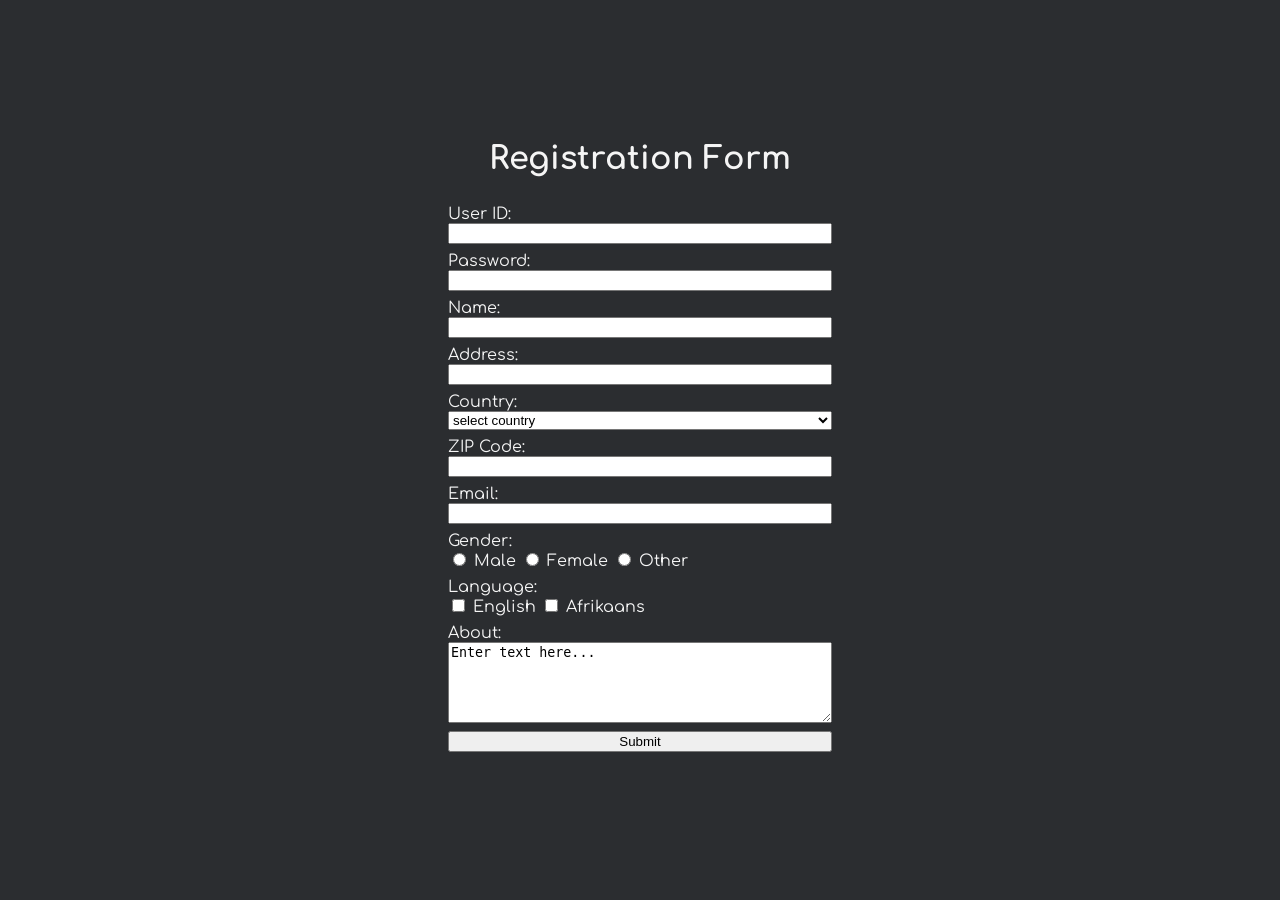
<file: Web Design/formValidation/formValidation.html>
<!DOCTYPE html>
<html lang="en">

<head>
    <meta charset="UTF-8">
    <meta http-equiv="X-UA-Compatible" content="IE=edge">
    <meta name="viewport" content="width=device-width, initial-scale=1.0">
    <title>Document</title>
    <link rel="stylesheet" href="formValidation.css">
    <link rel="preconnect" href="https://fonts.googleapis.com">
    <link rel="preconnect" href="https://fonts.gstatic.com" crossorigin>
    <link href="https://fonts.googleapis.com/css2?family=Comfortaa:wght@300&display=swap" rel="stylesheet">
</head>

<body>

    <form action="" method="" class="formChallenge">
        <h1>Registration Form</h1>
        <label for="userID">User ID:</label>
        <input type="text" id="userID" minlength="5" maxlength="12" required>
        <label for="password">Password:</label>
        <input type="password" id="password" minlength="7" maxlength="12" required>
        <label for="name">Name:</label>
        <input type="text" id="name" required>
        <label for="address">Address:</label>
        <input type="text" id="address">
        <label for="country">Country:</label>
        <select type="country" id="country" required>
            <option>select country</option>
            <option value="AF">Afghanistan</option>
            <option value="AX">Aland Islands</option>
            <option value="AL">Albania</option>
            <option value="DZ">Algeria</option>
            <option value="AS">American Samoa</option>
            <option value="AD">Andorra</option>
            <option value="AO">Angola</option>
            <option value="AI">Anguilla</option>
            <option value="AQ">Antarctica</option>
            <option value="AG">Antigua and Barbuda</option>
            <option value="AR">Argentina</option>
            <option value="AM">Armenia</option>
            <option value="AW">Aruba</option>
            <option value="AU">Australia</option>
            <option value="AT">Austria</option>
            <option value="AZ">Azerbaijan</option>
            <option value="BS">Bahamas</option>
            <option value="BH">Bahrain</option>
            <option value="BD">Bangladesh</option>
            <option value="BB">Barbados</option>
            <option value="BY">Belarus</option>
            <option value="BE">Belgium</option>
            <option value="BZ">Belize</option>
            <option value="BJ">Benin</option>
            <option value="BM">Bermuda</option>
            <option value="BT">Bhutan</option>
            <option value="BO">Bolivia</option>
            <option value="BQ">Bonaire, Sint Eustatius and Saba</option>
            <option value="BA">Bosnia and Herzegovina</option>
            <option value="BW">Botswana</option>
            <option value="BV">Bouvet Island</option>
            <option value="BR">Brazil</option>
            <option value="IO">British Indian Ocean Territory</option>
            <option value="BN">Brunei Darussalam</option>
            <option value="BG">Bulgaria</option>
            <option value="BF">Burkina Faso</option>
            <option value="BI">Burundi</option>
            <option value="KH">Cambodia</option>
            <option value="CM">Cameroon</option>
            <option value="CA">Canada</option>
            <option value="CV">Cape Verde</option>
            <option value="KY">Cayman Islands</option>
            <option value="CF">Central African Republic</option>
            <option value="TD">Chad</option>
            <option value="CL">Chile</option>
            <option value="CN">China</option>
            <option value="CX">Christmas Island</option>
            <option value="CC">Cocos (Keeling) Islands</option>
            <option value="CO">Colombia</option>
            <option value="KM">Comoros</option>
            <option value="CG">Congo</option>
            <option value="CD">Congo, Democratic Republic of the Congo</option>
            <option value="CK">Cook Islands</option>
            <option value="CR">Costa Rica</option>
            <option value="CI">Cote D'Ivoire</option>
            <option value="HR">Croatia</option>
            <option value="CU">Cuba</option>
            <option value="CW">Curacao</option>
            <option value="CY">Cyprus</option>
            <option value="CZ">Czech Republic</option>
            <option value="DK">Denmark</option>
            <option value="DJ">Djibouti</option>
            <option value="DM">Dominica</option>
            <option value="DO">Dominican Republic</option>
            <option value="EC">Ecuador</option>
            <option value="EG">Egypt</option>
            <option value="SV">El Salvador</option>
            <option value="GQ">Equatorial Guinea</option>
            <option value="ER">Eritrea</option>
            <option value="EE">Estonia</option>
            <option value="ET">Ethiopia</option>
            <option value="FK">Falkland Islands (Malvinas)</option>
            <option value="FO">Faroe Islands</option>
            <option value="FJ">Fiji</option>
            <option value="FI">Finland</option>
            <option value="FR">France</option>
            <option value="GF">French Guiana</option>
            <option value="PF">French Polynesia</option>
            <option value="TF">French Southern Territories</option>
            <option value="GA">Gabon</option>
            <option value="GM">Gambia</option>
            <option value="GE">Georgia</option>
            <option value="DE">Germany</option>
            <option value="GH">Ghana</option>
            <option value="GI">Gibraltar</option>
            <option value="GR">Greece</option>
            <option value="GL">Greenland</option>
            <option value="GD">Grenada</option>
            <option value="GP">Guadeloupe</option>
            <option value="GU">Guam</option>
            <option value="GT">Guatemala</option>
            <option value="GG">Guernsey</option>
            <option value="GN">Guinea</option>
            <option value="GW">Guinea-Bissau</option>
            <option value="GY">Guyana</option>
            <option value="HT">Haiti</option>
            <option value="HM">Heard Island and Mcdonald Islands</option>
            <option value="VA">Holy See (Vatican City State)</option>
            <option value="HN">Honduras</option>
            <option value="HK">Hong Kong</option>
            <option value="HU">Hungary</option>
            <option value="IS">Iceland</option>
            <option value="IN">India</option>
            <option value="ID">Indonesia</option>
            <option value="IR">Iran, Islamic Republic of</option>
            <option value="IQ">Iraq</option>
            <option value="IE">Ireland</option>
            <option value="IM">Isle of Man</option>
            <option value="IL">Israel</option>
            <option value="IT">Italy</option>
            <option value="JM">Jamaica</option>
            <option value="JP">Japan</option>
            <option value="JE">Jersey</option>
            <option value="JO">Jordan</option>
            <option value="KZ">Kazakhstan</option>
            <option value="KE">Kenya</option>
            <option value="KI">Kiribati</option>
            <option value="KP">Korea, Democratic People's Republic of</option>
            <option value="KR">Korea, Republic of</option>
            <option value="XK">Kosovo</option>
            <option value="KW">Kuwait</option>
            <option value="KG">Kyrgyzstan</option>
            <option value="LA">Lao People's Democratic Republic</option>
            <option value="LV">Latvia</option>
            <option value="LB">Lebanon</option>
            <option value="LS">Lesotho</option>
            <option value="LR">Liberia</option>
            <option value="LY">Libyan Arab Jamahiriya</option>
            <option value="LI">Liechtenstein</option>
            <option value="LT">Lithuania</option>
            <option value="LU">Luxembourg</option>
            <option value="MO">Macao</option>
            <option value="MK">Macedonia, the Former Yugoslav Republic of</option>
            <option value="MG">Madagascar</option>
            <option value="MW">Malawi</option>
            <option value="MY">Malaysia</option>
            <option value="MV">Maldives</option>
            <option value="ML">Mali</option>
            <option value="MT">Malta</option>
            <option value="MH">Marshall Islands</option>
            <option value="MQ">Martinique</option>
            <option value="MR">Mauritania</option>
            <option value="MU">Mauritius</option>
            <option value="YT">Mayotte</option>
            <option value="MX">Mexico</option>
            <option value="FM">Micronesia, Federated States of</option>
            <option value="MD">Moldova, Republic of</option>
            <option value="MC">Monaco</option>
            <option value="MN">Mongolia</option>
            <option value="ME">Montenegro</option>
            <option value="MS">Montserrat</option>
            <option value="MA">Morocco</option>
            <option value="MZ">Mozambique</option>
            <option value="MM">Myanmar</option>
            <option value="NA">Namibia</option>
            <option value="NR">Nauru</option>
            <option value="NP">Nepal</option>
            <option value="NL">Netherlands</option>
            <option value="AN">Netherlands Antilles</option>
            <option value="NC">New Caledonia</option>
            <option value="NZ">New Zealand</option>
            <option value="NI">Nicaragua</option>
            <option value="NE">Niger</option>
            <option value="NG">Nigeria</option>
            <option value="NU">Niue</option>
            <option value="NF">Norfolk Island</option>
            <option value="MP">Northern Mariana Islands</option>
            <option value="NO">Norway</option>
            <option value="OM">Oman</option>
            <option value="PK">Pakistan</option>
            <option value="PW">Palau</option>
            <option value="PS">Palestinian Territory, Occupied</option>
            <option value="PA">Panama</option>
            <option value="PG">Papua New Guinea</option>
            <option value="PY">Paraguay</option>
            <option value="PE">Peru</option>
            <option value="PH">Philippines</option>
            <option value="PN">Pitcairn</option>
            <option value="PL">Poland</option>
            <option value="PT">Portugal</option>
            <option value="PR">Puerto Rico</option>
            <option value="QA">Qatar</option>
            <option value="RE">Reunion</option>
            <option value="RO">Romania</option>
            <option value="RU">Russian Federation</option>
            <option value="RW">Rwanda</option>
            <option value="BL">Saint Barthelemy</option>
            <option value="SH">Saint Helena</option>
            <option value="KN">Saint Kitts and Nevis</option>
            <option value="LC">Saint Lucia</option>
            <option value="MF">Saint Martin</option>
            <option value="PM">Saint Pierre and Miquelon</option>
            <option value="VC">Saint Vincent and the Grenadines</option>
            <option value="WS">Samoa</option>
            <option value="SM">San Marino</option>
            <option value="ST">Sao Tome and Principe</option>
            <option value="SA">Saudi Arabia</option>
            <option value="SN">Senegal</option>
            <option value="RS">Serbia</option>
            <option value="CS">Serbia and Montenegro</option>
            <option value="SC">Seychelles</option>
            <option value="SL">Sierra Leone</option>
            <option value="SG">Singapore</option>
            <option value="SX">Sint Maarten</option>
            <option value="SK">Slovakia</option>
            <option value="SI">Slovenia</option>
            <option value="SB">Solomon Islands</option>
            <option value="SO">Somalia</option>
            <option value="ZA">South Africa</option>
            <option value="GS">South Georgia and the South Sandwich Islands</option>
            <option value="SS">South Sudan</option>
            <option value="ES">Spain</option>
            <option value="LK">Sri Lanka</option>
            <option value="SD">Sudan</option>
            <option value="SR">Suriname</option>
            <option value="SJ">Svalbard and Jan Mayen</option>
            <option value="SZ">Swaziland</option>
            <option value="SE">Sweden</option>
            <option value="CH">Switzerland</option>
            <option value="SY">Syrian Arab Republic</option>
            <option value="TW">Taiwan, Province of China</option>
            <option value="TJ">Tajikistan</option>
            <option value="TZ">Tanzania, United Republic of</option>
            <option value="TH">Thailand</option>
            <option value="TL">Timor-Leste</option>
            <option value="TG">Togo</option>
            <option value="TK">Tokelau</option>
            <option value="TO">Tonga</option>
            <option value="TT">Trinidad and Tobago</option>
            <option value="TN">Tunisia</option>
            <option value="TR">Turkey</option>
            <option value="TM">Turkmenistan</option>
            <option value="TC">Turks and Caicos Islands</option>
            <option value="TV">Tuvalu</option>
            <option value="UG">Uganda</option>
            <option value="UA">Ukraine</option>
            <option value="AE">United Arab Emirates</option>
            <option value="GB">United Kingdom</option>
            <option value="US">United States</option>
            <option value="UM">United States Minor Outlying Islands</option>
            <option value="UY">Uruguay</option>
            <option value="UZ">Uzbekistan</option>
            <option value="VU">Vanuatu</option>
            <option value="VE">Venezuela</option>
            <option value="VN">Viet Nam</option>
            <option value="VG">Virgin Islands, British</option>
            <option value="VI">Virgin Islands, U.s.</option>
            <option value="WF">Wallis and Futuna</option>
            <option value="EH">Western Sahara</option>
            <option value="YE">Yemen</option>
            <option value="ZM">Zambia</option>
            <option value="ZW">Zimbabwe</option>
        </select>
        <label for="zipCode">ZIP Code:</label>
        <input type="number" id="zipCode" min="0" required>
        <label for="email">Email:</label>
        <input type="email" id="email" required>

        <label>Gender:</label>
        <div>
            <input type="radio" id="male" name="sex" required>
            <label for="male">Male</label>

            <input type="radio" id="female" name="sex" required>
            <label for="female">Female</label>

            <input type="radio" id="other" name="sex" required>
            <label for="other">Other</label>
        </div>

        <label>Language:</label>
        <div>
            <input type="checkbox" id="english" name="language">
            <label for="male">English</label>

            <input type="checkbox" id="non-english" name="language">
            <label for="non-english">Afrikaans</label>
        </div>

        <label for="about">About:</label>
        <textarea id="about" rows="5">Enter text here...</textarea>

        <input type="submit" value="Submit" id="submit">
    </form>


</body>

</html>
</file>
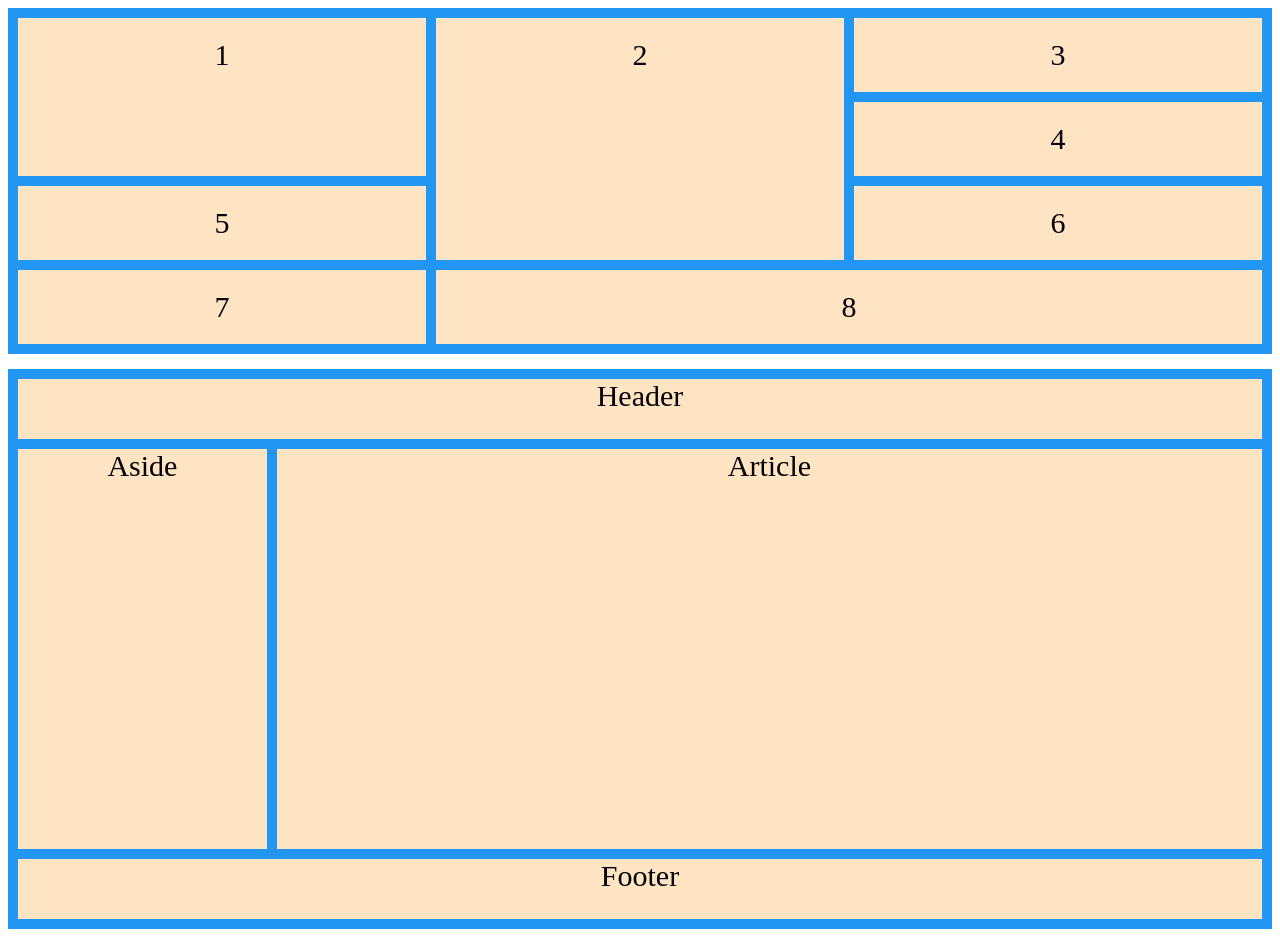
<file: Web Design/Grid/grid.html>
<!DOCTYPE html>
<html lang="en">

<head>
    <meta charset="UTF-8">
    <meta http-equiv="X-UA-Compatible" content="IE=edge">
    <meta name="viewport" content="width=device-width, initial-scale=1.0">
    <title>Document</title>
    <link rel="stylesheet" href="grid.css">
</head>

<body>

    <div class="gridContainer">
        <div id="item1">1</div>
        <div id="item2">2</div>
        <div id="item3">3</div>
        <div id="item4">4</div>
        <div id="item5">5</div>
        <div id="item6">6</div>
        <div id="item7">7</div>
        <div id="item8">8</div>
    </div>



</body>
<section class="newGrid">
    <header> Header</header>
    <aside> Aside</aside>
    <article>Article</article>
    <footer>Footer</footer>
</section>

</html>
</file>
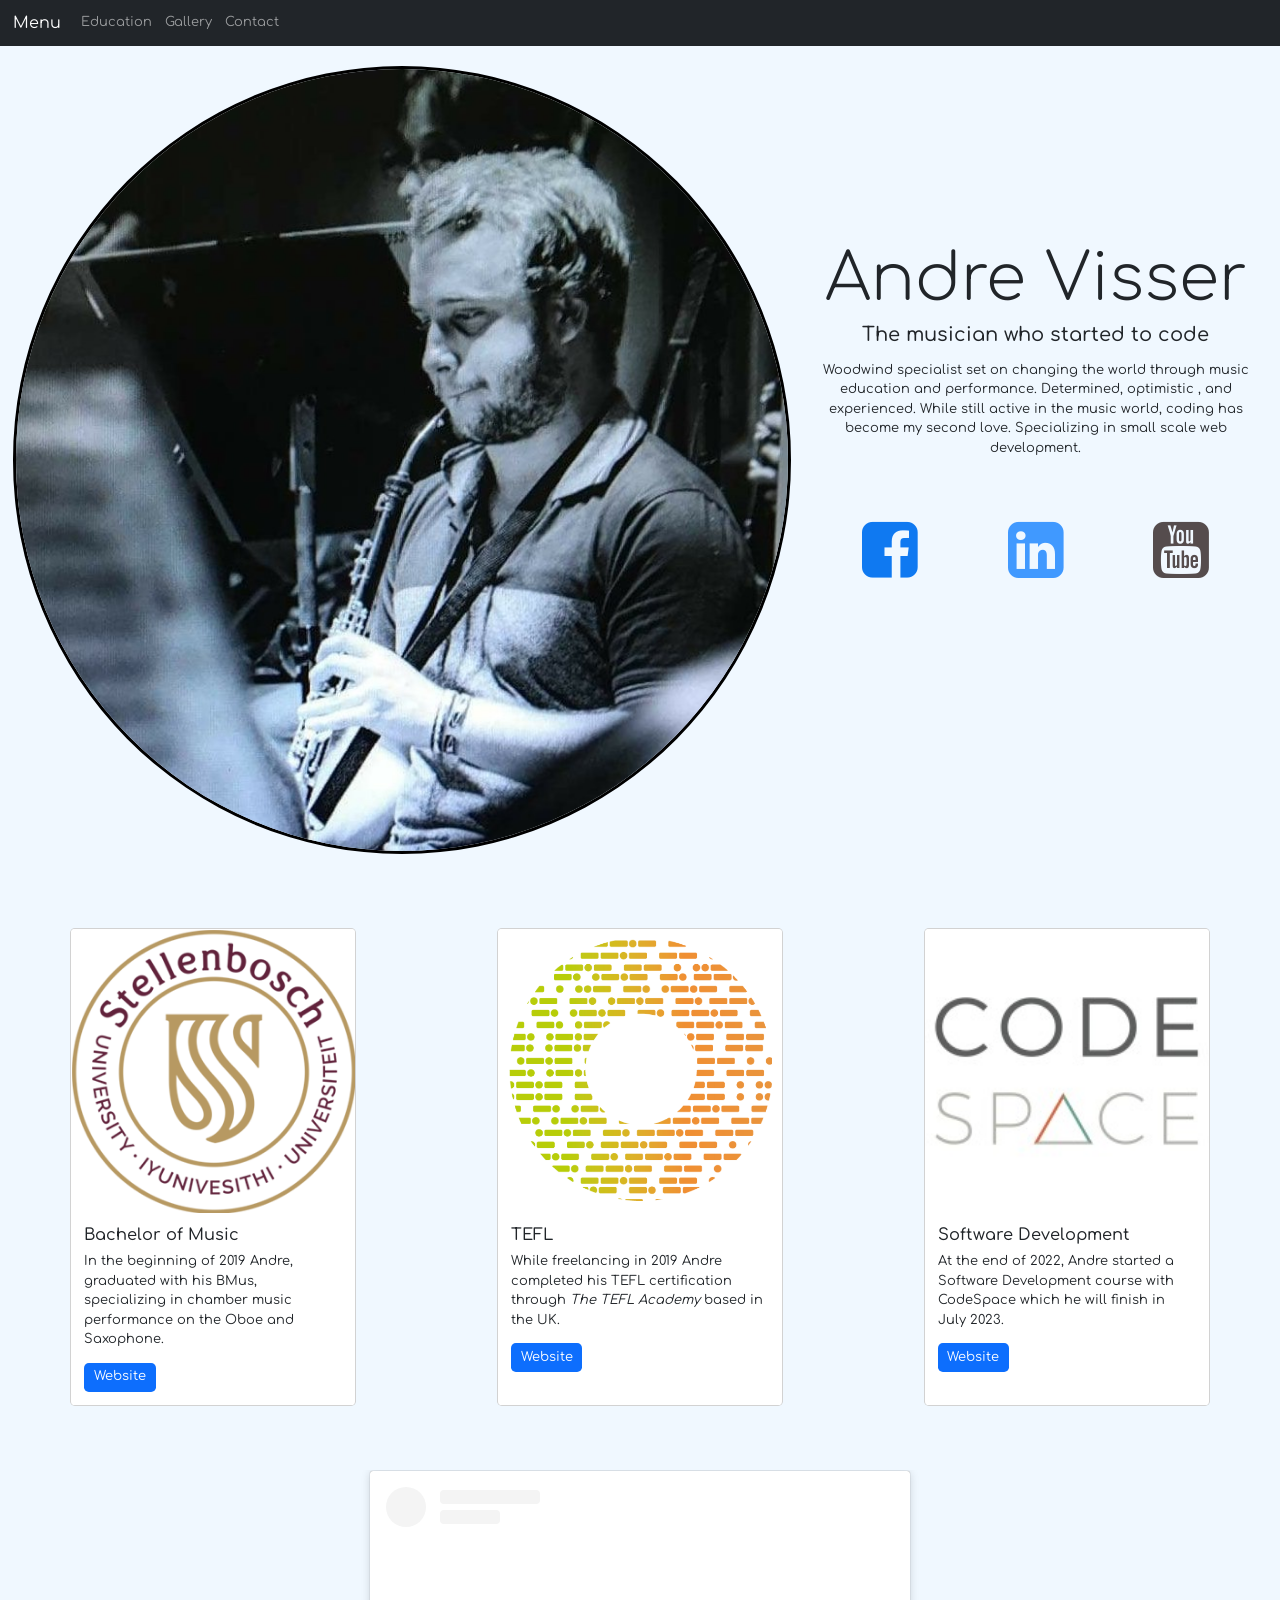
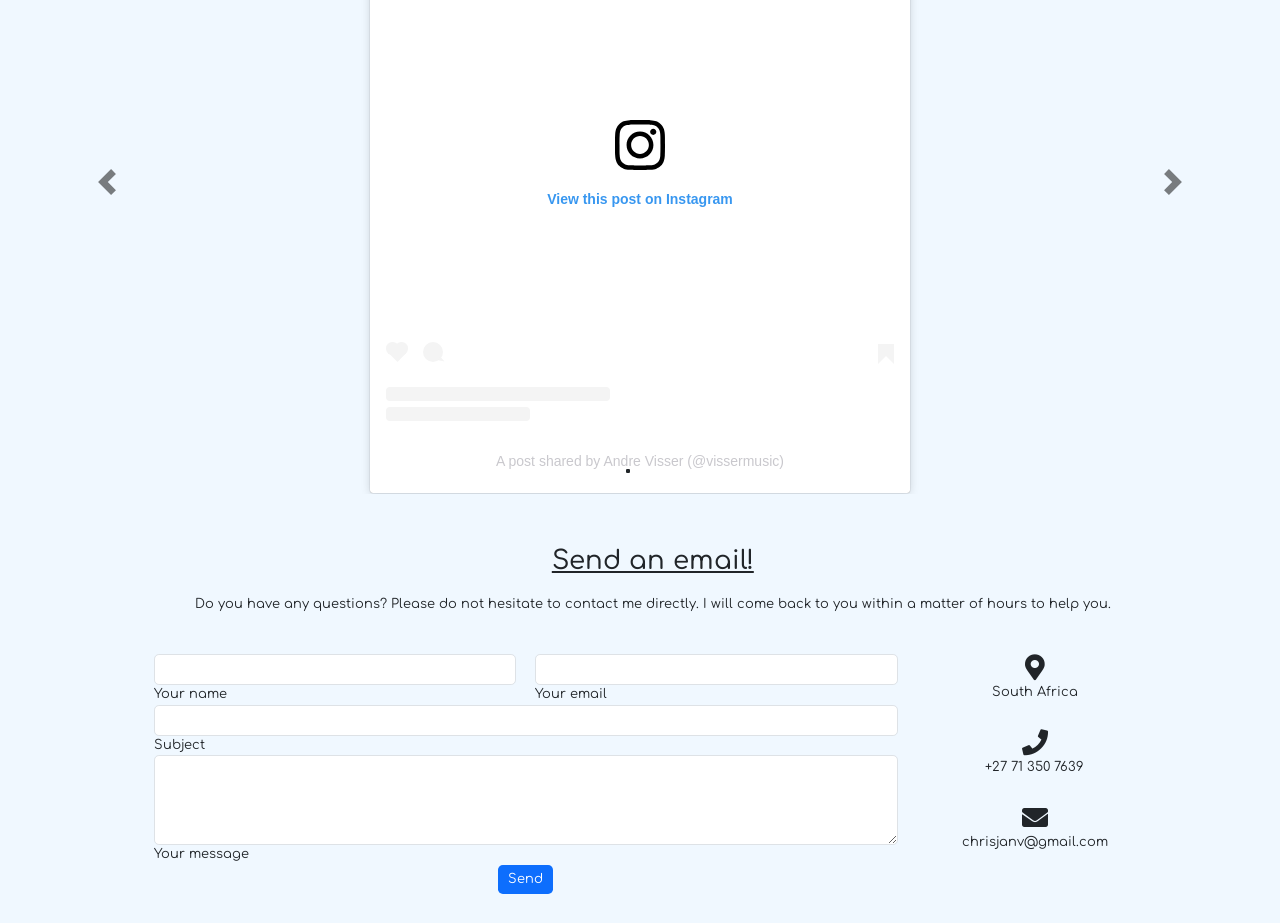
<file: Web Design/ResumeChallenges/resume10.html>
<!DOCTYPE html>
<html lang="en">

<head>
    <meta charset="UTF-8">
    <meta http-equiv="X-UA-Compatible" content="IE=edge">
    <meta name="viewport" content="width=device-width, initial-scale=1.0">
    <title>Andre Visser</title>

    <link rel="stylesheet" href="css/resume10.css">

    <style>
        @import url('https://fonts.googleapis.com/css2?family=Comfortaa:wght@300;400&display=swap');
    </style>

    <link href="https://cdn.jsdelivr.net/npm/bootstrap@5.2.2/dist/css/bootstrap.min.css" rel="stylesheet"
        integrity="sha384-Zenh87qX5JnK2Jl0vWa8Ck2rdkQ2Bzep5IDxbcnCeuOxjzrPF/et3URy9Bv1WTRi" crossorigin="anonymous">
    <link rel="stylesheet" href="https://use.fontawesome.com/releases/v5.11.2/css/all.css">
    <link rel="stylesheet" href="https://fonts.googleapis.com/css?family=Roboto:300,400,500,700&display=swap">

    <link rel="stylesheet" href="https://cdnjs.cloudflare.com/ajax/libs/font-awesome/4.7.0/css/font-awesome.min.css">



    <link rel="icon" type="image/x-icon" href="images/favicon.ico">
</head>

<body class="body">

    <nav class="navbar sticky-top navbar-expand-md bg-dark navbar-dark">
        <a class="navbar-brand" href="#" id="menu">Menu</a>
        <button class="navbar-toggler" type="button" data-toggle="collapse" data-target="#collapsibleNavbar">
            <span class="navbar-toggler-icon"></span>
        </button>
        <div class="collapse navbar-collapse" id="collapsibleNavbar">
            <ul class="navbar-nav">
                <li class="nav-item">
                    <a class="nav-link" href="#education">Education</a>
                </li>
                <li class="nav-item">
                    <a class="nav-link" href="#gallery">Gallery</a>
                </li>
                <li class="nav-item">
                    <a class="nav-link" href="#contactForm">Contact</a>
                </li>
            </ul>
        </div>
    </nav>

    <header class="header" id="header">
        <img class="img-responsive" id="performance" src="images/performance.jpg" alt="">
        <div id="headerText">
            <h1 class="display-1">Andre Visser</h1>
            <h4 class="h4">The musician who started to code</h4>
            <p class="briefDescription">Woodwind specialist set on changing the world through music education and
                performance. Determined, optimistic
                , and experienced. While still active in the music world, coding has become my second love.
                Specializing in small scale web development.</p>
            <p class="p"></p>
            <div class="social-media-icons col-xs-12 headerIcons">
                <ul class="list-inline col-xs-12">
                    <a href="https://web.facebook.com/VisserMusic/" target="_blank"><i
                            class="fa fa-facebook-square fa-5x"></i></a>
                    <a href="https://www.linkedin.com/in/andre-christiaan-visser-11a2b31a6/" target="_blank"><i
                            class="fa fa-linkedin-square fa-5x"></i></a>
                    <a href="https://www.youtube.com/@ChrisjanAndre/featured" target="_blank"><i
                            class="fa fa-youtube-square fa-5x"></i></a>
                </ul>
            </div>
        </div>
    </header>

    <main class="main" id="main">
        <!-- EDUCATION CARDS -->
        <section id="education">
            <div class="card" style="width: 22rem;">
                <img class="card-img-top" src="images/Stellenbosch.png" alt="Card image cap">
                <div class="card-body">
                    <h5 class="card-title">Bachelor of Music</h5>
                    <p class="card-text">In the beginning of 2019 Andre, graduated with his BMus, specializing in
                        chamber music performance on
                        the Oboe and Saxophone.</p>
                    <a href="http://www0.sun.ac.za/music/" target="_blank" class="btn btn-primary eduLink">Website</a>
                </div>
            </div>

            <div class="card" style="width: 22rem;">
                <img class="card-img-top" src="images/TEFL.png" alt="Card image cap">
                <div class="card-body">
                    <h5 class="card-title">TEFL</h5>
                    <p class="card-text">While freelancing in 2019 Andre completed his TEFL certification through
                        <em>The TEFL Academy</em> based in the UK.
                    </p>
                    <a href="https://www.theteflacademy.com/za/" target="_blank"
                        class="btn btn-primary eduLink">Website</a>
                </div>
            </div>

            <div class="card" style="width: 22rem;">
                <img class="card-img-top" src="images/1537945425552.jfif" alt="Card image cap">
                <div class="card-body">
                    <h5 class="card-title">Software Development</h5>
                    <p class="card-text">At the end of 2022, Andre started a Software Development course with CodeSpace
                        which he will finish in July 2023.</p>
                    <a href="https://www.codespace.co.za/" target="_blank" class="btn btn-primary eduLink">Website</a>
                </div>
            </div>
        </section>

        <!-- imbed individual instagram photos, youtube video. style borders. -->
        <section id="gallery">
            <div id="demo" class="carousel slide" data-ride="carousel">

                <!-- Indicators -->
                <ul class="carousel-indicators">
                    <li data-target="#demo" data-slide-to="0" class="active"></li>
                    <li data-target="#demo" data-slide-to="1"></li>
                    <li data-target="#demo" data-slide-to="2"></li>
                </ul>
                <!-- The slideshow -->
                <div class="carousel-inner">
                    <div class="carousel-item active">
                        <center>
                            <blockquote class="instagram-media"
                                data-instgrm-permalink="https://www.instagram.com/p/CT9zyDkjqJd/?utm_source=ig_embed&amp;utm_campaign=loading"
                                data-instgrm-version="14"
                                style=" background:#FFF; border:0; border-radius:3px; box-shadow:0 0 1px 0 rgba(0,0,0,0.5),0 1px 10px 0 rgba(0,0,0,0.15); margin: 1px; max-width:540px; min-width:326px; padding:0; width:99.375%; width:-webkit-calc(100% - 2px); width:calc(100% - 2px);">
                                <div style="padding:16px;"> <a
                                        href="https://www.instagram.com/p/CT9zyDkjqJd/?utm_source=ig_embed&amp;utm_campaign=loading"
                                        style=" background:#FFFFFF; line-height:0; padding:0 0; text-align:center; text-decoration:none; width:100%;"
                                        target="_blank">
                                        <div style=" display: flex; flex-direction: row; align-items: center;">
                                            <div
                                                style="background-color: #F4F4F4; border-radius: 50%; flex-grow: 0; height: 40px; margin-right: 14px; width: 40px;">
                                            </div>
                                            <div
                                                style="display: flex; flex-direction: column; flex-grow: 1; justify-content: center;">
                                                <div
                                                    style=" background-color: #F4F4F4; border-radius: 4px; flex-grow: 0; height: 14px; margin-bottom: 6px; width: 100px;">
                                                </div>
                                                <div
                                                    style=" background-color: #F4F4F4; border-radius: 4px; flex-grow: 0; height: 14px; width: 60px;">
                                                </div>
                                            </div>
                                        </div>
                                        <div style="padding: 19% 0;"></div>
                                        <div style="display:block; height:50px; margin:0 auto 12px; width:50px;"><svg
                                                width="50px" height="50px" viewBox="0 0 60 60" version="1.1"
                                                xmlns="https://www.w3.org/2000/svg"
                                                xmlns:xlink="https://www.w3.org/1999/xlink">
                                                <g stroke="none" stroke-width="1" fill="none" fill-rule="evenodd">
                                                    <g transform="translate(-511.000000, -20.000000)" fill="#000000">
                                                        <g>
                                                            <path
                                                                d="M556.869,30.41 C554.814,30.41 553.148,32.076 553.148,34.131 C553.148,36.186 554.814,37.852 556.869,37.852 C558.924,37.852 560.59,36.186 560.59,34.131 C560.59,32.076 558.924,30.41 556.869,30.41 M541,60.657 C535.114,60.657 530.342,55.887 530.342,50 C530.342,44.114 535.114,39.342 541,39.342 C546.887,39.342 551.658,44.114 551.658,50 C551.658,55.887 546.887,60.657 541,60.657 M541,33.886 C532.1,33.886 524.886,41.1 524.886,50 C524.886,58.899 532.1,66.113 541,66.113 C549.9,66.113 557.115,58.899 557.115,50 C557.115,41.1 549.9,33.886 541,33.886 M565.378,62.101 C565.244,65.022 564.756,66.606 564.346,67.663 C563.803,69.06 563.154,70.057 562.106,71.106 C561.058,72.155 560.06,72.803 558.662,73.347 C557.607,73.757 556.021,74.244 553.102,74.378 C549.944,74.521 548.997,74.552 541,74.552 C533.003,74.552 532.056,74.521 528.898,74.378 C525.979,74.244 524.393,73.757 523.338,73.347 C521.94,72.803 520.942,72.155 519.894,71.106 C518.846,70.057 518.197,69.06 517.654,67.663 C517.244,66.606 516.755,65.022 516.623,62.101 C516.479,58.943 516.448,57.996 516.448,50 C516.448,42.003 516.479,41.056 516.623,37.899 C516.755,34.978 517.244,33.391 517.654,32.338 C518.197,30.938 518.846,29.942 519.894,28.894 C520.942,27.846 521.94,27.196 523.338,26.654 C524.393,26.244 525.979,25.756 528.898,25.623 C532.057,25.479 533.004,25.448 541,25.448 C548.997,25.448 549.943,25.479 553.102,25.623 C556.021,25.756 557.607,26.244 558.662,26.654 C560.06,27.196 561.058,27.846 562.106,28.894 C563.154,29.942 563.803,30.938 564.346,32.338 C564.756,33.391 565.244,34.978 565.378,37.899 C565.522,41.056 565.552,42.003 565.552,50 C565.552,57.996 565.522,58.943 565.378,62.101 M570.82,37.631 C570.674,34.438 570.167,32.258 569.425,30.349 C568.659,28.377 567.633,26.702 565.965,25.035 C564.297,23.368 562.623,22.342 560.652,21.575 C558.743,20.834 556.562,20.326 553.369,20.18 C550.169,20.033 549.148,20 541,20 C532.853,20 531.831,20.033 528.631,20.18 C525.438,20.326 523.257,20.834 521.349,21.575 C519.376,22.342 517.703,23.368 516.035,25.035 C514.368,26.702 513.342,28.377 512.574,30.349 C511.834,32.258 511.326,34.438 511.181,37.631 C511.035,40.831 511,41.851 511,50 C511,58.147 511.035,59.17 511.181,62.369 C511.326,65.562 511.834,67.743 512.574,69.651 C513.342,71.625 514.368,73.296 516.035,74.965 C517.703,76.634 519.376,77.658 521.349,78.425 C523.257,79.167 525.438,79.673 528.631,79.82 C531.831,79.965 532.853,80.001 541,80.001 C549.148,80.001 550.169,79.965 553.369,79.82 C556.562,79.673 558.743,79.167 560.652,78.425 C562.623,77.658 564.297,76.634 565.965,74.965 C567.633,73.296 568.659,71.625 569.425,69.651 C570.167,67.743 570.674,65.562 570.82,62.369 C570.966,59.17 571,58.147 571,50 C571,41.851 570.966,40.831 570.82,37.631">
                                                            </path>
                                                        </g>
                                                    </g>
                                                </g>
                                            </svg></div>
                                        <div style="padding-top: 8px;">
                                            <div
                                                style=" color:#3897f0; font-family:Arial,sans-serif; font-size:14px; font-style:normal; font-weight:550; line-height:18px;">
                                                View this post on Instagram</div>
                                        </div>
                                        <div style="padding: 12.5% 0;"></div>
                                        <div
                                            style="display: flex; flex-direction: row; margin-bottom: 14px; align-items: center;">
                                            <div>
                                                <div
                                                    style="background-color: #F4F4F4; border-radius: 50%; height: 12.5px; width: 12.5px; transform: translateX(0px) translateY(7px);">
                                                </div>
                                                <div
                                                    style="background-color: #F4F4F4; height: 12.5px; transform: rotate(-45deg) translateX(3px) translateY(1px); width: 12.5px; flex-grow: 0; margin-right: 14px; margin-left: 2px;">
                                                </div>
                                                <div
                                                    style="background-color: #F4F4F4; border-radius: 50%; height: 12.5px; width: 12.5px; transform: translateX(9px) translateY(-18px);">
                                                </div>
                                            </div>
                                            <div style="margin-left: 8px;">
                                                <div
                                                    style=" background-color: #F4F4F4; border-radius: 50%; flex-grow: 0; height: 20px; width: 20px;">
                                                </div>
                                                <div
                                                    style=" width: 0; height: 0; border-top: 2px solid transparent; border-left: 6px solid #f4f4f4; border-bottom: 2px solid transparent; transform: translateX(16px) translateY(-4px) rotate(30deg)">
                                                </div>
                                            </div>
                                            <div style="margin-left: auto;">
                                                <div
                                                    style=" width: 0px; border-top: 8px solid #F4F4F4; border-right: 8px solid transparent; transform: translateY(16px);">
                                                </div>
                                                <div
                                                    style=" background-color: #F4F4F4; flex-grow: 0; height: 12px; width: 16px; transform: translateY(-4px);">
                                                </div>
                                                <div
                                                    style=" width: 0; height: 0; border-top: 8px solid #F4F4F4; border-left: 8px solid transparent; transform: translateY(-4px) translateX(8px);">
                                                </div>
                                            </div>
                                        </div>
                                        <div
                                            style="display: flex; flex-direction: column; flex-grow: 1; justify-content: center; margin-bottom: 24px;">
                                            <div
                                                style=" background-color: #F4F4F4; border-radius: 4px; flex-grow: 0; height: 14px; margin-bottom: 6px; width: 224px;">
                                            </div>
                                            <div
                                                style=" background-color: #F4F4F4; border-radius: 4px; flex-grow: 0; height: 14px; width: 144px;">
                                            </div>
                                        </div>
                                    </a>
                                    <p
                                        style=" color:#c9c8cd; font-family:Arial,sans-serif; font-size:14px; line-height:17px; margin-bottom:0; margin-top:8px; overflow:hidden; padding:8px 0 7px; text-align:center; text-overflow:ellipsis; white-space:nowrap;">
                                        <a href="https://www.instagram.com/p/CT9zyDkjqJd/?utm_source=ig_embed&amp;utm_campaign=loading"
                                            style=" color:#c9c8cd; font-family:Arial,sans-serif; font-size:14px; font-style:normal; font-weight:normal; line-height:17px; text-decoration:none;"
                                            target="_blank">A post shared by Andre Visser (@vissermusic)</a>
                                    </p>
                                </div>
                            </blockquote>
                            <script async src="//www.instagram.com/embed.js"></script>
                        </center>
                    </div>
                    <div class="carousel-item">
                        <center>
                            <blockquote class="instagram-media"
                                data-instgrm-permalink="https://www.instagram.com/p/Bilz7orhktQ/?utm_source=ig_embed&amp;utm_campaign=loading"
                                data-instgrm-version="14"
                                style=" background:#FFF; border:0; border-radius:3px; box-shadow:0 0 1px 0 rgba(0,0,0,0.5),0 1px 10px 0 rgba(0,0,0,0.15); margin: 1px; max-width:540px; min-width:326px; padding:0; width:99.375%; width:-webkit-calc(100% - 2px); width:calc(100% - 2px);">
                                <div style="padding:16px;"> <a
                                        href="https://www.instagram.com/p/Bilz7orhktQ/?utm_source=ig_embed&amp;utm_campaign=loading"
                                        style=" background:#FFFFFF; line-height:0; padding:0 0; text-align:center; text-decoration:none; width:100%;"
                                        target="_blank">
                                        <div style=" display: flex; flex-direction: row; align-items: center;">
                                            <div
                                                style="background-color: #F4F4F4; border-radius: 50%; flex-grow: 0; height: 40px; margin-right: 14px; width: 40px;">
                                            </div>
                                            <div
                                                style="display: flex; flex-direction: column; flex-grow: 1; justify-content: center;">
                                                <div
                                                    style=" background-color: #F4F4F4; border-radius: 4px; flex-grow: 0; height: 14px; margin-bottom: 6px; width: 100px;">
                                                </div>
                                                <div
                                                    style=" background-color: #F4F4F4; border-radius: 4px; flex-grow: 0; height: 14px; width: 60px;">
                                                </div>
                                            </div>
                                        </div>
                                        <div style="padding: 19% 0;"></div>
                                        <div style="display:block; height:50px; margin:0 auto 12px; width:50px;"><svg
                                                width="50px" height="50px" viewBox="0 0 60 60" version="1.1"
                                                xmlns="https://www.w3.org/2000/svg"
                                                xmlns:xlink="https://www.w3.org/1999/xlink">
                                                <g stroke="none" stroke-width="1" fill="none" fill-rule="evenodd">
                                                    <g transform="translate(-511.000000, -20.000000)" fill="#000000">
                                                        <g>
                                                            <path
                                                                d="M556.869,30.41 C554.814,30.41 553.148,32.076 553.148,34.131 C553.148,36.186 554.814,37.852 556.869,37.852 C558.924,37.852 560.59,36.186 560.59,34.131 C560.59,32.076 558.924,30.41 556.869,30.41 M541,60.657 C535.114,60.657 530.342,55.887 530.342,50 C530.342,44.114 535.114,39.342 541,39.342 C546.887,39.342 551.658,44.114 551.658,50 C551.658,55.887 546.887,60.657 541,60.657 M541,33.886 C532.1,33.886 524.886,41.1 524.886,50 C524.886,58.899 532.1,66.113 541,66.113 C549.9,66.113 557.115,58.899 557.115,50 C557.115,41.1 549.9,33.886 541,33.886 M565.378,62.101 C565.244,65.022 564.756,66.606 564.346,67.663 C563.803,69.06 563.154,70.057 562.106,71.106 C561.058,72.155 560.06,72.803 558.662,73.347 C557.607,73.757 556.021,74.244 553.102,74.378 C549.944,74.521 548.997,74.552 541,74.552 C533.003,74.552 532.056,74.521 528.898,74.378 C525.979,74.244 524.393,73.757 523.338,73.347 C521.94,72.803 520.942,72.155 519.894,71.106 C518.846,70.057 518.197,69.06 517.654,67.663 C517.244,66.606 516.755,65.022 516.623,62.101 C516.479,58.943 516.448,57.996 516.448,50 C516.448,42.003 516.479,41.056 516.623,37.899 C516.755,34.978 517.244,33.391 517.654,32.338 C518.197,30.938 518.846,29.942 519.894,28.894 C520.942,27.846 521.94,27.196 523.338,26.654 C524.393,26.244 525.979,25.756 528.898,25.623 C532.057,25.479 533.004,25.448 541,25.448 C548.997,25.448 549.943,25.479 553.102,25.623 C556.021,25.756 557.607,26.244 558.662,26.654 C560.06,27.196 561.058,27.846 562.106,28.894 C563.154,29.942 563.803,30.938 564.346,32.338 C564.756,33.391 565.244,34.978 565.378,37.899 C565.522,41.056 565.552,42.003 565.552,50 C565.552,57.996 565.522,58.943 565.378,62.101 M570.82,37.631 C570.674,34.438 570.167,32.258 569.425,30.349 C568.659,28.377 567.633,26.702 565.965,25.035 C564.297,23.368 562.623,22.342 560.652,21.575 C558.743,20.834 556.562,20.326 553.369,20.18 C550.169,20.033 549.148,20 541,20 C532.853,20 531.831,20.033 528.631,20.18 C525.438,20.326 523.257,20.834 521.349,21.575 C519.376,22.342 517.703,23.368 516.035,25.035 C514.368,26.702 513.342,28.377 512.574,30.349 C511.834,32.258 511.326,34.438 511.181,37.631 C511.035,40.831 511,41.851 511,50 C511,58.147 511.035,59.17 511.181,62.369 C511.326,65.562 511.834,67.743 512.574,69.651 C513.342,71.625 514.368,73.296 516.035,74.965 C517.703,76.634 519.376,77.658 521.349,78.425 C523.257,79.167 525.438,79.673 528.631,79.82 C531.831,79.965 532.853,80.001 541,80.001 C549.148,80.001 550.169,79.965 553.369,79.82 C556.562,79.673 558.743,79.167 560.652,78.425 C562.623,77.658 564.297,76.634 565.965,74.965 C567.633,73.296 568.659,71.625 569.425,69.651 C570.167,67.743 570.674,65.562 570.82,62.369 C570.966,59.17 571,58.147 571,50 C571,41.851 570.966,40.831 570.82,37.631">
                                                            </path>
                                                        </g>
                                                    </g>
                                                </g>
                                            </svg></div>
                                        <div style="padding-top: 8px;">
                                            <div
                                                style=" color:#3897f0; font-family:Arial,sans-serif; font-size:14px; font-style:normal; font-weight:550; line-height:18px;">
                                                View this post on Instagram</div>
                                        </div>
                                        <div style="padding: 12.5% 0;"></div>
                                        <div
                                            style="display: flex; flex-direction: row; margin-bottom: 14px; align-items: center;">
                                            <div>
                                                <div
                                                    style="background-color: #F4F4F4; border-radius: 50%; height: 12.5px; width: 12.5px; transform: translateX(0px) translateY(7px);">
                                                </div>
                                                <div
                                                    style="background-color: #F4F4F4; height: 12.5px; transform: rotate(-45deg) translateX(3px) translateY(1px); width: 12.5px; flex-grow: 0; margin-right: 14px; margin-left: 2px;">
                                                </div>
                                                <div
                                                    style="background-color: #F4F4F4; border-radius: 50%; height: 12.5px; width: 12.5px; transform: translateX(9px) translateY(-18px);">
                                                </div>
                                            </div>
                                            <div style="margin-left: 8px;">
                                                <div
                                                    style=" background-color: #F4F4F4; border-radius: 50%; flex-grow: 0; height: 20px; width: 20px;">
                                                </div>
                                                <div
                                                    style=" width: 0; height: 0; border-top: 2px solid transparent; border-left: 6px solid #f4f4f4; border-bottom: 2px solid transparent; transform: translateX(16px) translateY(-4px) rotate(30deg)">
                                                </div>
                                            </div>
                                            <div style="margin-left: auto;">
                                                <div
                                                    style=" width: 0px; border-top: 8px solid #F4F4F4; border-right: 8px solid transparent; transform: translateY(16px);">
                                                </div>
                                                <div
                                                    style=" background-color: #F4F4F4; flex-grow: 0; height: 12px; width: 16px; transform: translateY(-4px);">
                                                </div>
                                                <div
                                                    style=" width: 0; height: 0; border-top: 8px solid #F4F4F4; border-left: 8px solid transparent; transform: translateY(-4px) translateX(8px);">
                                                </div>
                                            </div>
                                        </div>
                                        <div
                                            style="display: flex; flex-direction: column; flex-grow: 1; justify-content: center; margin-bottom: 24px;">
                                            <div
                                                style=" background-color: #F4F4F4; border-radius: 4px; flex-grow: 0; height: 14px; margin-bottom: 6px; width: 224px;">
                                            </div>
                                            <div
                                                style=" background-color: #F4F4F4; border-radius: 4px; flex-grow: 0; height: 14px; width: 144px;">
                                            </div>
                                        </div>
                                    </a>
                                    <p
                                        style=" color:#c9c8cd; font-family:Arial,sans-serif; font-size:14px; line-height:17px; margin-bottom:0; margin-top:8px; overflow:hidden; padding:8px 0 7px; text-align:center; text-overflow:ellipsis; white-space:nowrap;">
                                        <a href="https://www.instagram.com/p/Bilz7orhktQ/?utm_source=ig_embed&amp;utm_campaign=loading"
                                            style=" color:#c9c8cd; font-family:Arial,sans-serif; font-size:14px; font-style:normal; font-weight:normal; line-height:17px; text-decoration:none;"
                                            target="_blank">A post shared by Andre Visser (@vissermusic)</a>
                                    </p>
                                </div>
                            </blockquote>
                            <script async src="//www.instagram.com/embed.js"></script>
                        </center>
                    </div>
                    <div class="carousel-item">
                        <center>
                            <blockquote class="instagram-media"
                                data-instgrm-permalink="https://www.instagram.com/p/Bj1VNmMhZxs/?utm_source=ig_embed&amp;utm_campaign=loading"
                                data-instgrm-version="14"
                                style=" background:#FFF; border:0; border-radius:3px; box-shadow:0 0 1px 0 rgba(0,0,0,0.5),0 1px 10px 0 rgba(0,0,0,0.15); margin: 1px; max-width:540px; min-width:326px; padding:0; width:99.375%; width:-webkit-calc(100% - 2px); width:calc(100% - 2px);">
                                <div style="padding:16px;"> <a
                                        href="https://www.instagram.com/p/Bj1VNmMhZxs/?utm_source=ig_embed&amp;utm_campaign=loading"
                                        style=" background:#FFFFFF; line-height:0; padding:0 0; text-align:center; text-decoration:none; width:100%;"
                                        target="_blank">
                                        <div style=" display: flex; flex-direction: row; align-items: center;">
                                            <div
                                                style="background-color: #F4F4F4; border-radius: 50%; flex-grow: 0; height: 40px; margin-right: 14px; width: 40px;">
                                            </div>
                                            <div
                                                style="display: flex; flex-direction: column; flex-grow: 1; justify-content: center;">
                                                <div
                                                    style=" background-color: #F4F4F4; border-radius: 4px; flex-grow: 0; height: 14px; margin-bottom: 6px; width: 100px;">
                                                </div>
                                                <div
                                                    style=" background-color: #F4F4F4; border-radius: 4px; flex-grow: 0; height: 14px; width: 60px;">
                                                </div>
                                            </div>
                                        </div>
                                        <div style="padding: 19% 0;"></div>
                                        <div style="display:block; height:50px; margin:0 auto 12px; width:50px;"><svg
                                                width="50px" height="50px" viewBox="0 0 60 60" version="1.1"
                                                xmlns="https://www.w3.org/2000/svg"
                                                xmlns:xlink="https://www.w3.org/1999/xlink">
                                                <g stroke="none" stroke-width="1" fill="none" fill-rule="evenodd">
                                                    <g transform="translate(-511.000000, -20.000000)" fill="#000000">
                                                        <g>
                                                            <path
                                                                d="M556.869,30.41 C554.814,30.41 553.148,32.076 553.148,34.131 C553.148,36.186 554.814,37.852 556.869,37.852 C558.924,37.852 560.59,36.186 560.59,34.131 C560.59,32.076 558.924,30.41 556.869,30.41 M541,60.657 C535.114,60.657 530.342,55.887 530.342,50 C530.342,44.114 535.114,39.342 541,39.342 C546.887,39.342 551.658,44.114 551.658,50 C551.658,55.887 546.887,60.657 541,60.657 M541,33.886 C532.1,33.886 524.886,41.1 524.886,50 C524.886,58.899 532.1,66.113 541,66.113 C549.9,66.113 557.115,58.899 557.115,50 C557.115,41.1 549.9,33.886 541,33.886 M565.378,62.101 C565.244,65.022 564.756,66.606 564.346,67.663 C563.803,69.06 563.154,70.057 562.106,71.106 C561.058,72.155 560.06,72.803 558.662,73.347 C557.607,73.757 556.021,74.244 553.102,74.378 C549.944,74.521 548.997,74.552 541,74.552 C533.003,74.552 532.056,74.521 528.898,74.378 C525.979,74.244 524.393,73.757 523.338,73.347 C521.94,72.803 520.942,72.155 519.894,71.106 C518.846,70.057 518.197,69.06 517.654,67.663 C517.244,66.606 516.755,65.022 516.623,62.101 C516.479,58.943 516.448,57.996 516.448,50 C516.448,42.003 516.479,41.056 516.623,37.899 C516.755,34.978 517.244,33.391 517.654,32.338 C518.197,30.938 518.846,29.942 519.894,28.894 C520.942,27.846 521.94,27.196 523.338,26.654 C524.393,26.244 525.979,25.756 528.898,25.623 C532.057,25.479 533.004,25.448 541,25.448 C548.997,25.448 549.943,25.479 553.102,25.623 C556.021,25.756 557.607,26.244 558.662,26.654 C560.06,27.196 561.058,27.846 562.106,28.894 C563.154,29.942 563.803,30.938 564.346,32.338 C564.756,33.391 565.244,34.978 565.378,37.899 C565.522,41.056 565.552,42.003 565.552,50 C565.552,57.996 565.522,58.943 565.378,62.101 M570.82,37.631 C570.674,34.438 570.167,32.258 569.425,30.349 C568.659,28.377 567.633,26.702 565.965,25.035 C564.297,23.368 562.623,22.342 560.652,21.575 C558.743,20.834 556.562,20.326 553.369,20.18 C550.169,20.033 549.148,20 541,20 C532.853,20 531.831,20.033 528.631,20.18 C525.438,20.326 523.257,20.834 521.349,21.575 C519.376,22.342 517.703,23.368 516.035,25.035 C514.368,26.702 513.342,28.377 512.574,30.349 C511.834,32.258 511.326,34.438 511.181,37.631 C511.035,40.831 511,41.851 511,50 C511,58.147 511.035,59.17 511.181,62.369 C511.326,65.562 511.834,67.743 512.574,69.651 C513.342,71.625 514.368,73.296 516.035,74.965 C517.703,76.634 519.376,77.658 521.349,78.425 C523.257,79.167 525.438,79.673 528.631,79.82 C531.831,79.965 532.853,80.001 541,80.001 C549.148,80.001 550.169,79.965 553.369,79.82 C556.562,79.673 558.743,79.167 560.652,78.425 C562.623,77.658 564.297,76.634 565.965,74.965 C567.633,73.296 568.659,71.625 569.425,69.651 C570.167,67.743 570.674,65.562 570.82,62.369 C570.966,59.17 571,58.147 571,50 C571,41.851 570.966,40.831 570.82,37.631">
                                                            </path>
                                                        </g>
                                                    </g>
                                                </g>
                                            </svg></div>
                                        <div style="padding-top: 8px;">
                                            <div
                                                style=" color:#3897f0; font-family:Arial,sans-serif; font-size:14px; font-style:normal; font-weight:550; line-height:18px;">
                                                View this post on Instagram</div>
                                        </div>
                                        <div style="padding: 12.5% 0;"></div>
                                        <div
                                            style="display: flex; flex-direction: row; margin-bottom: 14px; align-items: center;">
                                            <div>
                                                <div
                                                    style="background-color: #F4F4F4; border-radius: 50%; height: 12.5px; width: 12.5px; transform: translateX(0px) translateY(7px);">
                                                </div>
                                                <div
                                                    style="background-color: #F4F4F4; height: 12.5px; transform: rotate(-45deg) translateX(3px) translateY(1px); width: 12.5px; flex-grow: 0; margin-right: 14px; margin-left: 2px;">
                                                </div>
                                                <div
                                                    style="background-color: #F4F4F4; border-radius: 50%; height: 12.5px; width: 12.5px; transform: translateX(9px) translateY(-18px);">
                                                </div>
                                            </div>
                                            <div style="margin-left: 8px;">
                                                <div
                                                    style=" background-color: #F4F4F4; border-radius: 50%; flex-grow: 0; height: 20px; width: 20px;">
                                                </div>
                                                <div
                                                    style=" width: 0; height: 0; border-top: 2px solid transparent; border-left: 6px solid #f4f4f4; border-bottom: 2px solid transparent; transform: translateX(16px) translateY(-4px) rotate(30deg)">
                                                </div>
                                            </div>
                                            <div style="margin-left: auto;">
                                                <div
                                                    style=" width: 0px; border-top: 8px solid #F4F4F4; border-right: 8px solid transparent; transform: translateY(16px);">
                                                </div>
                                                <div
                                                    style=" background-color: #F4F4F4; flex-grow: 0; height: 12px; width: 16px; transform: translateY(-4px);">
                                                </div>
                                                <div
                                                    style=" width: 0; height: 0; border-top: 8px solid #F4F4F4; border-left: 8px solid transparent; transform: translateY(-4px) translateX(8px);">
                                                </div>
                                            </div>
                                        </div>
                                        <div
                                            style="display: flex; flex-direction: column; flex-grow: 1; justify-content: center; margin-bottom: 24px;">
                                            <div
                                                style=" background-color: #F4F4F4; border-radius: 4px; flex-grow: 0; height: 14px; margin-bottom: 6px; width: 224px;">
                                            </div>
                                            <div
                                                style=" background-color: #F4F4F4; border-radius: 4px; flex-grow: 0; height: 14px; width: 144px;">
                                            </div>
                                        </div>
                                    </a>
                                    <p
                                        style=" color:#c9c8cd; font-family:Arial,sans-serif; font-size:14px; line-height:17px; margin-bottom:0; margin-top:8px; overflow:hidden; padding:8px 0 7px; text-align:center; text-overflow:ellipsis; white-space:nowrap;">
                                        <a href="https://www.instagram.com/p/Bj1VNmMhZxs/?utm_source=ig_embed&amp;utm_campaign=loading"
                                            style=" color:#c9c8cd; font-family:Arial,sans-serif; font-size:14px; font-style:normal; font-weight:normal; line-height:17px; text-decoration:none;"
                                            target="_blank">A post shared by Andre Visser (@vissermusic)</a>
                                    </p>
                                </div>
                            </blockquote>
                            <script async src="//www.instagram.com/embed.js"></script>
                        </center>
                    </div>
                    <div class="carousel-item">
                        <center>
                            <blockquote class="instagram-media"
                                data-instgrm-permalink="https://www.instagram.com/p/BlGVbgRgKvv/?utm_source=ig_embed&amp;utm_campaign=loading"
                                data-instgrm-version="14"
                                style=" background:#FFF; border:0; border-radius:3px; box-shadow:0 0 1px 0 rgba(0,0,0,0.5),0 1px 10px 0 rgba(0,0,0,0.15); margin: 1px; max-width:540px; min-width:326px; padding:0; width:99.375%; width:-webkit-calc(100% - 2px); width:calc(100% - 2px);">
                                <div style="padding:16px;"> <a
                                        href="https://www.instagram.com/p/BlGVbgRgKvv/?utm_source=ig_embed&amp;utm_campaign=loading"
                                        style=" background:#FFFFFF; line-height:0; padding:0 0; text-align:center; text-decoration:none; width:100%;"
                                        target="_blank">
                                        <div style=" display: flex; flex-direction: row; align-items: center;">
                                            <div
                                                style="background-color: #F4F4F4; border-radius: 50%; flex-grow: 0; height: 40px; margin-right: 14px; width: 40px;">
                                            </div>
                                            <div
                                                style="display: flex; flex-direction: column; flex-grow: 1; justify-content: center;">
                                                <div
                                                    style=" background-color: #F4F4F4; border-radius: 4px; flex-grow: 0; height: 14px; margin-bottom: 6px; width: 100px;">
                                                </div>
                                                <div
                                                    style=" background-color: #F4F4F4; border-radius: 4px; flex-grow: 0; height: 14px; width: 60px;">
                                                </div>
                                            </div>
                                        </div>
                                        <div style="padding: 19% 0;"></div>
                                        <div style="display:block; height:50px; margin:0 auto 12px; width:50px;"><svg
                                                width="50px" height="50px" viewBox="0 0 60 60" version="1.1"
                                                xmlns="https://www.w3.org/2000/svg"
                                                xmlns:xlink="https://www.w3.org/1999/xlink">
                                                <g stroke="none" stroke-width="1" fill="none" fill-rule="evenodd">
                                                    <g transform="translate(-511.000000, -20.000000)" fill="#000000">
                                                        <g>
                                                            <path
                                                                d="M556.869,30.41 C554.814,30.41 553.148,32.076 553.148,34.131 C553.148,36.186 554.814,37.852 556.869,37.852 C558.924,37.852 560.59,36.186 560.59,34.131 C560.59,32.076 558.924,30.41 556.869,30.41 M541,60.657 C535.114,60.657 530.342,55.887 530.342,50 C530.342,44.114 535.114,39.342 541,39.342 C546.887,39.342 551.658,44.114 551.658,50 C551.658,55.887 546.887,60.657 541,60.657 M541,33.886 C532.1,33.886 524.886,41.1 524.886,50 C524.886,58.899 532.1,66.113 541,66.113 C549.9,66.113 557.115,58.899 557.115,50 C557.115,41.1 549.9,33.886 541,33.886 M565.378,62.101 C565.244,65.022 564.756,66.606 564.346,67.663 C563.803,69.06 563.154,70.057 562.106,71.106 C561.058,72.155 560.06,72.803 558.662,73.347 C557.607,73.757 556.021,74.244 553.102,74.378 C549.944,74.521 548.997,74.552 541,74.552 C533.003,74.552 532.056,74.521 528.898,74.378 C525.979,74.244 524.393,73.757 523.338,73.347 C521.94,72.803 520.942,72.155 519.894,71.106 C518.846,70.057 518.197,69.06 517.654,67.663 C517.244,66.606 516.755,65.022 516.623,62.101 C516.479,58.943 516.448,57.996 516.448,50 C516.448,42.003 516.479,41.056 516.623,37.899 C516.755,34.978 517.244,33.391 517.654,32.338 C518.197,30.938 518.846,29.942 519.894,28.894 C520.942,27.846 521.94,27.196 523.338,26.654 C524.393,26.244 525.979,25.756 528.898,25.623 C532.057,25.479 533.004,25.448 541,25.448 C548.997,25.448 549.943,25.479 553.102,25.623 C556.021,25.756 557.607,26.244 558.662,26.654 C560.06,27.196 561.058,27.846 562.106,28.894 C563.154,29.942 563.803,30.938 564.346,32.338 C564.756,33.391 565.244,34.978 565.378,37.899 C565.522,41.056 565.552,42.003 565.552,50 C565.552,57.996 565.522,58.943 565.378,62.101 M570.82,37.631 C570.674,34.438 570.167,32.258 569.425,30.349 C568.659,28.377 567.633,26.702 565.965,25.035 C564.297,23.368 562.623,22.342 560.652,21.575 C558.743,20.834 556.562,20.326 553.369,20.18 C550.169,20.033 549.148,20 541,20 C532.853,20 531.831,20.033 528.631,20.18 C525.438,20.326 523.257,20.834 521.349,21.575 C519.376,22.342 517.703,23.368 516.035,25.035 C514.368,26.702 513.342,28.377 512.574,30.349 C511.834,32.258 511.326,34.438 511.181,37.631 C511.035,40.831 511,41.851 511,50 C511,58.147 511.035,59.17 511.181,62.369 C511.326,65.562 511.834,67.743 512.574,69.651 C513.342,71.625 514.368,73.296 516.035,74.965 C517.703,76.634 519.376,77.658 521.349,78.425 C523.257,79.167 525.438,79.673 528.631,79.82 C531.831,79.965 532.853,80.001 541,80.001 C549.148,80.001 550.169,79.965 553.369,79.82 C556.562,79.673 558.743,79.167 560.652,78.425 C562.623,77.658 564.297,76.634 565.965,74.965 C567.633,73.296 568.659,71.625 569.425,69.651 C570.167,67.743 570.674,65.562 570.82,62.369 C570.966,59.17 571,58.147 571,50 C571,41.851 570.966,40.831 570.82,37.631">
                                                            </path>
                                                        </g>
                                                    </g>
                                                </g>
                                            </svg></div>
                                        <div style="padding-top: 8px;">
                                            <div
                                                style=" color:#3897f0; font-family:Arial,sans-serif; font-size:14px; font-style:normal; font-weight:550; line-height:18px;">
                                                View this post on Instagram</div>
                                        </div>
                                        <div style="padding: 12.5% 0;"></div>
                                        <div
                                            style="display: flex; flex-direction: row; margin-bottom: 14px; align-items: center;">
                                            <div>
                                                <div
                                                    style="background-color: #F4F4F4; border-radius: 50%; height: 12.5px; width: 12.5px; transform: translateX(0px) translateY(7px);">
                                                </div>
                                                <div
                                                    style="background-color: #F4F4F4; height: 12.5px; transform: rotate(-45deg) translateX(3px) translateY(1px); width: 12.5px; flex-grow: 0; margin-right: 14px; margin-left: 2px;">
                                                </div>
                                                <div
                                                    style="background-color: #F4F4F4; border-radius: 50%; height: 12.5px; width: 12.5px; transform: translateX(9px) translateY(-18px);">
                                                </div>
                                            </div>
                                            <div style="margin-left: 8px;">
                                                <div
                                                    style=" background-color: #F4F4F4; border-radius: 50%; flex-grow: 0; height: 20px; width: 20px;">
                                                </div>
                                                <div
                                                    style=" width: 0; height: 0; border-top: 2px solid transparent; border-left: 6px solid #f4f4f4; border-bottom: 2px solid transparent; transform: translateX(16px) translateY(-4px) rotate(30deg)">
                                                </div>
                                            </div>
                                            <div style="margin-left: auto;">
                                                <div
                                                    style=" width: 0px; border-top: 8px solid #F4F4F4; border-right: 8px solid transparent; transform: translateY(16px);">
                                                </div>
                                                <div
                                                    style=" background-color: #F4F4F4; flex-grow: 0; height: 12px; width: 16px; transform: translateY(-4px);">
                                                </div>
                                                <div
                                                    style=" width: 0; height: 0; border-top: 8px solid #F4F4F4; border-left: 8px solid transparent; transform: translateY(-4px) translateX(8px);">
                                                </div>
                                            </div>
                                        </div>
                                        <div
                                            style="display: flex; flex-direction: column; flex-grow: 1; justify-content: center; margin-bottom: 24px;">
                                            <div
                                                style=" background-color: #F4F4F4; border-radius: 4px; flex-grow: 0; height: 14px; margin-bottom: 6px; width: 224px;">
                                            </div>
                                            <div
                                                style=" background-color: #F4F4F4; border-radius: 4px; flex-grow: 0; height: 14px; width: 144px;">
                                            </div>
                                        </div>
                                    </a>
                                    <p
                                        style=" color:#c9c8cd; font-family:Arial,sans-serif; font-size:14px; line-height:17px; margin-bottom:0; margin-top:8px; overflow:hidden; padding:8px 0 7px; text-align:center; text-overflow:ellipsis; white-space:nowrap;">
                                        <a href="https://www.instagram.com/p/BlGVbgRgKvv/?utm_source=ig_embed&amp;utm_campaign=loading"
                                            style=" color:#c9c8cd; font-family:Arial,sans-serif; font-size:14px; font-style:normal; font-weight:normal; line-height:17px; text-decoration:none;"
                                            target="_blank">A post shared by Andre Visser (@vissermusic)</a>
                                    </p>
                                </div>
                            </blockquote>
                            <script async src="//www.instagram.com/embed.js"></script>
                        </center>
                    </div>
                    <div class="carousel-item">
                        <center>
                            <blockquote class="instagram-media"
                                data-instgrm-permalink="https://www.instagram.com/p/BwBz7rnnY4X/?utm_source=ig_embed&amp;utm_campaign=loading"
                                data-instgrm-version="14"
                                style=" background:#FFF; border:0; border-radius:3px; box-shadow:0 0 1px 0 rgba(0,0,0,0.5),0 1px 10px 0 rgba(0,0,0,0.15); margin: 1px; max-width:540px; min-width:326px; padding:0; width:99.375%; width:-webkit-calc(100% - 2px); width:calc(100% - 2px);">
                                <div style="padding:16px;"> <a
                                        href="https://www.instagram.com/p/BwBz7rnnY4X/?utm_source=ig_embed&amp;utm_campaign=loading"
                                        style=" background:#FFFFFF; line-height:0; padding:0 0; text-align:center; text-decoration:none; width:100%;"
                                        target="_blank">
                                        <div style=" display: flex; flex-direction: row; align-items: center;">
                                            <div
                                                style="background-color: #F4F4F4; border-radius: 50%; flex-grow: 0; height: 40px; margin-right: 14px; width: 40px;">
                                            </div>
                                            <div
                                                style="display: flex; flex-direction: column; flex-grow: 1; justify-content: center;">
                                                <div
                                                    style=" background-color: #F4F4F4; border-radius: 4px; flex-grow: 0; height: 14px; margin-bottom: 6px; width: 100px;">
                                                </div>
                                                <div
                                                    style=" background-color: #F4F4F4; border-radius: 4px; flex-grow: 0; height: 14px; width: 60px;">
                                                </div>
                                            </div>
                                        </div>
                                        <div style="padding: 19% 0;"></div>
                                        <div style="display:block; height:50px; margin:0 auto 12px; width:50px;"><svg
                                                width="50px" height="50px" viewBox="0 0 60 60" version="1.1"
                                                xmlns="https://www.w3.org/2000/svg"
                                                xmlns:xlink="https://www.w3.org/1999/xlink">
                                                <g stroke="none" stroke-width="1" fill="none" fill-rule="evenodd">
                                                    <g transform="translate(-511.000000, -20.000000)" fill="#000000">
                                                        <g>
                                                            <path
                                                                d="M556.869,30.41 C554.814,30.41 553.148,32.076 553.148,34.131 C553.148,36.186 554.814,37.852 556.869,37.852 C558.924,37.852 560.59,36.186 560.59,34.131 C560.59,32.076 558.924,30.41 556.869,30.41 M541,60.657 C535.114,60.657 530.342,55.887 530.342,50 C530.342,44.114 535.114,39.342 541,39.342 C546.887,39.342 551.658,44.114 551.658,50 C551.658,55.887 546.887,60.657 541,60.657 M541,33.886 C532.1,33.886 524.886,41.1 524.886,50 C524.886,58.899 532.1,66.113 541,66.113 C549.9,66.113 557.115,58.899 557.115,50 C557.115,41.1 549.9,33.886 541,33.886 M565.378,62.101 C565.244,65.022 564.756,66.606 564.346,67.663 C563.803,69.06 563.154,70.057 562.106,71.106 C561.058,72.155 560.06,72.803 558.662,73.347 C557.607,73.757 556.021,74.244 553.102,74.378 C549.944,74.521 548.997,74.552 541,74.552 C533.003,74.552 532.056,74.521 528.898,74.378 C525.979,74.244 524.393,73.757 523.338,73.347 C521.94,72.803 520.942,72.155 519.894,71.106 C518.846,70.057 518.197,69.06 517.654,67.663 C517.244,66.606 516.755,65.022 516.623,62.101 C516.479,58.943 516.448,57.996 516.448,50 C516.448,42.003 516.479,41.056 516.623,37.899 C516.755,34.978 517.244,33.391 517.654,32.338 C518.197,30.938 518.846,29.942 519.894,28.894 C520.942,27.846 521.94,27.196 523.338,26.654 C524.393,26.244 525.979,25.756 528.898,25.623 C532.057,25.479 533.004,25.448 541,25.448 C548.997,25.448 549.943,25.479 553.102,25.623 C556.021,25.756 557.607,26.244 558.662,26.654 C560.06,27.196 561.058,27.846 562.106,28.894 C563.154,29.942 563.803,30.938 564.346,32.338 C564.756,33.391 565.244,34.978 565.378,37.899 C565.522,41.056 565.552,42.003 565.552,50 C565.552,57.996 565.522,58.943 565.378,62.101 M570.82,37.631 C570.674,34.438 570.167,32.258 569.425,30.349 C568.659,28.377 567.633,26.702 565.965,25.035 C564.297,23.368 562.623,22.342 560.652,21.575 C558.743,20.834 556.562,20.326 553.369,20.18 C550.169,20.033 549.148,20 541,20 C532.853,20 531.831,20.033 528.631,20.18 C525.438,20.326 523.257,20.834 521.349,21.575 C519.376,22.342 517.703,23.368 516.035,25.035 C514.368,26.702 513.342,28.377 512.574,30.349 C511.834,32.258 511.326,34.438 511.181,37.631 C511.035,40.831 511,41.851 511,50 C511,58.147 511.035,59.17 511.181,62.369 C511.326,65.562 511.834,67.743 512.574,69.651 C513.342,71.625 514.368,73.296 516.035,74.965 C517.703,76.634 519.376,77.658 521.349,78.425 C523.257,79.167 525.438,79.673 528.631,79.82 C531.831,79.965 532.853,80.001 541,80.001 C549.148,80.001 550.169,79.965 553.369,79.82 C556.562,79.673 558.743,79.167 560.652,78.425 C562.623,77.658 564.297,76.634 565.965,74.965 C567.633,73.296 568.659,71.625 569.425,69.651 C570.167,67.743 570.674,65.562 570.82,62.369 C570.966,59.17 571,58.147 571,50 C571,41.851 570.966,40.831 570.82,37.631">
                                                            </path>
                                                        </g>
                                                    </g>
                                                </g>
                                            </svg></div>
                                        <div style="padding-top: 8px;">
                                            <div
                                                style=" color:#3897f0; font-family:Arial,sans-serif; font-size:14px; font-style:normal; font-weight:550; line-height:18px;">
                                                View this post on Instagram</div>
                                        </div>
                                        <div style="padding: 12.5% 0;"></div>
                                        <div
                                            style="display: flex; flex-direction: row; margin-bottom: 14px; align-items: center;">
                                            <div>
                                                <div
                                                    style="background-color: #F4F4F4; border-radius: 50%; height: 12.5px; width: 12.5px; transform: translateX(0px) translateY(7px);">
                                                </div>
                                                <div
                                                    style="background-color: #F4F4F4; height: 12.5px; transform: rotate(-45deg) translateX(3px) translateY(1px); width: 12.5px; flex-grow: 0; margin-right: 14px; margin-left: 2px;">
                                                </div>
                                                <div
                                                    style="background-color: #F4F4F4; border-radius: 50%; height: 12.5px; width: 12.5px; transform: translateX(9px) translateY(-18px);">
                                                </div>
                                            </div>
                                            <div style="margin-left: 8px;">
                                                <div
                                                    style=" background-color: #F4F4F4; border-radius: 50%; flex-grow: 0; height: 20px; width: 20px;">
                                                </div>
                                                <div
                                                    style=" width: 0; height: 0; border-top: 2px solid transparent; border-left: 6px solid #f4f4f4; border-bottom: 2px solid transparent; transform: translateX(16px) translateY(-4px) rotate(30deg)">
                                                </div>
                                            </div>
                                            <div style="margin-left: auto;">
                                                <div
                                                    style=" width: 0px; border-top: 8px solid #F4F4F4; border-right: 8px solid transparent; transform: translateY(16px);">
                                                </div>
                                                <div
                                                    style=" background-color: #F4F4F4; flex-grow: 0; height: 12px; width: 16px; transform: translateY(-4px);">
                                                </div>
                                                <div
                                                    style=" width: 0; height: 0; border-top: 8px solid #F4F4F4; border-left: 8px solid transparent; transform: translateY(-4px) translateX(8px);">
                                                </div>
                                            </div>
                                        </div>
                                        <div
                                            style="display: flex; flex-direction: column; flex-grow: 1; justify-content: center; margin-bottom: 24px;">
                                            <div
                                                style=" background-color: #F4F4F4; border-radius: 4px; flex-grow: 0; height: 14px; margin-bottom: 6px; width: 224px;">
                                            </div>
                                            <div
                                                style=" background-color: #F4F4F4; border-radius: 4px; flex-grow: 0; height: 14px; width: 144px;">
                                            </div>
                                        </div>
                                    </a>
                                    <p
                                        style=" color:#c9c8cd; font-family:Arial,sans-serif; font-size:14px; line-height:17px; margin-bottom:0; margin-top:8px; overflow:hidden; padding:8px 0 7px; text-align:center; text-overflow:ellipsis; white-space:nowrap;">
                                        <a href="https://www.instagram.com/p/BwBz7rnnY4X/?utm_source=ig_embed&amp;utm_campaign=loading"
                                            style=" color:#c9c8cd; font-family:Arial,sans-serif; font-size:14px; font-style:normal; font-weight:normal; line-height:17px; text-decoration:none;"
                                            target="_blank">A post shared by Andre Visser (@vissermusic)</a>
                                    </p>
                                </div>
                            </blockquote>
                            <script async src="//www.instagram.com/embed.js"></script>
                        </center>
                    </div>
                    <div class="carousel-item">
                        <center>
                            <blockquote class="instagram-media"
                                data-instgrm-permalink="https://www.instagram.com/p/B0Gt577HucS/?utm_source=ig_embed&amp;utm_campaign=loading"
                                data-instgrm-version="14"
                                style=" background:#FFF; border:0; border-radius:3px; box-shadow:0 0 1px 0 rgba(0,0,0,0.5),0 1px 10px 0 rgba(0,0,0,0.15); margin: 1px; max-width:540px; min-width:326px; padding:0; width:99.375%; width:-webkit-calc(100% - 2px); width:calc(100% - 2px);">
                                <div style="padding:16px;"> <a
                                        href="https://www.instagram.com/p/B0Gt577HucS/?utm_source=ig_embed&amp;utm_campaign=loading"
                                        style=" background:#FFFFFF; line-height:0; padding:0 0; text-align:center; text-decoration:none; width:100%;"
                                        target="_blank">
                                        <div style=" display: flex; flex-direction: row; align-items: center;">
                                            <div
                                                style="background-color: #F4F4F4; border-radius: 50%; flex-grow: 0; height: 40px; margin-right: 14px; width: 40px;">
                                            </div>
                                            <div
                                                style="display: flex; flex-direction: column; flex-grow: 1; justify-content: center;">
                                                <div
                                                    style=" background-color: #F4F4F4; border-radius: 4px; flex-grow: 0; height: 14px; margin-bottom: 6px; width: 100px;">
                                                </div>
                                                <div
                                                    style=" background-color: #F4F4F4; border-radius: 4px; flex-grow: 0; height: 14px; width: 60px;">
                                                </div>
                                            </div>
                                        </div>
                                        <div style="padding: 19% 0;"></div>
                                        <div style="display:block; height:50px; margin:0 auto 12px; width:50px;"><svg
                                                width="50px" height="50px" viewBox="0 0 60 60" version="1.1"
                                                xmlns="https://www.w3.org/2000/svg"
                                                xmlns:xlink="https://www.w3.org/1999/xlink">
                                                <g stroke="none" stroke-width="1" fill="none" fill-rule="evenodd">
                                                    <g transform="translate(-511.000000, -20.000000)" fill="#000000">
                                                        <g>
                                                            <path
                                                                d="M556.869,30.41 C554.814,30.41 553.148,32.076 553.148,34.131 C553.148,36.186 554.814,37.852 556.869,37.852 C558.924,37.852 560.59,36.186 560.59,34.131 C560.59,32.076 558.924,30.41 556.869,30.41 M541,60.657 C535.114,60.657 530.342,55.887 530.342,50 C530.342,44.114 535.114,39.342 541,39.342 C546.887,39.342 551.658,44.114 551.658,50 C551.658,55.887 546.887,60.657 541,60.657 M541,33.886 C532.1,33.886 524.886,41.1 524.886,50 C524.886,58.899 532.1,66.113 541,66.113 C549.9,66.113 557.115,58.899 557.115,50 C557.115,41.1 549.9,33.886 541,33.886 M565.378,62.101 C565.244,65.022 564.756,66.606 564.346,67.663 C563.803,69.06 563.154,70.057 562.106,71.106 C561.058,72.155 560.06,72.803 558.662,73.347 C557.607,73.757 556.021,74.244 553.102,74.378 C549.944,74.521 548.997,74.552 541,74.552 C533.003,74.552 532.056,74.521 528.898,74.378 C525.979,74.244 524.393,73.757 523.338,73.347 C521.94,72.803 520.942,72.155 519.894,71.106 C518.846,70.057 518.197,69.06 517.654,67.663 C517.244,66.606 516.755,65.022 516.623,62.101 C516.479,58.943 516.448,57.996 516.448,50 C516.448,42.003 516.479,41.056 516.623,37.899 C516.755,34.978 517.244,33.391 517.654,32.338 C518.197,30.938 518.846,29.942 519.894,28.894 C520.942,27.846 521.94,27.196 523.338,26.654 C524.393,26.244 525.979,25.756 528.898,25.623 C532.057,25.479 533.004,25.448 541,25.448 C548.997,25.448 549.943,25.479 553.102,25.623 C556.021,25.756 557.607,26.244 558.662,26.654 C560.06,27.196 561.058,27.846 562.106,28.894 C563.154,29.942 563.803,30.938 564.346,32.338 C564.756,33.391 565.244,34.978 565.378,37.899 C565.522,41.056 565.552,42.003 565.552,50 C565.552,57.996 565.522,58.943 565.378,62.101 M570.82,37.631 C570.674,34.438 570.167,32.258 569.425,30.349 C568.659,28.377 567.633,26.702 565.965,25.035 C564.297,23.368 562.623,22.342 560.652,21.575 C558.743,20.834 556.562,20.326 553.369,20.18 C550.169,20.033 549.148,20 541,20 C532.853,20 531.831,20.033 528.631,20.18 C525.438,20.326 523.257,20.834 521.349,21.575 C519.376,22.342 517.703,23.368 516.035,25.035 C514.368,26.702 513.342,28.377 512.574,30.349 C511.834,32.258 511.326,34.438 511.181,37.631 C511.035,40.831 511,41.851 511,50 C511,58.147 511.035,59.17 511.181,62.369 C511.326,65.562 511.834,67.743 512.574,69.651 C513.342,71.625 514.368,73.296 516.035,74.965 C517.703,76.634 519.376,77.658 521.349,78.425 C523.257,79.167 525.438,79.673 528.631,79.82 C531.831,79.965 532.853,80.001 541,80.001 C549.148,80.001 550.169,79.965 553.369,79.82 C556.562,79.673 558.743,79.167 560.652,78.425 C562.623,77.658 564.297,76.634 565.965,74.965 C567.633,73.296 568.659,71.625 569.425,69.651 C570.167,67.743 570.674,65.562 570.82,62.369 C570.966,59.17 571,58.147 571,50 C571,41.851 570.966,40.831 570.82,37.631">
                                                            </path>
                                                        </g>
                                                    </g>
                                                </g>
                                            </svg></div>
                                        <div style="padding-top: 8px;">
                                            <div
                                                style=" color:#3897f0; font-family:Arial,sans-serif; font-size:14px; font-style:normal; font-weight:550; line-height:18px;">
                                                View this post on Instagram</div>
                                        </div>
                                        <div style="padding: 12.5% 0;"></div>
                                        <div
                                            style="display: flex; flex-direction: row; margin-bottom: 14px; align-items: center;">
                                            <div>
                                                <div
                                                    style="background-color: #F4F4F4; border-radius: 50%; height: 12.5px; width: 12.5px; transform: translateX(0px) translateY(7px);">
                                                </div>
                                                <div
                                                    style="background-color: #F4F4F4; height: 12.5px; transform: rotate(-45deg) translateX(3px) translateY(1px); width: 12.5px; flex-grow: 0; margin-right: 14px; margin-left: 2px;">
                                                </div>
                                                <div
                                                    style="background-color: #F4F4F4; border-radius: 50%; height: 12.5px; width: 12.5px; transform: translateX(9px) translateY(-18px);">
                                                </div>
                                            </div>
                                            <div style="margin-left: 8px;">
                                                <div
                                                    style=" background-color: #F4F4F4; border-radius: 50%; flex-grow: 0; height: 20px; width: 20px;">
                                                </div>
                                                <div
                                                    style=" width: 0; height: 0; border-top: 2px solid transparent; border-left: 6px solid #f4f4f4; border-bottom: 2px solid transparent; transform: translateX(16px) translateY(-4px) rotate(30deg)">
                                                </div>
                                            </div>
                                            <div style="margin-left: auto;">
                                                <div
                                                    style=" width: 0px; border-top: 8px solid #F4F4F4; border-right: 8px solid transparent; transform: translateY(16px);">
                                                </div>
                                                <div
                                                    style=" background-color: #F4F4F4; flex-grow: 0; height: 12px; width: 16px; transform: translateY(-4px);">
                                                </div>
                                                <div
                                                    style=" width: 0; height: 0; border-top: 8px solid #F4F4F4; border-left: 8px solid transparent; transform: translateY(-4px) translateX(8px);">
                                                </div>
                                            </div>
                                        </div>
                                        <div
                                            style="display: flex; flex-direction: column; flex-grow: 1; justify-content: center; margin-bottom: 24px;">
                                            <div
                                                style=" background-color: #F4F4F4; border-radius: 4px; flex-grow: 0; height: 14px; margin-bottom: 6px; width: 224px;">
                                            </div>
                                            <div
                                                style=" background-color: #F4F4F4; border-radius: 4px; flex-grow: 0; height: 14px; width: 144px;">
                                            </div>
                                        </div>
                                    </a>
                                    <p
                                        style=" color:#c9c8cd; font-family:Arial,sans-serif; font-size:14px; line-height:17px; margin-bottom:0; margin-top:8px; overflow:hidden; padding:8px 0 7px; text-align:center; text-overflow:ellipsis; white-space:nowrap;">
                                        <a href="https://www.instagram.com/p/B0Gt577HucS/?utm_source=ig_embed&amp;utm_campaign=loading"
                                            style=" color:#c9c8cd; font-family:Arial,sans-serif; font-size:14px; font-style:normal; font-weight:normal; line-height:17px; text-decoration:none;"
                                            target="_blank">A post shared by Andre Visser (@vissermusic)</a>
                                    </p>
                                </div>
                            </blockquote>
                            <script async src="//www.instagram.com/embed.js"></script>
                        </center>
                    </div>
                    <div class="carousel-item">
                        <center>
                            <blockquote class="instagram-media"
                                data-instgrm-permalink="https://www.instagram.com/p/B4FF_chnNps/?utm_source=ig_embed&amp;utm_campaign=loading"
                                data-instgrm-version="14"
                                style=" background:#FFF; border:0; border-radius:3px; box-shadow:0 0 1px 0 rgba(0,0,0,0.5),0 1px 10px 0 rgba(0,0,0,0.15); margin: 1px; max-width:540px; min-width:326px; padding:0; width:99.375%; width:-webkit-calc(100% - 2px); width:calc(100% - 2px);">
                                <div style="padding:16px;"> <a
                                        href="https://www.instagram.com/p/B4FF_chnNps/?utm_source=ig_embed&amp;utm_campaign=loading"
                                        style=" background:#FFFFFF; line-height:0; padding:0 0; text-align:center; text-decoration:none; width:100%;"
                                        target="_blank">
                                        <div style=" display: flex; flex-direction: row; align-items: center;">
                                            <div
                                                style="background-color: #F4F4F4; border-radius: 50%; flex-grow: 0; height: 40px; margin-right: 14px; width: 40px;">
                                            </div>
                                            <div
                                                style="display: flex; flex-direction: column; flex-grow: 1; justify-content: center;">
                                                <div
                                                    style=" background-color: #F4F4F4; border-radius: 4px; flex-grow: 0; height: 14px; margin-bottom: 6px; width: 100px;">
                                                </div>
                                                <div
                                                    style=" background-color: #F4F4F4; border-radius: 4px; flex-grow: 0; height: 14px; width: 60px;">
                                                </div>
                                            </div>
                                        </div>
                                        <div style="padding: 19% 0;"></div>
                                        <div style="display:block; height:50px; margin:0 auto 12px; width:50px;"><svg
                                                width="50px" height="50px" viewBox="0 0 60 60" version="1.1"
                                                xmlns="https://www.w3.org/2000/svg"
                                                xmlns:xlink="https://www.w3.org/1999/xlink">
                                                <g stroke="none" stroke-width="1" fill="none" fill-rule="evenodd">
                                                    <g transform="translate(-511.000000, -20.000000)" fill="#000000">
                                                        <g>
                                                            <path
                                                                d="M556.869,30.41 C554.814,30.41 553.148,32.076 553.148,34.131 C553.148,36.186 554.814,37.852 556.869,37.852 C558.924,37.852 560.59,36.186 560.59,34.131 C560.59,32.076 558.924,30.41 556.869,30.41 M541,60.657 C535.114,60.657 530.342,55.887 530.342,50 C530.342,44.114 535.114,39.342 541,39.342 C546.887,39.342 551.658,44.114 551.658,50 C551.658,55.887 546.887,60.657 541,60.657 M541,33.886 C532.1,33.886 524.886,41.1 524.886,50 C524.886,58.899 532.1,66.113 541,66.113 C549.9,66.113 557.115,58.899 557.115,50 C557.115,41.1 549.9,33.886 541,33.886 M565.378,62.101 C565.244,65.022 564.756,66.606 564.346,67.663 C563.803,69.06 563.154,70.057 562.106,71.106 C561.058,72.155 560.06,72.803 558.662,73.347 C557.607,73.757 556.021,74.244 553.102,74.378 C549.944,74.521 548.997,74.552 541,74.552 C533.003,74.552 532.056,74.521 528.898,74.378 C525.979,74.244 524.393,73.757 523.338,73.347 C521.94,72.803 520.942,72.155 519.894,71.106 C518.846,70.057 518.197,69.06 517.654,67.663 C517.244,66.606 516.755,65.022 516.623,62.101 C516.479,58.943 516.448,57.996 516.448,50 C516.448,42.003 516.479,41.056 516.623,37.899 C516.755,34.978 517.244,33.391 517.654,32.338 C518.197,30.938 518.846,29.942 519.894,28.894 C520.942,27.846 521.94,27.196 523.338,26.654 C524.393,26.244 525.979,25.756 528.898,25.623 C532.057,25.479 533.004,25.448 541,25.448 C548.997,25.448 549.943,25.479 553.102,25.623 C556.021,25.756 557.607,26.244 558.662,26.654 C560.06,27.196 561.058,27.846 562.106,28.894 C563.154,29.942 563.803,30.938 564.346,32.338 C564.756,33.391 565.244,34.978 565.378,37.899 C565.522,41.056 565.552,42.003 565.552,50 C565.552,57.996 565.522,58.943 565.378,62.101 M570.82,37.631 C570.674,34.438 570.167,32.258 569.425,30.349 C568.659,28.377 567.633,26.702 565.965,25.035 C564.297,23.368 562.623,22.342 560.652,21.575 C558.743,20.834 556.562,20.326 553.369,20.18 C550.169,20.033 549.148,20 541,20 C532.853,20 531.831,20.033 528.631,20.18 C525.438,20.326 523.257,20.834 521.349,21.575 C519.376,22.342 517.703,23.368 516.035,25.035 C514.368,26.702 513.342,28.377 512.574,30.349 C511.834,32.258 511.326,34.438 511.181,37.631 C511.035,40.831 511,41.851 511,50 C511,58.147 511.035,59.17 511.181,62.369 C511.326,65.562 511.834,67.743 512.574,69.651 C513.342,71.625 514.368,73.296 516.035,74.965 C517.703,76.634 519.376,77.658 521.349,78.425 C523.257,79.167 525.438,79.673 528.631,79.82 C531.831,79.965 532.853,80.001 541,80.001 C549.148,80.001 550.169,79.965 553.369,79.82 C556.562,79.673 558.743,79.167 560.652,78.425 C562.623,77.658 564.297,76.634 565.965,74.965 C567.633,73.296 568.659,71.625 569.425,69.651 C570.167,67.743 570.674,65.562 570.82,62.369 C570.966,59.17 571,58.147 571,50 C571,41.851 570.966,40.831 570.82,37.631">
                                                            </path>
                                                        </g>
                                                    </g>
                                                </g>
                                            </svg></div>
                                        <div style="padding-top: 8px;">
                                            <div
                                                style=" color:#3897f0; font-family:Arial,sans-serif; font-size:14px; font-style:normal; font-weight:550; line-height:18px;">
                                                View this post on Instagram</div>
                                        </div>
                                        <div style="padding: 12.5% 0;"></div>
                                        <div
                                            style="display: flex; flex-direction: row; margin-bottom: 14px; align-items: center;">
                                            <div>
                                                <div
                                                    style="background-color: #F4F4F4; border-radius: 50%; height: 12.5px; width: 12.5px; transform: translateX(0px) translateY(7px);">
                                                </div>
                                                <div
                                                    style="background-color: #F4F4F4; height: 12.5px; transform: rotate(-45deg) translateX(3px) translateY(1px); width: 12.5px; flex-grow: 0; margin-right: 14px; margin-left: 2px;">
                                                </div>
                                                <div
                                                    style="background-color: #F4F4F4; border-radius: 50%; height: 12.5px; width: 12.5px; transform: translateX(9px) translateY(-18px);">
                                                </div>
                                            </div>
                                            <div style="margin-left: 8px;">
                                                <div
                                                    style=" background-color: #F4F4F4; border-radius: 50%; flex-grow: 0; height: 20px; width: 20px;">
                                                </div>
                                                <div
                                                    style=" width: 0; height: 0; border-top: 2px solid transparent; border-left: 6px solid #f4f4f4; border-bottom: 2px solid transparent; transform: translateX(16px) translateY(-4px) rotate(30deg)">
                                                </div>
                                            </div>
                                            <div style="margin-left: auto;">
                                                <div
                                                    style=" width: 0px; border-top: 8px solid #F4F4F4; border-right: 8px solid transparent; transform: translateY(16px);">
                                                </div>
                                                <div
                                                    style=" background-color: #F4F4F4; flex-grow: 0; height: 12px; width: 16px; transform: translateY(-4px);">
                                                </div>
                                                <div
                                                    style=" width: 0; height: 0; border-top: 8px solid #F4F4F4; border-left: 8px solid transparent; transform: translateY(-4px) translateX(8px);">
                                                </div>
                                            </div>
                                        </div>
                                        <div
                                            style="display: flex; flex-direction: column; flex-grow: 1; justify-content: center; margin-bottom: 24px;">
                                            <div
                                                style=" background-color: #F4F4F4; border-radius: 4px; flex-grow: 0; height: 14px; margin-bottom: 6px; width: 224px;">
                                            </div>
                                            <div
                                                style=" background-color: #F4F4F4; border-radius: 4px; flex-grow: 0; height: 14px; width: 144px;">
                                            </div>
                                        </div>
                                    </a>
                                    <p
                                        style=" color:#c9c8cd; font-family:Arial,sans-serif; font-size:14px; line-height:17px; margin-bottom:0; margin-top:8px; overflow:hidden; padding:8px 0 7px; text-align:center; text-overflow:ellipsis; white-space:nowrap;">
                                        <a href="https://www.instagram.com/p/B4FF_chnNps/?utm_source=ig_embed&amp;utm_campaign=loading"
                                            style=" color:#c9c8cd; font-family:Arial,sans-serif; font-size:14px; font-style:normal; font-weight:normal; line-height:17px; text-decoration:none;"
                                            target="_blank">A post shared by Andre Visser (@vissermusic)</a>
                                    </p>
                                </div>
                            </blockquote>
                            <script async src="//www.instagram.com/embed.js"></script>
                        </center>
                    </div>
                    <div class="carousel-item">
                        <center>
                            <blockquote class="instagram-media"
                                data-instgrm-permalink="https://www.instagram.com/p/B8IZ2J1nTgi/?utm_source=ig_embed&amp;utm_campaign=loading"
                                data-instgrm-version="14"
                                style=" background:#FFF; border:0; border-radius:3px; box-shadow:0 0 1px 0 rgba(0,0,0,0.5),0 1px 10px 0 rgba(0,0,0,0.15); margin: 1px; max-width:540px; min-width:326px; padding:0; width:99.375%; width:-webkit-calc(100% - 2px); width:calc(100% - 2px);">
                                <div style="padding:16px;"> <a
                                        href="https://www.instagram.com/p/B8IZ2J1nTgi/?utm_source=ig_embed&amp;utm_campaign=loading"
                                        style=" background:#FFFFFF; line-height:0; padding:0 0; text-align:center; text-decoration:none; width:100%;"
                                        target="_blank">
                                        <div style=" display: flex; flex-direction: row; align-items: center;">
                                            <div
                                                style="background-color: #F4F4F4; border-radius: 50%; flex-grow: 0; height: 40px; margin-right: 14px; width: 40px;">
                                            </div>
                                            <div
                                                style="display: flex; flex-direction: column; flex-grow: 1; justify-content: center;">
                                                <div
                                                    style=" background-color: #F4F4F4; border-radius: 4px; flex-grow: 0; height: 14px; margin-bottom: 6px; width: 100px;">
                                                </div>
                                                <div
                                                    style=" background-color: #F4F4F4; border-radius: 4px; flex-grow: 0; height: 14px; width: 60px;">
                                                </div>
                                            </div>
                                        </div>
                                        <div style="padding: 19% 0;"></div>
                                        <div style="display:block; height:50px; margin:0 auto 12px; width:50px;"><svg
                                                width="50px" height="50px" viewBox="0 0 60 60" version="1.1"
                                                xmlns="https://www.w3.org/2000/svg"
                                                xmlns:xlink="https://www.w3.org/1999/xlink">
                                                <g stroke="none" stroke-width="1" fill="none" fill-rule="evenodd">
                                                    <g transform="translate(-511.000000, -20.000000)" fill="#000000">
                                                        <g>
                                                            <path
                                                                d="M556.869,30.41 C554.814,30.41 553.148,32.076 553.148,34.131 C553.148,36.186 554.814,37.852 556.869,37.852 C558.924,37.852 560.59,36.186 560.59,34.131 C560.59,32.076 558.924,30.41 556.869,30.41 M541,60.657 C535.114,60.657 530.342,55.887 530.342,50 C530.342,44.114 535.114,39.342 541,39.342 C546.887,39.342 551.658,44.114 551.658,50 C551.658,55.887 546.887,60.657 541,60.657 M541,33.886 C532.1,33.886 524.886,41.1 524.886,50 C524.886,58.899 532.1,66.113 541,66.113 C549.9,66.113 557.115,58.899 557.115,50 C557.115,41.1 549.9,33.886 541,33.886 M565.378,62.101 C565.244,65.022 564.756,66.606 564.346,67.663 C563.803,69.06 563.154,70.057 562.106,71.106 C561.058,72.155 560.06,72.803 558.662,73.347 C557.607,73.757 556.021,74.244 553.102,74.378 C549.944,74.521 548.997,74.552 541,74.552 C533.003,74.552 532.056,74.521 528.898,74.378 C525.979,74.244 524.393,73.757 523.338,73.347 C521.94,72.803 520.942,72.155 519.894,71.106 C518.846,70.057 518.197,69.06 517.654,67.663 C517.244,66.606 516.755,65.022 516.623,62.101 C516.479,58.943 516.448,57.996 516.448,50 C516.448,42.003 516.479,41.056 516.623,37.899 C516.755,34.978 517.244,33.391 517.654,32.338 C518.197,30.938 518.846,29.942 519.894,28.894 C520.942,27.846 521.94,27.196 523.338,26.654 C524.393,26.244 525.979,25.756 528.898,25.623 C532.057,25.479 533.004,25.448 541,25.448 C548.997,25.448 549.943,25.479 553.102,25.623 C556.021,25.756 557.607,26.244 558.662,26.654 C560.06,27.196 561.058,27.846 562.106,28.894 C563.154,29.942 563.803,30.938 564.346,32.338 C564.756,33.391 565.244,34.978 565.378,37.899 C565.522,41.056 565.552,42.003 565.552,50 C565.552,57.996 565.522,58.943 565.378,62.101 M570.82,37.631 C570.674,34.438 570.167,32.258 569.425,30.349 C568.659,28.377 567.633,26.702 565.965,25.035 C564.297,23.368 562.623,22.342 560.652,21.575 C558.743,20.834 556.562,20.326 553.369,20.18 C550.169,20.033 549.148,20 541,20 C532.853,20 531.831,20.033 528.631,20.18 C525.438,20.326 523.257,20.834 521.349,21.575 C519.376,22.342 517.703,23.368 516.035,25.035 C514.368,26.702 513.342,28.377 512.574,30.349 C511.834,32.258 511.326,34.438 511.181,37.631 C511.035,40.831 511,41.851 511,50 C511,58.147 511.035,59.17 511.181,62.369 C511.326,65.562 511.834,67.743 512.574,69.651 C513.342,71.625 514.368,73.296 516.035,74.965 C517.703,76.634 519.376,77.658 521.349,78.425 C523.257,79.167 525.438,79.673 528.631,79.82 C531.831,79.965 532.853,80.001 541,80.001 C549.148,80.001 550.169,79.965 553.369,79.82 C556.562,79.673 558.743,79.167 560.652,78.425 C562.623,77.658 564.297,76.634 565.965,74.965 C567.633,73.296 568.659,71.625 569.425,69.651 C570.167,67.743 570.674,65.562 570.82,62.369 C570.966,59.17 571,58.147 571,50 C571,41.851 570.966,40.831 570.82,37.631">
                                                            </path>
                                                        </g>
                                                    </g>
                                                </g>
                                            </svg></div>
                                        <div style="padding-top: 8px;">
                                            <div
                                                style=" color:#3897f0; font-family:Arial,sans-serif; font-size:14px; font-style:normal; font-weight:550; line-height:18px;">
                                                View this post on Instagram</div>
                                        </div>
                                        <div style="padding: 12.5% 0;"></div>
                                        <div
                                            style="display: flex; flex-direction: row; margin-bottom: 14px; align-items: center;">
                                            <div>
                                                <div
                                                    style="background-color: #F4F4F4; border-radius: 50%; height: 12.5px; width: 12.5px; transform: translateX(0px) translateY(7px);">
                                                </div>
                                                <div
                                                    style="background-color: #F4F4F4; height: 12.5px; transform: rotate(-45deg) translateX(3px) translateY(1px); width: 12.5px; flex-grow: 0; margin-right: 14px; margin-left: 2px;">
                                                </div>
                                                <div
                                                    style="background-color: #F4F4F4; border-radius: 50%; height: 12.5px; width: 12.5px; transform: translateX(9px) translateY(-18px);">
                                                </div>
                                            </div>
                                            <div style="margin-left: 8px;">
                                                <div
                                                    style=" background-color: #F4F4F4; border-radius: 50%; flex-grow: 0; height: 20px; width: 20px;">
                                                </div>
                                                <div
                                                    style=" width: 0; height: 0; border-top: 2px solid transparent; border-left: 6px solid #f4f4f4; border-bottom: 2px solid transparent; transform: translateX(16px) translateY(-4px) rotate(30deg)">
                                                </div>
                                            </div>
                                            <div style="margin-left: auto;">
                                                <div
                                                    style=" width: 0px; border-top: 8px solid #F4F4F4; border-right: 8px solid transparent; transform: translateY(16px);">
                                                </div>
                                                <div
                                                    style=" background-color: #F4F4F4; flex-grow: 0; height: 12px; width: 16px; transform: translateY(-4px);">
                                                </div>
                                                <div
                                                    style=" width: 0; height: 0; border-top: 8px solid #F4F4F4; border-left: 8px solid transparent; transform: translateY(-4px) translateX(8px);">
                                                </div>
                                            </div>
                                        </div>
                                        <div
                                            style="display: flex; flex-direction: column; flex-grow: 1; justify-content: center; margin-bottom: 24px;">
                                            <div
                                                style=" background-color: #F4F4F4; border-radius: 4px; flex-grow: 0; height: 14px; margin-bottom: 6px; width: 224px;">
                                            </div>
                                            <div
                                                style=" background-color: #F4F4F4; border-radius: 4px; flex-grow: 0; height: 14px; width: 144px;">
                                            </div>
                                        </div>
                                    </a>
                                    <p
                                        style=" color:#c9c8cd; font-family:Arial,sans-serif; font-size:14px; line-height:17px; margin-bottom:0; margin-top:8px; overflow:hidden; padding:8px 0 7px; text-align:center; text-overflow:ellipsis; white-space:nowrap;">
                                        <a href="https://www.instagram.com/p/B8IZ2J1nTgi/?utm_source=ig_embed&amp;utm_campaign=loading"
                                            style=" color:#c9c8cd; font-family:Arial,sans-serif; font-size:14px; font-style:normal; font-weight:normal; line-height:17px; text-decoration:none;"
                                            target="_blank">A post shared by Andre Visser (@vissermusic)</a>
                                    </p>
                                </div>
                            </blockquote>
                            <script async src="//www.instagram.com/embed.js"></script>
                        </center>
                    </div>
                    <div class="carousel-item">
                        <center>
                            <blockquote class="instagram-media"
                                data-instgrm-permalink="https://www.instagram.com/p/B8G8hDBHYC6/?utm_source=ig_embed&amp;utm_campaign=loading"
                                data-instgrm-version="14"
                                style=" background:#FFF; border:0; border-radius:3px; box-shadow:0 0 1px 0 rgba(0,0,0,0.5),0 1px 10px 0 rgba(0,0,0,0.15); margin: 1px; max-width:540px; min-width:326px; padding:0; width:99.375%; width:-webkit-calc(100% - 2px); width:calc(100% - 2px);">
                                <div style="padding:16px;"> <a
                                        href="https://www.instagram.com/p/B8G8hDBHYC6/?utm_source=ig_embed&amp;utm_campaign=loading"
                                        style=" background:#FFFFFF; line-height:0; padding:0 0; text-align:center; text-decoration:none; width:100%;"
                                        target="_blank">
                                        <div style=" display: flex; flex-direction: row; align-items: center;">
                                            <div
                                                style="background-color: #F4F4F4; border-radius: 50%; flex-grow: 0; height: 40px; margin-right: 14px; width: 40px;">
                                            </div>
                                            <div
                                                style="display: flex; flex-direction: column; flex-grow: 1; justify-content: center;">
                                                <div
                                                    style=" background-color: #F4F4F4; border-radius: 4px; flex-grow: 0; height: 14px; margin-bottom: 6px; width: 100px;">
                                                </div>
                                                <div
                                                    style=" background-color: #F4F4F4; border-radius: 4px; flex-grow: 0; height: 14px; width: 60px;">
                                                </div>
                                            </div>
                                        </div>
                                        <div style="padding: 19% 0;"></div>
                                        <div style="display:block; height:50px; margin:0 auto 12px; width:50px;"><svg
                                                width="50px" height="50px" viewBox="0 0 60 60" version="1.1"
                                                xmlns="https://www.w3.org/2000/svg"
                                                xmlns:xlink="https://www.w3.org/1999/xlink">
                                                <g stroke="none" stroke-width="1" fill="none" fill-rule="evenodd">
                                                    <g transform="translate(-511.000000, -20.000000)" fill="#000000">
                                                        <g>
                                                            <path
                                                                d="M556.869,30.41 C554.814,30.41 553.148,32.076 553.148,34.131 C553.148,36.186 554.814,37.852 556.869,37.852 C558.924,37.852 560.59,36.186 560.59,34.131 C560.59,32.076 558.924,30.41 556.869,30.41 M541,60.657 C535.114,60.657 530.342,55.887 530.342,50 C530.342,44.114 535.114,39.342 541,39.342 C546.887,39.342 551.658,44.114 551.658,50 C551.658,55.887 546.887,60.657 541,60.657 M541,33.886 C532.1,33.886 524.886,41.1 524.886,50 C524.886,58.899 532.1,66.113 541,66.113 C549.9,66.113 557.115,58.899 557.115,50 C557.115,41.1 549.9,33.886 541,33.886 M565.378,62.101 C565.244,65.022 564.756,66.606 564.346,67.663 C563.803,69.06 563.154,70.057 562.106,71.106 C561.058,72.155 560.06,72.803 558.662,73.347 C557.607,73.757 556.021,74.244 553.102,74.378 C549.944,74.521 548.997,74.552 541,74.552 C533.003,74.552 532.056,74.521 528.898,74.378 C525.979,74.244 524.393,73.757 523.338,73.347 C521.94,72.803 520.942,72.155 519.894,71.106 C518.846,70.057 518.197,69.06 517.654,67.663 C517.244,66.606 516.755,65.022 516.623,62.101 C516.479,58.943 516.448,57.996 516.448,50 C516.448,42.003 516.479,41.056 516.623,37.899 C516.755,34.978 517.244,33.391 517.654,32.338 C518.197,30.938 518.846,29.942 519.894,28.894 C520.942,27.846 521.94,27.196 523.338,26.654 C524.393,26.244 525.979,25.756 528.898,25.623 C532.057,25.479 533.004,25.448 541,25.448 C548.997,25.448 549.943,25.479 553.102,25.623 C556.021,25.756 557.607,26.244 558.662,26.654 C560.06,27.196 561.058,27.846 562.106,28.894 C563.154,29.942 563.803,30.938 564.346,32.338 C564.756,33.391 565.244,34.978 565.378,37.899 C565.522,41.056 565.552,42.003 565.552,50 C565.552,57.996 565.522,58.943 565.378,62.101 M570.82,37.631 C570.674,34.438 570.167,32.258 569.425,30.349 C568.659,28.377 567.633,26.702 565.965,25.035 C564.297,23.368 562.623,22.342 560.652,21.575 C558.743,20.834 556.562,20.326 553.369,20.18 C550.169,20.033 549.148,20 541,20 C532.853,20 531.831,20.033 528.631,20.18 C525.438,20.326 523.257,20.834 521.349,21.575 C519.376,22.342 517.703,23.368 516.035,25.035 C514.368,26.702 513.342,28.377 512.574,30.349 C511.834,32.258 511.326,34.438 511.181,37.631 C511.035,40.831 511,41.851 511,50 C511,58.147 511.035,59.17 511.181,62.369 C511.326,65.562 511.834,67.743 512.574,69.651 C513.342,71.625 514.368,73.296 516.035,74.965 C517.703,76.634 519.376,77.658 521.349,78.425 C523.257,79.167 525.438,79.673 528.631,79.82 C531.831,79.965 532.853,80.001 541,80.001 C549.148,80.001 550.169,79.965 553.369,79.82 C556.562,79.673 558.743,79.167 560.652,78.425 C562.623,77.658 564.297,76.634 565.965,74.965 C567.633,73.296 568.659,71.625 569.425,69.651 C570.167,67.743 570.674,65.562 570.82,62.369 C570.966,59.17 571,58.147 571,50 C571,41.851 570.966,40.831 570.82,37.631">
                                                            </path>
                                                        </g>
                                                    </g>
                                                </g>
                                            </svg></div>
                                        <div style="padding-top: 8px;">
                                            <div
                                                style=" color:#3897f0; font-family:Arial,sans-serif; font-size:14px; font-style:normal; font-weight:550; line-height:18px;">
                                                View this post on Instagram</div>
                                        </div>
                                        <div style="padding: 12.5% 0;"></div>
                                        <div
                                            style="display: flex; flex-direction: row; margin-bottom: 14px; align-items: center;">
                                            <div>
                                                <div
                                                    style="background-color: #F4F4F4; border-radius: 50%; height: 12.5px; width: 12.5px; transform: translateX(0px) translateY(7px);">
                                                </div>
                                                <div
                                                    style="background-color: #F4F4F4; height: 12.5px; transform: rotate(-45deg) translateX(3px) translateY(1px); width: 12.5px; flex-grow: 0; margin-right: 14px; margin-left: 2px;">
                                                </div>
                                                <div
                                                    style="background-color: #F4F4F4; border-radius: 50%; height: 12.5px; width: 12.5px; transform: translateX(9px) translateY(-18px);">
                                                </div>
                                            </div>
                                            <div style="margin-left: 8px;">
                                                <div
                                                    style=" background-color: #F4F4F4; border-radius: 50%; flex-grow: 0; height: 20px; width: 20px;">
                                                </div>
                                                <div
                                                    style=" width: 0; height: 0; border-top: 2px solid transparent; border-left: 6px solid #f4f4f4; border-bottom: 2px solid transparent; transform: translateX(16px) translateY(-4px) rotate(30deg)">
                                                </div>
                                            </div>
                                            <div style="margin-left: auto;">
                                                <div
                                                    style=" width: 0px; border-top: 8px solid #F4F4F4; border-right: 8px solid transparent; transform: translateY(16px);">
                                                </div>
                                                <div
                                                    style=" background-color: #F4F4F4; flex-grow: 0; height: 12px; width: 16px; transform: translateY(-4px);">
                                                </div>
                                                <div
                                                    style=" width: 0; height: 0; border-top: 8px solid #F4F4F4; border-left: 8px solid transparent; transform: translateY(-4px) translateX(8px);">
                                                </div>
                                            </div>
                                        </div>
                                        <div
                                            style="display: flex; flex-direction: column; flex-grow: 1; justify-content: center; margin-bottom: 24px;">
                                            <div
                                                style=" background-color: #F4F4F4; border-radius: 4px; flex-grow: 0; height: 14px; margin-bottom: 6px; width: 224px;">
                                            </div>
                                            <div
                                                style=" background-color: #F4F4F4; border-radius: 4px; flex-grow: 0; height: 14px; width: 144px;">
                                            </div>
                                        </div>
                                    </a>
                                    <p
                                        style=" color:#c9c8cd; font-family:Arial,sans-serif; font-size:14px; line-height:17px; margin-bottom:0; margin-top:8px; overflow:hidden; padding:8px 0 7px; text-align:center; text-overflow:ellipsis; white-space:nowrap;">
                                        <a href="https://www.instagram.com/p/B8G8hDBHYC6/?utm_source=ig_embed&amp;utm_campaign=loading"
                                            style=" color:#c9c8cd; font-family:Arial,sans-serif; font-size:14px; font-style:normal; font-weight:normal; line-height:17px; text-decoration:none;"
                                            target="_blank">A post shared by Andre Visser (@vissermusic)</a>
                                    </p>
                                </div>
                            </blockquote>
                            <script async src="//www.instagram.com/embed.js"></script>
                        </center>
                    </div>
                    <div class="carousel-item">
                        <center>
                            <blockquote class="instagram-media"
                                data-instgrm-permalink="https://www.instagram.com/p/CAGBC3hDTBu/?utm_source=ig_embed&amp;utm_campaign=loading"
                                data-instgrm-version="14"
                                style=" background:#FFF; border:0; border-radius:3px; box-shadow:0 0 1px 0 rgba(0,0,0,0.5),0 1px 10px 0 rgba(0,0,0,0.15); margin: 1px; max-width:540px; min-width:326px; padding:0; width:99.375%; width:-webkit-calc(100% - 2px); width:calc(100% - 2px);">
                                <div style="padding:16px;"> <a
                                        href="https://www.instagram.com/p/CAGBC3hDTBu/?utm_source=ig_embed&amp;utm_campaign=loading"
                                        style=" background:#FFFFFF; line-height:0; padding:0 0; text-align:center; text-decoration:none; width:100%;"
                                        target="_blank">
                                        <div style=" display: flex; flex-direction: row; align-items: center;">
                                            <div
                                                style="background-color: #F4F4F4; border-radius: 50%; flex-grow: 0; height: 40px; margin-right: 14px; width: 40px;">
                                            </div>
                                            <div
                                                style="display: flex; flex-direction: column; flex-grow: 1; justify-content: center;">
                                                <div
                                                    style=" background-color: #F4F4F4; border-radius: 4px; flex-grow: 0; height: 14px; margin-bottom: 6px; width: 100px;">
                                                </div>
                                                <div
                                                    style=" background-color: #F4F4F4; border-radius: 4px; flex-grow: 0; height: 14px; width: 60px;">
                                                </div>
                                            </div>
                                        </div>
                                        <div style="padding: 19% 0;"></div>
                                        <div style="display:block; height:50px; margin:0 auto 12px; width:50px;"><svg
                                                width="50px" height="50px" viewBox="0 0 60 60" version="1.1"
                                                xmlns="https://www.w3.org/2000/svg"
                                                xmlns:xlink="https://www.w3.org/1999/xlink">
                                                <g stroke="none" stroke-width="1" fill="none" fill-rule="evenodd">
                                                    <g transform="translate(-511.000000, -20.000000)" fill="#000000">
                                                        <g>
                                                            <path
                                                                d="M556.869,30.41 C554.814,30.41 553.148,32.076 553.148,34.131 C553.148,36.186 554.814,37.852 556.869,37.852 C558.924,37.852 560.59,36.186 560.59,34.131 C560.59,32.076 558.924,30.41 556.869,30.41 M541,60.657 C535.114,60.657 530.342,55.887 530.342,50 C530.342,44.114 535.114,39.342 541,39.342 C546.887,39.342 551.658,44.114 551.658,50 C551.658,55.887 546.887,60.657 541,60.657 M541,33.886 C532.1,33.886 524.886,41.1 524.886,50 C524.886,58.899 532.1,66.113 541,66.113 C549.9,66.113 557.115,58.899 557.115,50 C557.115,41.1 549.9,33.886 541,33.886 M565.378,62.101 C565.244,65.022 564.756,66.606 564.346,67.663 C563.803,69.06 563.154,70.057 562.106,71.106 C561.058,72.155 560.06,72.803 558.662,73.347 C557.607,73.757 556.021,74.244 553.102,74.378 C549.944,74.521 548.997,74.552 541,74.552 C533.003,74.552 532.056,74.521 528.898,74.378 C525.979,74.244 524.393,73.757 523.338,73.347 C521.94,72.803 520.942,72.155 519.894,71.106 C518.846,70.057 518.197,69.06 517.654,67.663 C517.244,66.606 516.755,65.022 516.623,62.101 C516.479,58.943 516.448,57.996 516.448,50 C516.448,42.003 516.479,41.056 516.623,37.899 C516.755,34.978 517.244,33.391 517.654,32.338 C518.197,30.938 518.846,29.942 519.894,28.894 C520.942,27.846 521.94,27.196 523.338,26.654 C524.393,26.244 525.979,25.756 528.898,25.623 C532.057,25.479 533.004,25.448 541,25.448 C548.997,25.448 549.943,25.479 553.102,25.623 C556.021,25.756 557.607,26.244 558.662,26.654 C560.06,27.196 561.058,27.846 562.106,28.894 C563.154,29.942 563.803,30.938 564.346,32.338 C564.756,33.391 565.244,34.978 565.378,37.899 C565.522,41.056 565.552,42.003 565.552,50 C565.552,57.996 565.522,58.943 565.378,62.101 M570.82,37.631 C570.674,34.438 570.167,32.258 569.425,30.349 C568.659,28.377 567.633,26.702 565.965,25.035 C564.297,23.368 562.623,22.342 560.652,21.575 C558.743,20.834 556.562,20.326 553.369,20.18 C550.169,20.033 549.148,20 541,20 C532.853,20 531.831,20.033 528.631,20.18 C525.438,20.326 523.257,20.834 521.349,21.575 C519.376,22.342 517.703,23.368 516.035,25.035 C514.368,26.702 513.342,28.377 512.574,30.349 C511.834,32.258 511.326,34.438 511.181,37.631 C511.035,40.831 511,41.851 511,50 C511,58.147 511.035,59.17 511.181,62.369 C511.326,65.562 511.834,67.743 512.574,69.651 C513.342,71.625 514.368,73.296 516.035,74.965 C517.703,76.634 519.376,77.658 521.349,78.425 C523.257,79.167 525.438,79.673 528.631,79.82 C531.831,79.965 532.853,80.001 541,80.001 C549.148,80.001 550.169,79.965 553.369,79.82 C556.562,79.673 558.743,79.167 560.652,78.425 C562.623,77.658 564.297,76.634 565.965,74.965 C567.633,73.296 568.659,71.625 569.425,69.651 C570.167,67.743 570.674,65.562 570.82,62.369 C570.966,59.17 571,58.147 571,50 C571,41.851 570.966,40.831 570.82,37.631">
                                                            </path>
                                                        </g>
                                                    </g>
                                                </g>
                                            </svg></div>
                                        <div style="padding-top: 8px;">
                                            <div
                                                style=" color:#3897f0; font-family:Arial,sans-serif; font-size:14px; font-style:normal; font-weight:550; line-height:18px;">
                                                View this post on Instagram</div>
                                        </div>
                                        <div style="padding: 12.5% 0;"></div>
                                        <div
                                            style="display: flex; flex-direction: row; margin-bottom: 14px; align-items: center;">
                                            <div>
                                                <div
                                                    style="background-color: #F4F4F4; border-radius: 50%; height: 12.5px; width: 12.5px; transform: translateX(0px) translateY(7px);">
                                                </div>
                                                <div
                                                    style="background-color: #F4F4F4; height: 12.5px; transform: rotate(-45deg) translateX(3px) translateY(1px); width: 12.5px; flex-grow: 0; margin-right: 14px; margin-left: 2px;">
                                                </div>
                                                <div
                                                    style="background-color: #F4F4F4; border-radius: 50%; height: 12.5px; width: 12.5px; transform: translateX(9px) translateY(-18px);">
                                                </div>
                                            </div>
                                            <div style="margin-left: 8px;">
                                                <div
                                                    style=" background-color: #F4F4F4; border-radius: 50%; flex-grow: 0; height: 20px; width: 20px;">
                                                </div>
                                                <div
                                                    style=" width: 0; height: 0; border-top: 2px solid transparent; border-left: 6px solid #f4f4f4; border-bottom: 2px solid transparent; transform: translateX(16px) translateY(-4px) rotate(30deg)">
                                                </div>
                                            </div>
                                            <div style="margin-left: auto;">
                                                <div
                                                    style=" width: 0px; border-top: 8px solid #F4F4F4; border-right: 8px solid transparent; transform: translateY(16px);">
                                                </div>
                                                <div
                                                    style=" background-color: #F4F4F4; flex-grow: 0; height: 12px; width: 16px; transform: translateY(-4px);">
                                                </div>
                                                <div
                                                    style=" width: 0; height: 0; border-top: 8px solid #F4F4F4; border-left: 8px solid transparent; transform: translateY(-4px) translateX(8px);">
                                                </div>
                                            </div>
                                        </div>
                                        <div
                                            style="display: flex; flex-direction: column; flex-grow: 1; justify-content: center; margin-bottom: 24px;">
                                            <div
                                                style=" background-color: #F4F4F4; border-radius: 4px; flex-grow: 0; height: 14px; margin-bottom: 6px; width: 224px;">
                                            </div>
                                            <div
                                                style=" background-color: #F4F4F4; border-radius: 4px; flex-grow: 0; height: 14px; width: 144px;">
                                            </div>
                                        </div>
                                    </a>
                                    <p
                                        style=" color:#c9c8cd; font-family:Arial,sans-serif; font-size:14px; line-height:17px; margin-bottom:0; margin-top:8px; overflow:hidden; padding:8px 0 7px; text-align:center; text-overflow:ellipsis; white-space:nowrap;">
                                        <a href="https://www.instagram.com/p/CAGBC3hDTBu/?utm_source=ig_embed&amp;utm_campaign=loading"
                                            style=" color:#c9c8cd; font-family:Arial,sans-serif; font-size:14px; font-style:normal; font-weight:normal; line-height:17px; text-decoration:none;"
                                            target="_blank">A post shared by Andre Visser (@vissermusic)</a>
                                    </p>
                                </div>
                            </blockquote>
                            <script async src="//www.instagram.com/embed.js"></script>
                        </center>
                    </div>
                    <div class="carousel-item">
                        <center>
                            <blockquote class="instagram-media"
                                data-instgrm-permalink="https://www.instagram.com/p/CLwIyIwjA_j/?utm_source=ig_embed&amp;utm_campaign=loading"
                                data-instgrm-version="14"
                                style=" background:#FFF; border:0; border-radius:3px; box-shadow:0 0 1px 0 rgba(0,0,0,0.5),0 1px 10px 0 rgba(0,0,0,0.15); margin: 1px; max-width:540px; min-width:326px; padding:0; width:99.375%; width:-webkit-calc(100% - 2px); width:calc(100% - 2px);">
                                <div style="padding:16px;"> <a
                                        href="https://www.instagram.com/p/CLwIyIwjA_j/?utm_source=ig_embed&amp;utm_campaign=loading"
                                        style=" background:#FFFFFF; line-height:0; padding:0 0; text-align:center; text-decoration:none; width:100%;"
                                        target="_blank">
                                        <div style=" display: flex; flex-direction: row; align-items: center;">
                                            <div
                                                style="background-color: #F4F4F4; border-radius: 50%; flex-grow: 0; height: 40px; margin-right: 14px; width: 40px;">
                                            </div>
                                            <div
                                                style="display: flex; flex-direction: column; flex-grow: 1; justify-content: center;">
                                                <div
                                                    style=" background-color: #F4F4F4; border-radius: 4px; flex-grow: 0; height: 14px; margin-bottom: 6px; width: 100px;">
                                                </div>
                                                <div
                                                    style=" background-color: #F4F4F4; border-radius: 4px; flex-grow: 0; height: 14px; width: 60px;">
                                                </div>
                                            </div>
                                        </div>
                                        <div style="padding: 19% 0;"></div>
                                        <div style="display:block; height:50px; margin:0 auto 12px; width:50px;"><svg
                                                width="50px" height="50px" viewBox="0 0 60 60" version="1.1"
                                                xmlns="https://www.w3.org/2000/svg"
                                                xmlns:xlink="https://www.w3.org/1999/xlink">
                                                <g stroke="none" stroke-width="1" fill="none" fill-rule="evenodd">
                                                    <g transform="translate(-511.000000, -20.000000)" fill="#000000">
                                                        <g>
                                                            <path
                                                                d="M556.869,30.41 C554.814,30.41 553.148,32.076 553.148,34.131 C553.148,36.186 554.814,37.852 556.869,37.852 C558.924,37.852 560.59,36.186 560.59,34.131 C560.59,32.076 558.924,30.41 556.869,30.41 M541,60.657 C535.114,60.657 530.342,55.887 530.342,50 C530.342,44.114 535.114,39.342 541,39.342 C546.887,39.342 551.658,44.114 551.658,50 C551.658,55.887 546.887,60.657 541,60.657 M541,33.886 C532.1,33.886 524.886,41.1 524.886,50 C524.886,58.899 532.1,66.113 541,66.113 C549.9,66.113 557.115,58.899 557.115,50 C557.115,41.1 549.9,33.886 541,33.886 M565.378,62.101 C565.244,65.022 564.756,66.606 564.346,67.663 C563.803,69.06 563.154,70.057 562.106,71.106 C561.058,72.155 560.06,72.803 558.662,73.347 C557.607,73.757 556.021,74.244 553.102,74.378 C549.944,74.521 548.997,74.552 541,74.552 C533.003,74.552 532.056,74.521 528.898,74.378 C525.979,74.244 524.393,73.757 523.338,73.347 C521.94,72.803 520.942,72.155 519.894,71.106 C518.846,70.057 518.197,69.06 517.654,67.663 C517.244,66.606 516.755,65.022 516.623,62.101 C516.479,58.943 516.448,57.996 516.448,50 C516.448,42.003 516.479,41.056 516.623,37.899 C516.755,34.978 517.244,33.391 517.654,32.338 C518.197,30.938 518.846,29.942 519.894,28.894 C520.942,27.846 521.94,27.196 523.338,26.654 C524.393,26.244 525.979,25.756 528.898,25.623 C532.057,25.479 533.004,25.448 541,25.448 C548.997,25.448 549.943,25.479 553.102,25.623 C556.021,25.756 557.607,26.244 558.662,26.654 C560.06,27.196 561.058,27.846 562.106,28.894 C563.154,29.942 563.803,30.938 564.346,32.338 C564.756,33.391 565.244,34.978 565.378,37.899 C565.522,41.056 565.552,42.003 565.552,50 C565.552,57.996 565.522,58.943 565.378,62.101 M570.82,37.631 C570.674,34.438 570.167,32.258 569.425,30.349 C568.659,28.377 567.633,26.702 565.965,25.035 C564.297,23.368 562.623,22.342 560.652,21.575 C558.743,20.834 556.562,20.326 553.369,20.18 C550.169,20.033 549.148,20 541,20 C532.853,20 531.831,20.033 528.631,20.18 C525.438,20.326 523.257,20.834 521.349,21.575 C519.376,22.342 517.703,23.368 516.035,25.035 C514.368,26.702 513.342,28.377 512.574,30.349 C511.834,32.258 511.326,34.438 511.181,37.631 C511.035,40.831 511,41.851 511,50 C511,58.147 511.035,59.17 511.181,62.369 C511.326,65.562 511.834,67.743 512.574,69.651 C513.342,71.625 514.368,73.296 516.035,74.965 C517.703,76.634 519.376,77.658 521.349,78.425 C523.257,79.167 525.438,79.673 528.631,79.82 C531.831,79.965 532.853,80.001 541,80.001 C549.148,80.001 550.169,79.965 553.369,79.82 C556.562,79.673 558.743,79.167 560.652,78.425 C562.623,77.658 564.297,76.634 565.965,74.965 C567.633,73.296 568.659,71.625 569.425,69.651 C570.167,67.743 570.674,65.562 570.82,62.369 C570.966,59.17 571,58.147 571,50 C571,41.851 570.966,40.831 570.82,37.631">
                                                            </path>
                                                        </g>
                                                    </g>
                                                </g>
                                            </svg></div>
                                        <div style="padding-top: 8px;">
                                            <div
                                                style=" color:#3897f0; font-family:Arial,sans-serif; font-size:14px; font-style:normal; font-weight:550; line-height:18px;">
                                                View this post on Instagram</div>
                                        </div>
                                        <div style="padding: 12.5% 0;"></div>
                                        <div
                                            style="display: flex; flex-direction: row; margin-bottom: 14px; align-items: center;">
                                            <div>
                                                <div
                                                    style="background-color: #F4F4F4; border-radius: 50%; height: 12.5px; width: 12.5px; transform: translateX(0px) translateY(7px);">
                                                </div>
                                                <div
                                                    style="background-color: #F4F4F4; height: 12.5px; transform: rotate(-45deg) translateX(3px) translateY(1px); width: 12.5px; flex-grow: 0; margin-right: 14px; margin-left: 2px;">
                                                </div>
                                                <div
                                                    style="background-color: #F4F4F4; border-radius: 50%; height: 12.5px; width: 12.5px; transform: translateX(9px) translateY(-18px);">
                                                </div>
                                            </div>
                                            <div style="margin-left: 8px;">
                                                <div
                                                    style=" background-color: #F4F4F4; border-radius: 50%; flex-grow: 0; height: 20px; width: 20px;">
                                                </div>
                                                <div
                                                    style=" width: 0; height: 0; border-top: 2px solid transparent; border-left: 6px solid #f4f4f4; border-bottom: 2px solid transparent; transform: translateX(16px) translateY(-4px) rotate(30deg)">
                                                </div>
                                            </div>
                                            <div style="margin-left: auto;">
                                                <div
                                                    style=" width: 0px; border-top: 8px solid #F4F4F4; border-right: 8px solid transparent; transform: translateY(16px);">
                                                </div>
                                                <div
                                                    style=" background-color: #F4F4F4; flex-grow: 0; height: 12px; width: 16px; transform: translateY(-4px);">
                                                </div>
                                                <div
                                                    style=" width: 0; height: 0; border-top: 8px solid #F4F4F4; border-left: 8px solid transparent; transform: translateY(-4px) translateX(8px);">
                                                </div>
                                            </div>
                                        </div>
                                        <div
                                            style="display: flex; flex-direction: column; flex-grow: 1; justify-content: center; margin-bottom: 24px;">
                                            <div
                                                style=" background-color: #F4F4F4; border-radius: 4px; flex-grow: 0; height: 14px; margin-bottom: 6px; width: 224px;">
                                            </div>
                                            <div
                                                style=" background-color: #F4F4F4; border-radius: 4px; flex-grow: 0; height: 14px; width: 144px;">
                                            </div>
                                        </div>
                                    </a>
                                    <p
                                        style=" color:#c9c8cd; font-family:Arial,sans-serif; font-size:14px; line-height:17px; margin-bottom:0; margin-top:8px; overflow:hidden; padding:8px 0 7px; text-align:center; text-overflow:ellipsis; white-space:nowrap;">
                                        <a href="https://www.instagram.com/p/CLwIyIwjA_j/?utm_source=ig_embed&amp;utm_campaign=loading"
                                            style=" color:#c9c8cd; font-family:Arial,sans-serif; font-size:14px; font-style:normal; font-weight:normal; line-height:17px; text-decoration:none;"
                                            target="_blank">A post shared by Andre Visser (@vissermusic)</a>
                                    </p>
                                </div>
                            </blockquote>
                            <script async src="//www.instagram.com/embed.js"></script>
                        </center>
                    </div>
                    <!-- <div class="carousel-item">
                        <center></center>
                    </div> -->
                </div>
                <!-- Left and right controls -->
                <a class="carousel-control-prev" href="#demo" data-slide="prev">
                    <span class="carousel-control-prev-icon galleryButton"></span>
                </a>
                <a class="carousel-control-next" href="#demo" data-slide="next">
                    <span class="carousel-control-next-icon galleryButton"></span>
                </a>
            </div>
        </section>

        <!--Section: Contact v.2-->
        <section class="mb-4" id="contactForm">
            <!--Section heading-->
            <h2 class="h1-responsive font-weight-bold text-center my-4">Send an email!</h2>
            <!--Section description-->
            <p class="text-center w-responsive mx-auto mb-5">Do you have any questions? Please do not hesitate to
                contact me
                directly. I will come back to you within
                a matter of hours to help you.</p>
            <div class="row">

                <!--Grid column-->
                <div class="col-md-9 mb-md-0 mb-5">
                    <form id="contact-form" name="contact-form" action="mail.php" method="POST">

                        <!--Grid row-->
                        <div class="row">

                            <!--Grid column-->
                            <div class="col-md-6">
                                <div class="md-form mb-0">
                                    <input type="text" id="name" name="name" class="form-control">
                                    <label for="name" class="">Your name</label>
                                </div>
                            </div>
                            <!--Grid column-->

                            <!--Grid column-->
                            <div class="col-md-6">
                                <div class="md-form mb-0">
                                    <input type="text" id="email" name="email" class="form-control">
                                    <label for="email" class="">Your email</label>
                                </div>
                            </div>
                            <!--Grid column-->

                        </div>
                        <!--Grid row-->

                        <!--Grid row-->
                        <div class="row">
                            <div class="col-md-12">
                                <div class="md-form mb-0">
                                    <input type="text" id="subject" name="subject" class="form-control">
                                    <label for="subject" class="">Subject</label>
                                </div>
                            </div>
                        </div>
                        <!--Grid row-->

                        <!--Grid row-->
                        <div class="row">

                            <!--Grid column-->
                            <div class="col-md-12">

                                <div class="md-form">
                                    <textarea type="text" id="message" name="message" rows="4"
                                        class="form-control md-textarea"></textarea>
                                    <label for="message">Your message</label>
                                </div>

                            </div>
                        </div>
                    </form>

                    <div class="text-center text-md-left">
                        <a class="btn btn-primary eduLink"
                            onclick="document.getElementById('contact-form').submit();">Send</a>
                    </div>
                    <div class="status"></div>
                </div>
                <!--Grid column-->

                <!--Grid column-->
                <div class="col-md-3 text-center">
                    <ul class="list-unstyled mb-0">
                        <li><i class="fas fa-map-marker-alt fa-2x"></i>
                            <p>South Africa</p>
                        </li>

                        <li><i class="fas fa-phone mt-3 fa-2x"></i>
                            <p>+27 71 350 7639</p>
                        </li>

                        <li><i class="fas fa-envelope mt-3 fa-2x"></i>
                            <p>chrisjanv@gmail.com</p>
                        </li>
                    </ul>
                </div>
                <!--Grid column-->

            </div>

        </section>
    </main>

    <footer class="footer" id="footer">
        <!-- <div class="social-media-icons col-xs-12">
            <ul class="list-inline col-xs-12">
                <a href="https://web.facebook.com/VisserMusic/" target="_blank"><i
                        class="fa fa-facebook-square fa-5x"></i></a>
                <a href="https://www.linkedin.com/in/andre-christiaan-visser-11a2b31a6/" target="_blank"><i
                        class="fa fa-linkedin-square fa-5x"></i></a>
                <a href="https://www.youtube.com/@ChrisjanAndre/featured" target="_blank"><i
                        class="fa fa-youtube-square fa-5x"></i></a>
            </ul>
        </div> -->
    </footer>












    <script src="resume10.js"></script>
    <script src="https://code.jquery.com/jquery-3.3.1.slim.min.js"
        integrity="sha384-q8i/X+965DzO0rT7abK41JStQIAqVgRVzpbzo5smXKp4YfRvH+8abtTE1Pi6jizo"
        crossorigin="anonymous"></script>
    <script src="https://cdn.jsdelivr.net/npm/popper.js@1.14.7/dist/umd/popper.min.js"
        integrity="sha384-UO2eT0CpHqdSJQ6hJty5KVphtPhzWj9WO1clHTMGa3JDZwrnQq4sF86dIHNDz0W1"
        crossorigin="anonymous"></script>
    <script src="https://cdn.jsdelivr.net/npm/bootstrap@4.3.1/dist/js/bootstrap.min.js"
        integrity="sha384-JjSmVgyd0p3pXB1rRibZUAYoIIy6OrQ6VrjIEaFf/nJGzIxFDsf4x0xIM+B07jRM"
        crossorigin="anonymous"></script>
</body>


</html>
</file>
<file: Resume-Personal/css/stylesheet.css>
html{  
  /*border: solid;
  border-color:#c7c2b6;
  border-width: 1rem;*/
  background-image: linear-gradient(225deg,#bcaf8b,#e8e8da);  
}
.header {
  text-align: right;
  margin-bottom: 1cm;  
}
.body{
  font-family: Garamond;
  font-size:125%;
  padding: auto;
  /*font-size: 1.05vw;
  font-size: 1.05vh;*/

}
.main{
  display: flex;
}
.footer{
  text-align: center;
  margin: 2%;    
  padding: 25px;
  padding-left: 15%;
  padding-right: 15%;

}
.footer a:visited{
  color:white
}
.footer a:focus{
  color:white
}
.footer a{
  color: white;
}

.menu {    
  border: solid;
  border-color: #BEB7A4;
  width: 17%;
  margin-top: 1.1cm;
  min-width: 220px;
  height: 50%;
  position: sticky;
  top: 0;
  line-height: 150%;
  position: 1;
  /*display: flex;
  flex-direction: column;*/  
}
#menu{
  text-align: center;
  
}
@media only screen and (max-width:600px){
  .menu{
    display:none;    
  }
}
#menubullets{
  padding-left: 0.8cm;
}
#menuimgs{
  display: flex;
  flex-direction: column;
}
  
h2{
  text-decoration-line: underline;
}
a{
  color: rgb(61, 94, 61);
}
a:visited {
  color:  rgb(61, 94, 61);
}

#tocontent{
  position: absolute;
  bottom: 0;
  left: 0;
  padding: 2vw;

}
@media only screen and (max-width:600px){
  #tocontent{
    display:none;    
  }
}

.maincontent{
  padding: 1rem;  
}
.information{
}
h1{
  font-size: 300%;
  font-size: 5rem;
  /*font-size: 8vw;*/  
}
#headertext{
  padding-right: 1rem;
}
#headshot{
  /*border-radius:80%;*/
  height: 28%;
  width: 28%;
  padding-right: 2mm;
  /*padding-left: 1rem;*/
  /*display: block;
  /*margin-left: auto;
  margin-right: auto;*/
  /*margin-top: 2mm;*/
}
@media only screen and (max-width:600px){
  #headshot{
    width: 80%;
    /*padding: 1rem;
    padding-right:2.8rem;*/

  }
}
#performance{
  border-radius:50%;
  width: 90%;
  display: block;
  margin-left: auto;
  margin-right: auto;
  margin-bottom: 0.5rem;
  }
#headerimages{
  display: flex;
  justify-content: center;
  /*justify-content: space-evenly;*/
}
#kznpo{
  width: 69vw;
}
@media only screen and (max-width:600px){
  #kznpo{
    display:none;    
  }
}


#Experience{
  vertical-align: center;
  display: flex;
  justify-content: space-between;
  width: 88%;
  flex-wrap: wrap;
  border: solid;
  border-color: #BEB7A4;
  background-color: hsla(0, 0%, 75%, 0.767);
  margin-top: 0.5cm;
  padding-left: 1rem;
  padding-right: 1rem;

}
#container {
  display: flex;
  justify-content: center;
}
#contactDetails{
  display:flex;
  justify-content: space-around;
}

.fa {
  padding: 20px;
  font-size: 30px;
  width: 25px;
  text-align: center;
  text-decoration: none;
  margin: 5px 2px;
  border-radius: 50%;
}
.fa-facebook {
  background: #3B5998;
  color: white;
}

.fa-linkedin {
  background: #007bb5;
  color: white;
}
.fa-instagram {
  background: #006ebd;
  color: white;
}
.fa-google {
  background: #dd4b39;
  color: white;
}
</file>
<file: Resume6/css/stylesheet.css>
html{
    background-color: #F6EEE0;
    border: solid black;
    border-width: 1vw;
    font-family: Garamond;
    font-size:140%;
}

a{
    color: rgb(61, 94, 61);
    font-style: italic;
}
a:visited {
    color:  rgb(61, 94, 61);
}

h2{
    text-decoration-line: underline;
}

header{
    text-align: center;
    background-color: #A45C40;
    padding: 1rem;
    padding-bottom: 0.2rem;
}
#performanceImg{
    border-radius: 50%;
    width: 20%;
    border: solid black;
}


.section{
    display: flex;
}
aside{
    background-color: #E4B7A0;
    padding: 1rem;
    padding-right: 3rem;
}
.article{
    padding: 1rem;
}
.menuBullets{
    padding-left: 1.5rem;
}


footer{
    text-align: center;
    background-color: #A45C40;
    padding: 1rem;
}
.socialIcons{
    display: flex;
    justify-content: space-around;
    padding-left: 10vw;
    padding-right: 10vw;
}
footer a:visited{
    color:white
}
footer a:focus{
    color:white
  }
footer a{
    color: white;
  }
.fa {
    padding: 20px;
    font-size: 30px;
    width: 25px;
    text-align: center;
    text-decoration: none;
    margin: 5px 2px;
    border-radius: 50%;
}
.fa-linkedin {
    background: #007bb5;
    color: white;
}
.fa-instagram {
    background: #006ebd;
    color: white;
  }
.fa-facebook {
    background: #3B5998;
    color: white;
}
</file>
<file: Intro to Web/Resume-Personal/css/stylesheet.css>
html{  
  /*border: solid;
  border-color:#c7c2b6;
  border-width: 1rem;*/
  background-image: linear-gradient(225deg,#bcaf8b,#e8e8da);  
}
.header {
  text-align: right;
  margin-bottom: 1cm;  
}
.body{
  font-family: Garamond;
  font-size:125%;
  padding: auto;
  /*font-size: 1.05vw;
  font-size: 1.05vh;*/

}
.main{
  display: flex;
}
.footer{
  text-align: center;
  margin: 2%;    
  padding: 25px;
  padding-left: 15%;
  padding-right: 15%;

}
.footer a:visited{
  color:white
}
.footer a:focus{
  color:white
}
.footer a{
  color: white;
}

.menu {    
  border: solid;
  border-color: #BEB7A4;
  width: 17%;
  margin-top: 1.1cm;
  min-width: 220px;
  height: 50%;
  position: sticky;
  top: 0;
  line-height: 150%;
  position: 1;
  /*display: flex;
  flex-direction: column;*/  
}
#menu{
  text-align: center;
  
}
@media only screen and (max-width:600px){
  .menu{
    display:none;    
  }
}
#menubullets{
  padding-left: 0.8cm;
}
#menuimgs{
  display: flex;
  flex-direction: column;
}
  
h2{
  text-decoration-line: underline;
}
a{
  color: rgb(61, 94, 61);
}
a:visited {
  color:  rgb(61, 94, 61);
}

#tocontent{
  position: absolute;
  bottom: 0;
  left: 0;
  padding: 2vw;

}
@media only screen and (max-width:600px){
  #tocontent{
    display:none;    
  }
}

.maincontent{
  padding: 1rem;  
}
.information{
}
h1{
  font-size: 300%;
  font-size: 5rem;
  /*font-size: 8vw;*/  
}
#headertext{
  padding-right: 1rem;
}
#headshot{
  /*border-radius:80%;*/
  height: 28%;
  width: 28%;
  padding-right: 2mm;
  /*padding-left: 1rem;*/
  /*display: block;
  /*margin-left: auto;
  margin-right: auto;*/
  /*margin-top: 2mm;*/
}
@media only screen and (max-width:600px){
  #headshot{
    width: 80%;
    /*padding: 1rem;
    padding-right:2.8rem;*/

  }
}
#performance{
  border-radius:50%;
  width: 90%;
  display: block;
  margin-left: auto;
  margin-right: auto;
  margin-bottom: 0.5rem;
  }
#headerimages{
  display: flex;
  justify-content: center;
  /*justify-content: space-evenly;*/
}
#kznpo{
  width: 69vw;
}
@media only screen and (max-width:600px){
  #kznpo{
    display:none;    
  }
}


#Experience{
  vertical-align: center;
  display: flex;
  justify-content: space-between;
  width: 88%;
  flex-wrap: wrap;
  border: solid;
  border-color: #BEB7A4;
  background-color: hsla(0, 0%, 75%, 0.767);
  margin-top: 0.5cm;
  padding-left: 1rem;
  padding-right: 1rem;

}
#container {
  display: flex;
  justify-content: center;
}
#contactDetails{
  display:flex;
  justify-content: space-around;
}

.fa {
  padding: 20px;
  font-size: 30px;
  width: 25px;
  text-align: center;
  text-decoration: none;
  margin: 5px 2px;
  border-radius: 50%;
}
.fa-facebook {
  background: #3B5998;
  color: white;
}

.fa-linkedin {
  background: #007bb5;
  color: white;
}
.fa-instagram {
  background: #006ebd;
  color: white;
}
.fa-google {
  background: #dd4b39;
  color: white;
}
</file>
<file: Intro to Web/Resume6/css/stylesheet.css>
html{
    background-color: #F6EEE0;
    border: solid black;
    border-width: 1vw;
    font-family: Garamond;
    font-size:130%;
}
@media only screen and (max-width:800px){
    html{
        font-size: small;
    }
    
}

a{
    color: rgb(61, 94, 61);
    font-style: italic;
}
a:visited {
    color:  rgb(61, 94, 61);
}

h2{
    text-decoration-line: underline;
}

header{
    text-align: center;
    background-color: #A45C40;
    padding: 1rem;
    padding-bottom: 0.2rem;
}
#performanceImg{
    border-radius: 50%;
    width: 20%;
    border: solid black;
}


main{
    display: flex;
}
aside{
    background-color: #E4B7A0;
    padding: 1rem;
    padding-right: 3rem;
}
.article{
    padding: 1rem;
}
.menuBullets{
    padding-left: 1.5rem;
}


footer{
    text-align: center;
    background-color: #A45C40;
    padding: 1rem;
}
.socialIcons{
    display: flex;
    justify-content: space-around;
    padding-left: 10vw;
    padding-right: 10vw;
}
footer a:visited{
    color:white
}
footer a:focus{
    color:white
  }
footer a{
    color: white;
  }
.fa {
    padding: 20px;
    font-size: 30px;
    width: 25px;
    text-align: center;
    text-decoration: none;
    margin: 5px 2px;
    border-radius: 50%;
}
.fa-linkedin {
    background: #007bb5;
    color: white;
}
.fa-instagram {
    background: #006ebd;
    color: white;
  }
.fa-facebook {
    background: #3B5998;
    color: white;
}
</file>
<file: Web Design/ResumeChallenges/css/resume10.css>
* {
  box-sizing: border-box;
}

html {
  font-size: small;
  background-color: aliceblue;
  width: 100%;
}

h2 {
  text-decoration: underline;
}

/*grid */
.body {
  display: grid;
  grid-gap: 10px;
  grid-template-areas:
    "navbar"
    "header"
    "main"
    "footer";
  grid-template-rows: auto;
  grid-template-columns: auto;
  font-family: "Comfortaa", cursive;

  background-color: aliceblue;
  width: 100%;
}

/* NavBar */
.navbar {
  grid-area: navbar;
  width: 100%;
}

#educationLink,
#galleryLink,
#contactLink,
#experience {
  padding-top: 0.5%;
}

@media only screen and (max-width:760px) {
  #educationLink,
  #galleryLink,
  #contactLink,
  #experience {
    padding-left: 0.5cm !important;
  }
}


#menu {
  padding-left: 1rem;
  font-size: medium;
}

/* Header Elements all */
.header {
  grid-area: header;
  display: flex;
  height: 88vh;
  margin-left: 1%;
  margin-top: 0.5%;
}

#headerText {
  margin: 2rem;
  margin-bottom: 0;
  text-align: center;
  padding-top: 12%;
  width: 100%;
}

#performance {
  border: solid black;
  border-radius: 50%;
  margin-top: 0.3rem;
  width: auto;
}

.briefDescription {
  margin-top: 1rem;
  margin-bottom: 4rem;
}

.headerIcons {
  justify-content: center;
}

@media only screen and (max-width: 1000px) {
  .header {
    text-align: center;
    margin: 1rem;
    flex-wrap: wrap;
    justify-content: center;
    height: auto;
  }

  #headerText {
    padding-top: 0;
  }

  .headerIcons {
    justify-content: center;
    margin-top: 4%;
  }

  #performance {
    border-radius: 50%;
    width: 60%;
    border: solid black;
    height: auto;
  }

  .briefDescription {
    margin-top: 1rem;
    margin-bottom: 1rem;
  }
}

.main {
  grid-area: main;
}

/*education cards*/
#education {
  display: flex;
  justify-content: space-around;
  margin-top: 4%;
}

@media only screen and (max-width: 1000px) {
  #education {
    display: flex;
    flex-wrap: wrap;
    justify-content: center;
  }
}

.card {
  margin: 1rem !important;
}

@media only screen and (max-width: 624px) {
  .card {
    width: 70% !important;
  }
}

@media only screen and (max-width: 450px) {
  .card {
    width: 100% !important;
  }
}

.eduLink {
  border: black !important;
}

.eduLink:hover {
  background-color: black !important;
}

/* Experience Modal */
#experience {
  text-align: center;
  margin-top: 1%;
}

#experienceButton {
  border: none;
  width: 85%;
}

#experienceButton:hover {
  background-color: black;
  transform: scale(1.01);
  transition: 200ms;
}

#modalFull {
  max-width: 100%;
}

#modalContent {
  display: flex;
  justify-content: space-around;
  align-content: center;
  margin: 1rem;
}

@media only screen and (max-width: 900px) {
  #modalContent {
    flex-wrap: wrap;
  }
}

@media only screen and (max-width: 600px) {
  .experienceContent {
    font-size: 50% !important;
  }
}

.experienceContent {
  margin: 1rem;
}

/* Instagram Gallery */
#gallery {
  margin-left: 1rem;
  margin-right: 1rem;
  margin-top: 4%;
}

/* .galleryButton {
  color: black !important;
  background-color: black !important;
} */
.carousel-control-prev-icon {
  background-image: url("data:image/svg+xml;charset=utf8,%3Csvg xmlns='http://www.w3.org/2000/svg' fill='%23000' viewBox='0 0 8 8'%3E%3Cpath d='M5.25 0l-4 4 4 4 1.5-1.5-2.5-2.5 2.5-2.5-1.5-1.5z'/%3E%3C/svg%3E") !important;
}

.carousel-control-next-icon {
  background-image: url("data:image/svg+xml;charset=utf8,%3Csvg xmlns='http://www.w3.org/2000/svg' fill='%23000' viewBox='0 0 8 8'%3E%3Cpath d='M2.75 0l-1.5 1.5 2.5 2.5-2.5 2.5 1.5 1.5 4-4-4-4z'/%3E%3C/svg%3E") !important;
}

/* Email Form */
#contactForm {
  align-items: center;
  margin-left: 12%;
  margin-right: 10%;
  margin-top: 4%;
}

.formLabel {
  margin-bottom: 1%;
  font-weight: 700;
}

@media only screen and (max-width: 765px) {
  #contactForm {
    margin-left: 0.5rem;
    margin-right: 0.5rem;
  }
}

.footer {
  grid-area: footer;
}

.social-media-icons ul {
  list-style: none;
  padding: 0;
  /*text-align: center;*/
  display: flex;
  justify-content: space-around;
}

.social-media-icons a {
  display: inline-block;
  text-decoration: none;
  padding: 7px;
}

.social-media-icons a:nth-child(1) i {
  color: #0f79f1;
}

.social-media-icons a:nth-child(2) i {
  color: #4099ff;
}

.social-media-icons a:nth-child(3) i {
  color: #554c4d;
}

.social-media-icons a:nth-child(4) i {
  color: #b31217;
}

.social-media-icons a i:hover {
  color: black;
  transform: scale(1.1);
  transition: 200ms;
}
</file>
<file: formValidation/formValidation.css>
html{
    width: 100vw;
    height: 100vh;
    margin:0;
    background-color: #2b2d30 ;    
    font-family: 'Comfortaa',cursive;
}
body{
    display: flex;
    justify-content: center;
    align-items: center;
    height: 95vh;
}
form{
    width: 30vw;
    display: flex;
    flex-direction: column;
    color: whitesmoke;
}
label{
    padding-top: 0.5rem;
}
#submit{
    margin-top: 0.5rem;
}
h1{
    text-align: center;
}
</file>
<file: Web Design/formValidation/formValidation.css>
html{
    width: 100vw;
    height: 100vh;
    margin:0;
    background-color: #2b2d30 ;    
    font-family: 'Comfortaa',cursive;
}
body{
    display: flex;
    justify-content: center;
    align-items: center;
    height: 95vh;
}
form{
    width: 30vw;
    display: flex;
    flex-direction: column;
    color: whitesmoke;
}
label{
    padding-top: 0.5rem;
}
#submit{
    margin-top: 0.5rem;
}
h1{
    text-align: center;
}
</file>
<file: Web Design/Grid/grid.css>
.gridContainer{
    display: grid;

    grid-template-columns: repeat(3,auto);
    /*Very nice shortcut*/

    background-color: #2196F3;
    grid-gap:10px;
    padding: 10px;

    text-align: center;
}
.gridContainer > div{
    background-color: bisque;
    padding: 20px 0;
    font-size: 30px;
}

#item1{
    grid-row-start: 1;
    grid-row-end: 3;
    /*grid-column-start:1;
    grid-column-end: 3;*/
}
#item2{
    grid-row-start: 1;
    grid-row-end: 4;
}
#item8{
    grid-column-start: 2;
    grid-column-end: 4;
}

section{
    margin: 15px 0 0 0;
    display: grid;
    background-color: #2196F3;
    grid-gap:10px;
    padding: 10px;
    grid-template-areas: 
    "header header header"
    "aside article article"
    "footer footer footer";
    grid-template-rows: 60px auto 60px;
    grid-template-columns:20% auto 20%;
    height: 60vh;
}
header,aside,article,footer{
    background-color: bisque;
    font-size: 30px;
    text-align: center;
}
header{
    grid-area: header;
}
aside{
    grid-area: aside;
}
article{
    grid-area: article;
}
footer{
    grid-area: footer;
}
</file>
